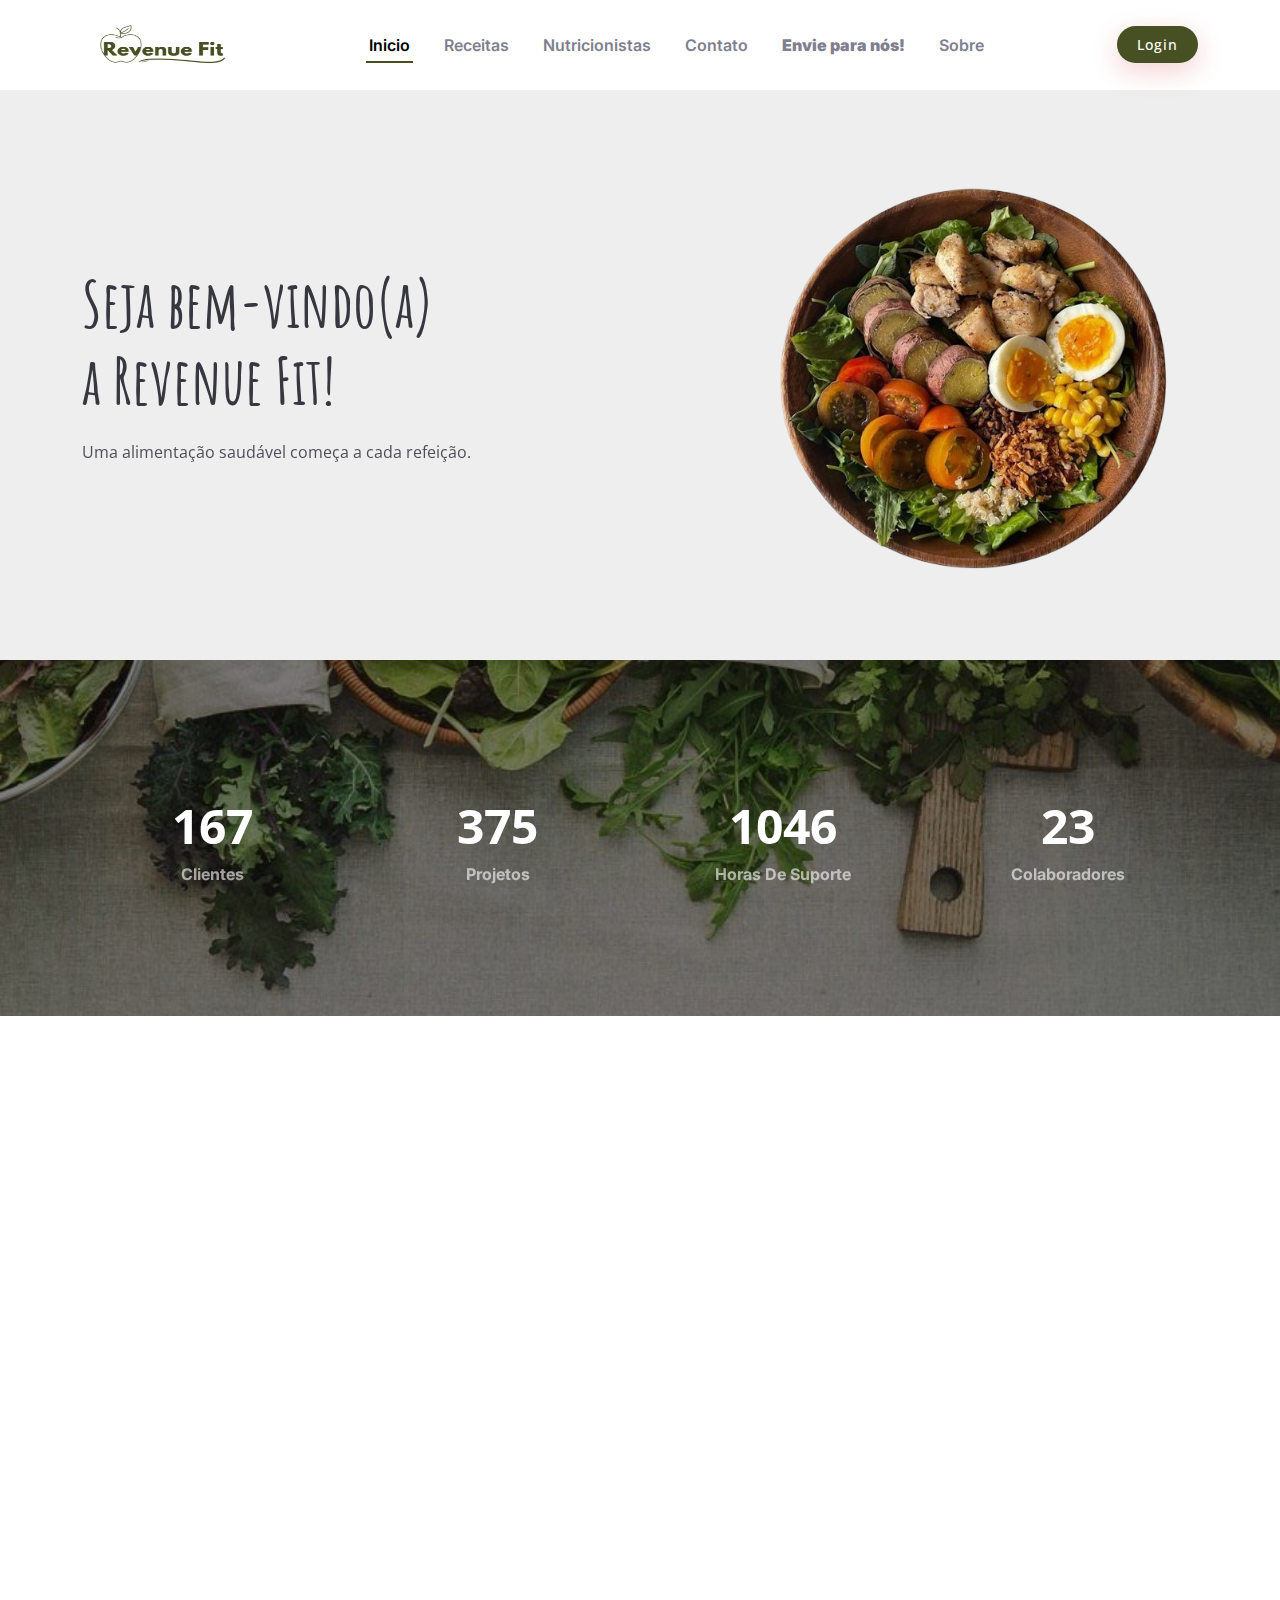
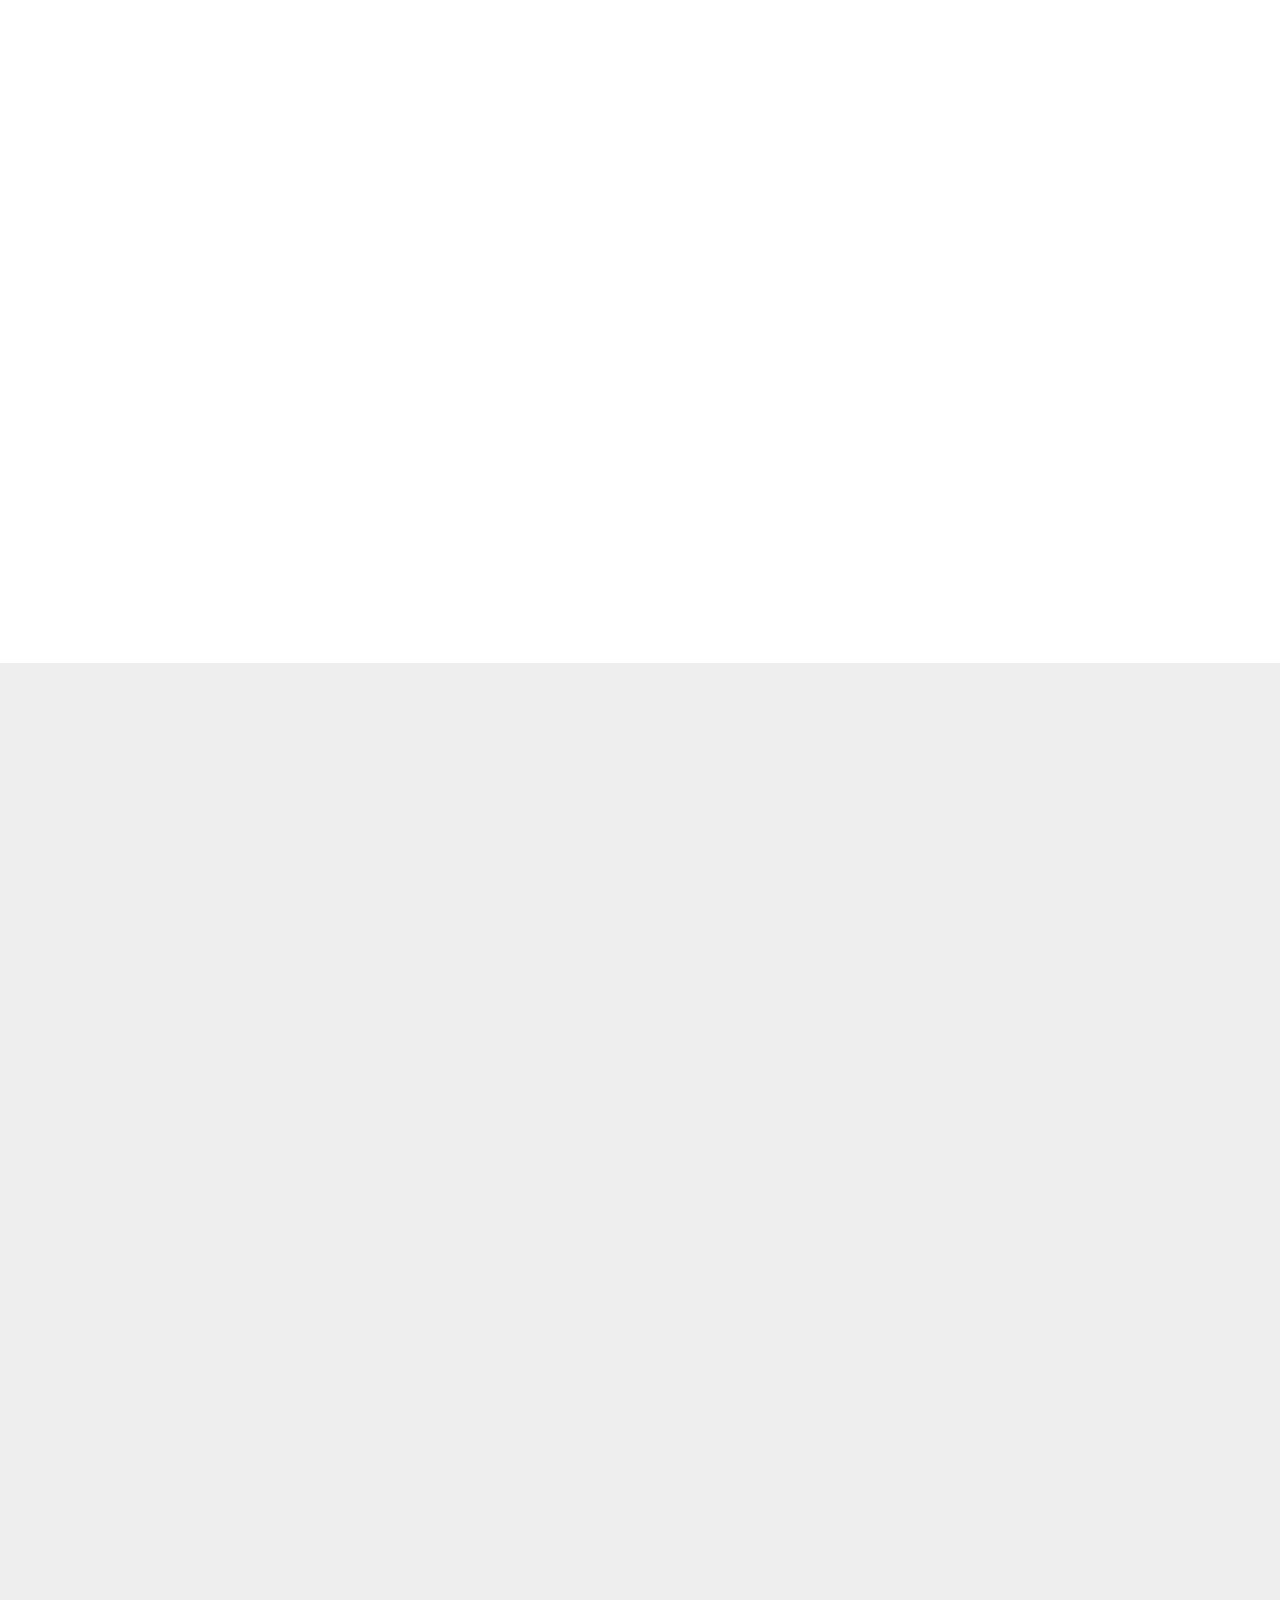
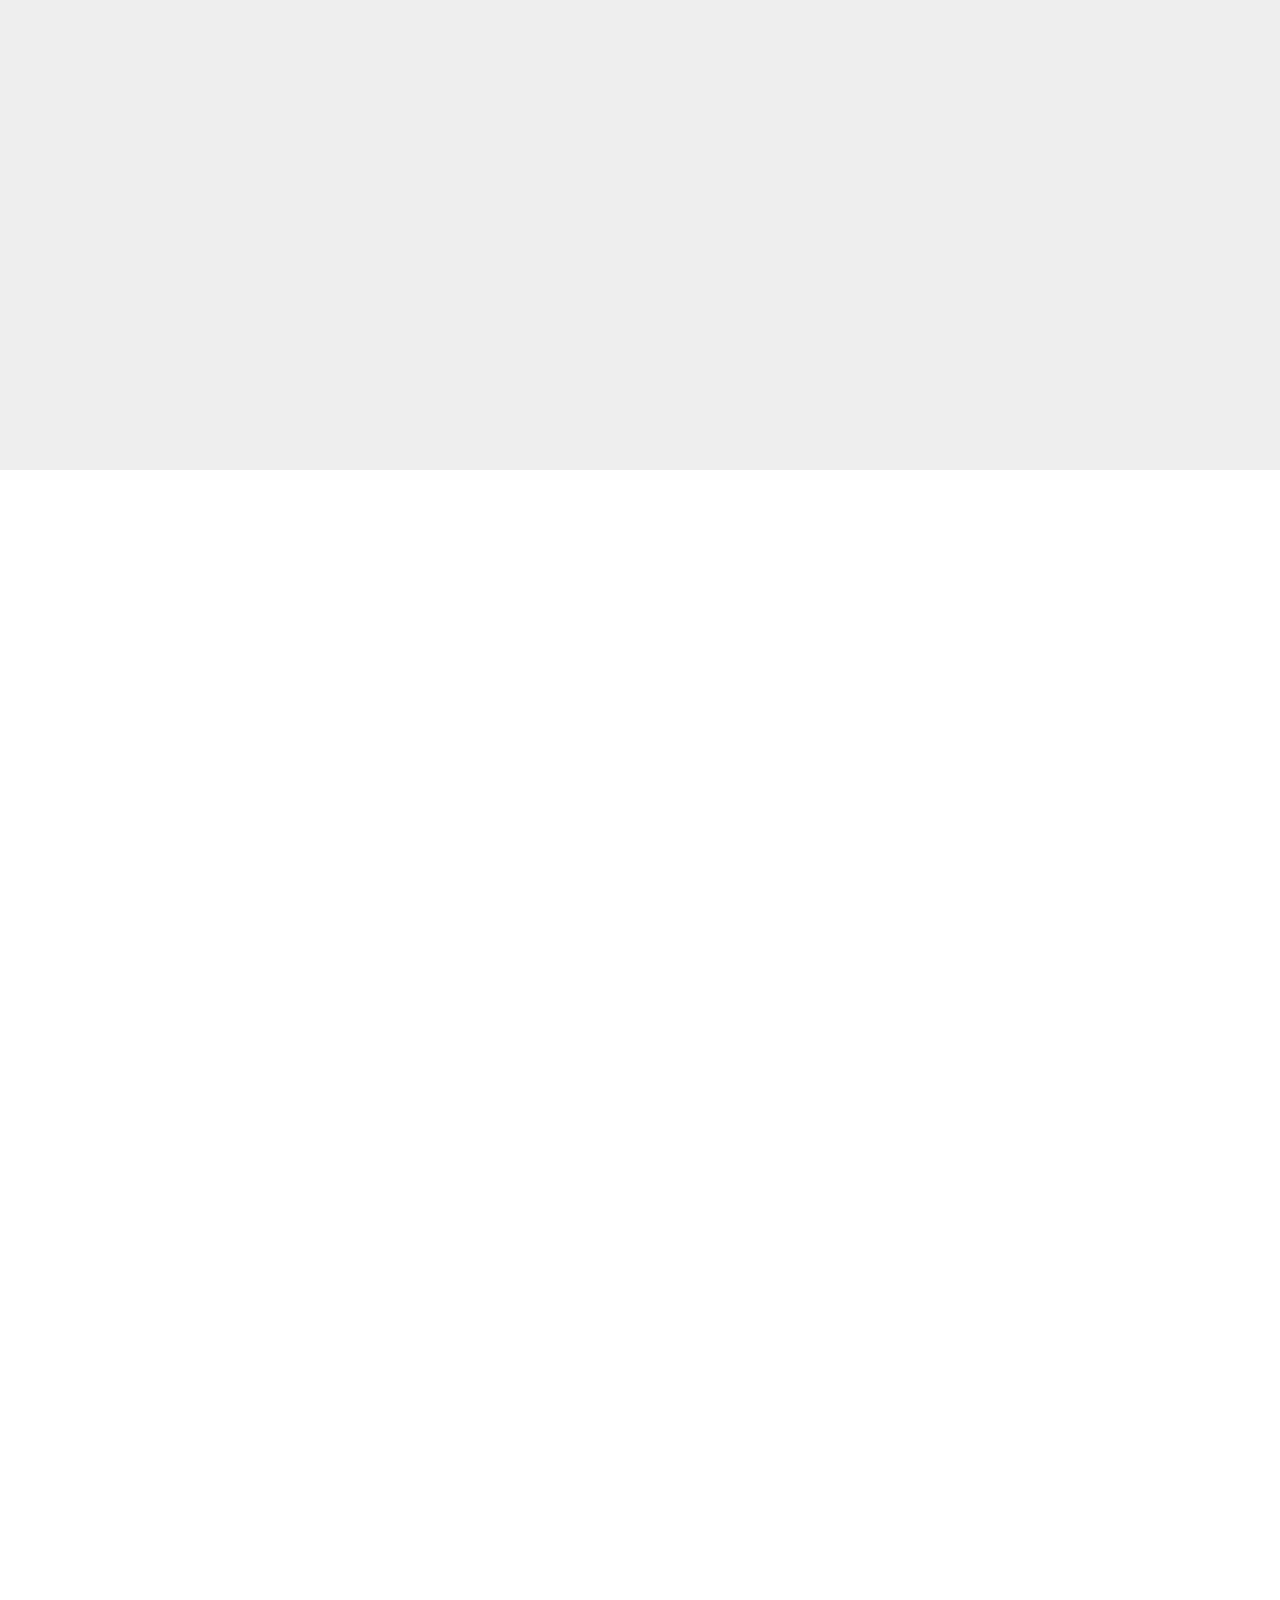
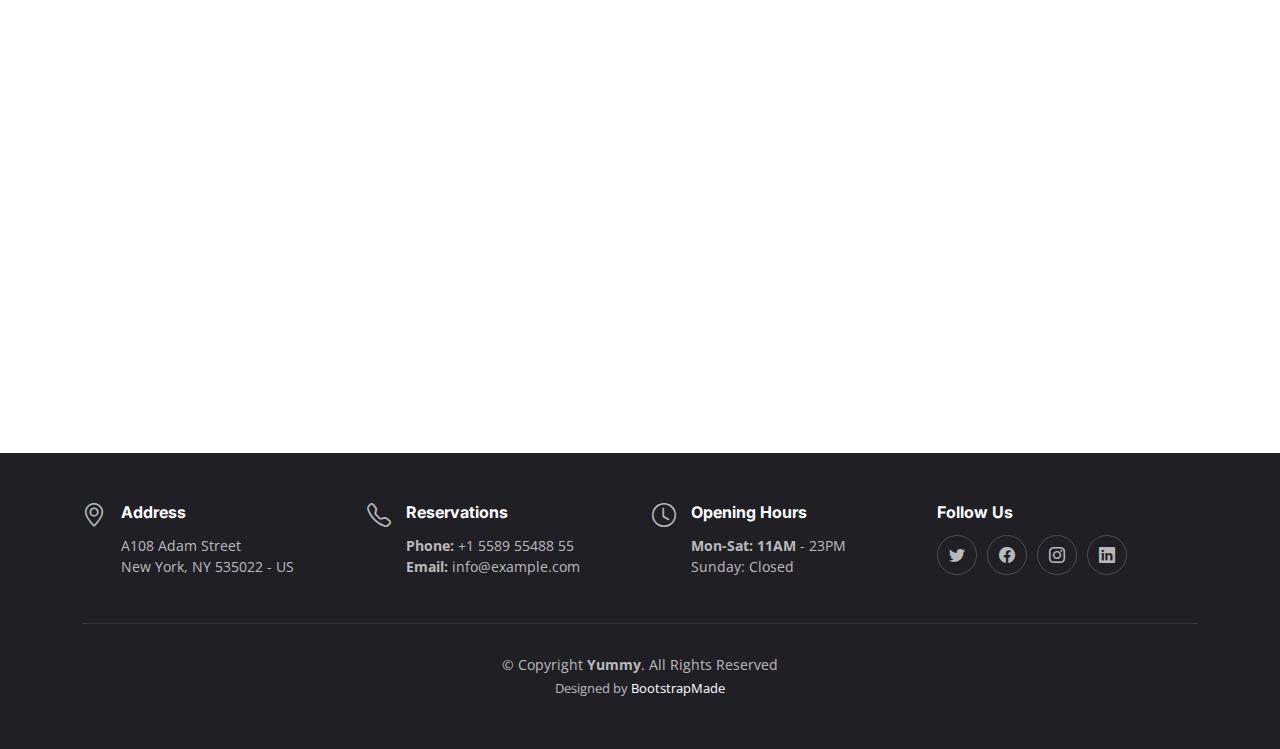
<file: index.html>
<!DOCTYPE html>
<html lang="en">

<head>
  <meta charset="utf-8">
  <meta content="width=device-width, initial-scale=1.0" name="viewport">

  <title>Revenue Fit</title>
  <meta content="" name="description">
  <meta content="" name="keywords">

  <!-- Favicons -->
  <link href="assets/img/favicon.ico" rel="icon">
  <link href="assets/img/apple-touch-icon.png" rel="apple-touch-icon">

  <!-- Google Fonts -->
  <link rel="preconnect" href="https://fonts.googleapis.com">
  <link rel="preconnect" href="https://fonts.gstatic.com" crossorigin>
  <link href="https://fonts.googleapis.com/css2?family=Open+Sans:ital,wght@0,300;0,400;0,500;0,600;0,700;1,300;1,400;1,600;1,700&family=Amatic+SC:ital,wght@0,300;0,400;0,500;0,600;0,700;1,300;1,400;1,500;1,600;1,700&family=Inter:ital,wght@0,300;0,400;0,500;0,600;0,700;1,300;1,400;1,500;1,600;1,700&display=swap" rel="stylesheet">

  <!-- Vendor CSS Files -->
  <link href="assets/vendor/bootstrap/css/bootstrap.min.css" rel="stylesheet">
  <link href="assets/vendor/bootstrap-icons/bootstrap-icons.css" rel="stylesheet">
  <link href="assets/vendor/aos/aos.css" rel="stylesheet">
  <link href="assets/vendor/glightbox/css/glightbox.min.css" rel="stylesheet">
  <link href="assets/vendor/swiper/swiper-bundle.min.css" rel="stylesheet">

  <!-- Template Main CSS File -->
  <link href="assets/css/main.css" rel="stylesheet">

  <!-- =======================================================
  * Template Name: Yummy - v1.3.0
  * Template URL: https://bootstrapmade.com/yummy-bootstrap-restaurant-website-template/
  * Author: BootstrapMade.com
  * License: https://bootstrapmade.com/license/
  ======================================================== -->
</head>

<body>

  <!-- ======= Header ======= -->
  <header id="header" class="header fixed-top d-flex align-items-center">
    <div class="container d-flex align-items-center justify-content-between">

      <a href="index.html" class="logo d-flex align-items-center me-auto me-lg-0">
        <!-- Uncomment the line below if you also wish to use an image logo -->
        <!-- <img src="assets/img/logo.png" alt=""> -->
        <img src="assets/img/imagem logo revenue.jpg" width="150" height="70">
      </a>

      <nav id="navbar" class="navbar">
        <ul>
          <li><a href="#hero">Inicio</a></li>
          <li><a href="#menu">Receitas</a></li>
          <li><a href="#nutricionistas"> Nutricionistas</a></li>
          <li><a href="#contato">Contato</a></li>
          <li><a href="#mensagem"><b>Envie para nós!</b></a></li>
          <li><a href="#sobre">Sobre</a></li>
       
        </ul>
      </nav><!-- .navbar -->

      <a class="btn-book-a-table" href="Login_v15/páginalogin2.html" target="_blank" rel="external">Login</a> 
      
      <i class="mobile-nav-toggle mobile-nav-show bi bi-list"></i>
      <i class="mobile-nav-toggle mobile-nav-hide d-none bi bi-x"></i>

    </div>
  </header><!-- End Header -->

  <!-- ======= Hero Section ======= -->
  <section id="hero" class="hero d-flex align-items-center section-bg">
    <div class="container">
      <div class="row justify-content-between gy-5">
        <div class="col-lg-5 order-2 order-lg-1 d-flex flex-column justify-content-center align-items-center align-items-lg-start text-center text-lg-start">
          <h2 data-aos="fade-up">Seja bem-vindo(a)<br>a Revenue Fit!</h2>
          <p data-aos="fade-up" data-aos-delay="100">Uma alimentação saudável começa a cada refeição.</p>
          <div class="d-flex" data-aos="fade-up" data-aos-delay="200">
          </div>
        </div>
        <div class="col-lg-5 order-1 order-lg-2 text-center text-lg-start">
          <img src="assets/img/imagemprincipal2.png"  width="450" height="450" class="img-fluid" alt="" data-aos="zoom-out" data-aos-delay="300">
        </div>
      </div>
    </div>
  </section><!-- End Hero Section -->

    <!-- ======= Stats Counter Section ======= -->
    <section id="stats-counter" class="stats-counter">
      <div class="container" data-aos="zoom-out">

        <div class="row gy-4">

          <div class="col-lg-3 col-md-6">
            <div class="stats-item text-center w-100 h-100">
              <span data-purecounter-start="0" data-purecounter-end="232" data-purecounter-duration="1" class="purecounter"></span>
              <p>Clientes</p>
            </div>
          </div><!-- End Stats Item -->

          <div class="col-lg-3 col-md-6">
            <div class="stats-item text-center w-100 h-100">
              <span data-purecounter-start="0" data-purecounter-end="521" data-purecounter-duration="1" class="purecounter"></span>
              <p>Projetos</p>
            </div>
          </div><!-- End Stats Item -->

          <div class="col-lg-3 col-md-6">
            <div class="stats-item text-center w-100 h-100">
              <span data-purecounter-start="0" data-purecounter-end="1453" data-purecounter-duration="1" class="purecounter"></span>
              <p>Horas De Suporte</p>
            </div>
          </div><!-- End Stats Item -->

          <div class="col-lg-3 col-md-6">
            <div class="stats-item text-center w-100 h-100">
              <span data-purecounter-start="0" data-purecounter-end="32" data-purecounter-duration="1" class="purecounter"></span>
              <p>Colaboradores</p>
            </div>
          </div><!-- End Stats Item -->

        </div>

      </div>
    </section><!-- End Stats Counter Section -->

    <!-- ======= Menu Section ======= -->
    <section id="menu" class="menu">
      <div class="container" data-aos="fade-up">

        <div class="section-header">
          <h2>Para você</h2>
          <p> Verifique nossas <span> Receitas</span></p>
        </div>

        <ul class="nav nav-tabs d-flex justify-content-center" data-aos="fade-up" data-aos-delay="200">

          <li class="nav-item">
            <a class="nav-link active show" data-bs-toggle="tab" data-bs-target="#menu-cafe">
              <h4>Café da Manhã</h4>
            </a>
          </li><!-- End tab nav item -->

          <li class="nav-item">
            <a class="nav-link" data-bs-toggle="tab" data-bs-target="#menu-almoco">
              <h4>Almoço</h4>
            </a><!-- End tab nav item -->

          <li class="nav-item">
            <a class="nav-link" data-bs-toggle="tab" data-bs-target="#menu-lanches">
              <h4>Lanches</h4>
            </a>
          </li><!-- End tab nav item -->

          <li class="nav-item">
            <a class="nav-link" data-bs-toggle="tab" data-bs-target="#menu-jantar">
              <h4>Jantar</h4>
            </a>
          </li><!-- End tab nav item -->

          <li class="nav-item">
            <a class="nav-link" data-bs-toggle="tab" data-bs-target="#menu-doces">
              <h4>Doces</h4>
            </a>
          </li><!-- End tab nav item -->


        </ul>

        <div class="tab-content" data-aos="fade-up" data-aos-delay="300">

          <div class="tab-pane fade active show" id="menu-cafe">

            <div class="tab-header text-center">
              <p>Menu</p>
              <h3>Café da Manhã</h3>
            </div>

            <div class="row gy-5">

              <div class="col-lg-4 menu-item">  <!--kkkk-->
                <a href="assets/img/menu/menu-item-1.png" class="glightbox"><img src="assets/img/menu/menu-item-1.png" class="menu-img img-fluid" alt=""></a>
                <h4>Magnam Tiste</h4>
                <p class="ingredients">
                  Lorem, deren, trataro, filede, nerada
                </p>
                <p class="price"></p>
                <a class="btn-book-a-table" href="receita1.html" target="_blank" rel="external">Entrar</a> 

              </div><!-- Menu Item -->

              <div class="col-lg-4 menu-item">
                <a href="assets/img/menu/menu-item-2.png" class="glightbox"><img src="assets/img/menu/menu-item-2.png" class="menu-img img-fluid" alt=""></a>
                <h4>Aut Luia</h4>
                <p class="ingredients">
                  Lorem, deren, trataro, filede, nerada
                </p>
                <p class="price">
                  <a class="btn-book-a-table" href="receita2.html" target="_blank" rel="external">Entrar</a> 
                </p>
              </div><!-- Menu Item -->

              <div class="col-lg-4 menu-item">
                <a href="assets/img/menu/menu-item-3.png" class="glightbox"><img src="assets/img/menu/menu-item-3.png" class="menu-img img-fluid" alt=""></a>
                <h4>Est Eligendi</h4>
                <p class="ingredients">
                  Lorem, deren, trataro, filede, nerada
                </p>
                <p class="price">
                  <a class="btn-book-a-table" href="receita3.html" target="_blank" rel="external">Entrar</a> 
                </p>
              </div><!-- Menu Item -->

              <div class="col-lg-4 menu-item">
                <a href="assets/img/menu/menu-item-4.png" class="glightbox"><img src="assets/img/menu/menu-item-4.png" class="menu-img img-fluid" alt=""></a>
                <h4>Eos Luibusdam</h4>
                <p class="ingredients">
                  Lorem, deren, trataro, filede, nerada
                </p>
                <p class="price">
                  <a class="btn-book-a-table" href="receita4.html" target="_blank" rel="external">Entrar</a> 
                </p>
              </div><!-- Menu Item -->

              <div class="col-lg-4 menu-item">
                <a href="assets/img/menu/menu-item-5.png" class="glightbox"><img src="assets/img/menu/menu-item-5.png" class="menu-img img-fluid" alt=""></a>
                <h4>Eos Luibusdam</h4>
                <p class="ingredients">
                  Lorem, deren, trataro, filede, nerada
                </p>
                <p class="price">
                  <a class="btn-book-a-table" href="receita5.html" target="_blank" rel="external">Entrar</a> 
                </p>
              </div><!-- Menu Item -->

              <div class="col-lg-4 menu-item">
                <a href="assets/img/menu/menu-item-6.png" class="glightbox"><img src="assets/img/menu/menu-item-6.png" class="menu-img img-fluid" alt=""></a>
                <h4>Laboriosam Direva</h4>
                <p class="ingredients">
                  Lorem, deren, trataro, filede, nerada
                </p>
                <p class="price">
                  <a class="btn-book-a-table" href="receita5.html" target="_blank" rel="external">Entrar</a> 
                </p>
              </div><!-- Menu Item -->

            </div>
          </div><!-- End Starter Menu Content -->

          <div class="tab-pane fade" id="menu-almoco">

            <div class="tab-header text-center">
              <p>Menu</p>
              <h3>Almoço</h3>
            </div>

            <div class="row gy-5">

              <div class="col-lg-4 menu-item">
                <a href="assets/img/menu/menu-item-1.png" class="glightbox"><img src="assets/img/menu/menu-item-1.png" class="menu-img img-fluid" alt=""></a>
                <h4>Magnam Tiste</h4>
                <p class="ingredients">
                  Lorem, deren, trataro, filede, nerada
                </p>
                <p class="price">
                  <a class="btn-book-a-table" href="receita5.html" target="_blank" rel="external">Entrar</a> 
                </p>
              </div><!-- Menu Item -->

              <div class="col-lg-4 menu-item">
                <a href="assets/img/menu/menu-item-2.png" class="glightbox"><img src="assets/img/menu/menu-item-2.png" class="menu-img img-fluid" alt=""></a>
                <h4>Aut Luia</h4>
                <p class="ingredients">
                  Lorem, deren, trataro, filede, nerada
                </p>
                <p class="price">
                  <a class="btn-book-a-table" href="receita5.html" target="_blank" rel="external">Entrar</a> 
                </p>
              </div><!-- Menu Item -->

              <div class="col-lg-4 menu-item">
                <a href="assets/img/menu/menu-item-3.png" class="glightbox"><img src="assets/img/menu/menu-item-3.png" class="menu-img img-fluid" alt=""></a>
                <h4>Est Eligendi</h4>
                <p class="ingredients">
                  Lorem, deren, trataro, filede, nerada
                </p>
                <p class="price">
                  <a class="btn-book-a-table" href="receita5.html" target="_blank" rel="external">Entrar</a> 
                </p>
              </div><!-- Menu Item -->

              <div class="col-lg-4 menu-item">
                <a href="assets/img/menu/menu-item-4.png" class="glightbox"><img src="assets/img/menu/menu-item-4.png" class="menu-img img-fluid" alt=""></a>
                <h4>Eos Luibusdam</h4>
                <p class="ingredients">
                  Lorem, deren, trataro, filede, nerada
                </p>
                <p class="price">
                  <a class="btn-book-a-table" href="receita5.html" target="_blank" rel="external">Entrar</a> 
                </p>
              </div><!-- Menu Item -->

              <div class="col-lg-4 menu-item">
                <a href="assets/img/menu/menu-item-5.png" class="glightbox"><img src="assets/img/menu/menu-item-5.png" class="menu-img img-fluid" alt=""></a>
                <h4>Eos Luibusdam</h4>
                <p class="ingredients">
                  Lorem, deren, trataro, filede, nerada
                </p>
                <p class="price">
                  <a class="btn-book-a-table" href="receita5.html" target="_blank" rel="external">Entrar</a> 
                </p>
              </div><!-- Menu Item -->

              <div class="col-lg-4 menu-item">
                <a href="assets/img/menu/menu-item-6.png" class="glightbox"><img src="assets/img/menu/menu-item-6.png" class="menu-img img-fluid" alt=""></a>
                <h4>Laboriosam Direva</h4>
                <p class="ingredients">
                  Lorem, deren, trataro, filede, nerada
                </p>
                <p class="price">
                  <a class="btn-book-a-table" href="receita5.html" target="_blank" rel="external">Entrar</a> 
                </p>
              </div><!-- Menu Item -->

            </div>
          </div><!-- End almoco Menu Content -->

          <div class="tab-pane fade" id="menu-lanches">

            <div class="tab-header text-center">
              <p>Menu</p>
              <h3>Lanches</h3>
            </div>

            <div class="row gy-5">

              <div class="col-lg-4 menu-item">
                <a href="assets/img/menu/menu-item-1.png" class="glightbox"><img src="assets/img/menu/menu-item-1.png" class="menu-img img-fluid" alt=""></a>
                <h4>Magnam Tiste</h4>
                <p class="ingredients">
                  Lorem, deren, trataro, filede, nerada
                </p>
                <p class="price">
                  <a class="btn-book-a-table" href="receita5.html" target="_blank" rel="external">Entrar</a> 
                </p>
              </div><!-- Menu Item -->

              <div class="col-lg-4 menu-item">
                <a href="assets/img/menu/menu-item-2.png" class="glightbox"><img src="assets/img/menu/menu-item-2.png" class="menu-img img-fluid" alt=""></a>
                <h4>Aut Luia</h4>
                <p class="ingredients">
                  Lorem, deren, trataro, filede, nerada
                </p>
                <p class="price">
                  <a class="btn-book-a-table" href="receita5.html" target="_blank" rel="external">Entrar</a> 
                </p>
              </div><!-- Menu Item -->

              <div class="col-lg-4 menu-item">
                <a href="assets/img/menu/menu-item-3.png" class="glightbox"><img src="assets/img/menu/menu-item-3.png" class="menu-img img-fluid" alt=""></a>
                <h4>Est Eligendi</h4>
                <p class="ingredients">
                  Lorem, deren, trataro, filede, nerada
                </p>
                <p class="price">
                  <a class="btn-book-a-table" href="receita5.html" target="_blank" rel="external">Entrar</a> 
                </p>
              </div><!-- Menu Item -->

              <div class="col-lg-4 menu-item">
                <a href="assets/img/menu/menu-item-4.png" class="glightbox"><img src="assets/img/menu/menu-item-4.png" class="menu-img img-fluid" alt=""></a>
                <h4>Eos Luibusdam</h4>
                <p class="ingredients">
                  Lorem, deren, trataro, filede, nerada
                </p>
                <p class="price">
                  <a class="btn-book-a-table" href="receita5.html" target="_blank" rel="external">Entrar</a> 
                </p>
              </div><!-- Menu Item -->

              <div class="col-lg-4 menu-item">
                <a href="assets/img/menu/menu-item-5.png" class="glightbox"><img src="assets/img/menu/menu-item-5.png" class="menu-img img-fluid" alt=""></a>
                <h4>Eos Luibusdam</h4>
                <p class="ingredients">
                  Lorem, deren, trataro, filede, nerada
                </p>
                <p class="price">
                  <a class="btn-book-a-table" href="receita5.html" target="_blank" rel="external">Entrar</a> 
                </p>
              </div><!-- Menu Item -->

              <div class="col-lg-4 menu-item">
                <a href="assets/img/menu/menu-item-6.png" class="glightbox"><img src="assets/img/menu/menu-item-6.png" class="menu-img img-fluid" alt=""></a>
                <h4>Laboriosam Direva</h4>
                <p class="ingredients">
                  Lorem, deren, trataro, filede, nerada
                </p>
                <p class="price">
                  <a class="btn-book-a-table" href="receita5.html" target="_blank" rel="external">Entrar</a> 
                </p>
              </div><!-- Menu Item -->

            </div>
          </div><!-- End Lanches Menu Content -->

          <div class="tab-pane fade" id="menu-jantar">

            <div class="tab-header text-center">
              <p>Menu</p>
              <h3>Jantar</h3>
            </div>

            <div class="row gy-5">

              <div class="col-lg-4 menu-item">
                <a href="assets/img/menu/menu-item-1.png" class="glightbox"><img src="assets/img/menu/menu-item-1.png" class="menu-img img-fluid" alt=""></a>
                <h4>Magnam Tiste</h4>
                <p class="ingredients">
                  Lorem, deren, trataro, filede, nerada
                </p>
                <p class="price">
                  <a class="btn-book-a-table" href="receita5.html" target="_blank" rel="external">Entrar</a> 
                </p>
              </div><!-- Menu Item -->

              <div class="col-lg-4 menu-item">
                <a href="assets/img/menu/menu-item-2.png" class="glightbox"><img src="assets/img/menu/menu-item-2.png" class="menu-img img-fluid" alt=""></a>
                <h4>Aut Luia</h4>
                <p class="ingredients">
                  Lorem, deren, trataro, filede, nerada
                </p>
                <p class="price">
                  <a class="btn-book-a-table" href="receita5.html" target="_blank" rel="external">Entrar</a> 
                </p>
              </div><!-- Menu Item -->

              <div class="col-lg-4 menu-item">
                <a href="assets/img/menu/menu-item-3.png" class="glightbox"><img src="assets/img/menu/menu-item-3.png" class="menu-img img-fluid" alt=""></a>
                <h4>Est Eligendi</h4>
                <p class="ingredients">
                  Lorem, deren, trataro, filede, nerada
                </p>
                <p class="price">
                  <a class="btn-book-a-table" href="receita5.html" target="_blank" rel="external">Entrar</a> 
                </p>
              </div><!-- Menu Item -->

              <div class="col-lg-4 menu-item">
                <a href="assets/img/menu/menu-item-4.png" class="glightbox"><img src="assets/img/menu/menu-item-4.png" class="menu-img img-fluid" alt=""></a>
                <h4>Eos Luibusdam</h4>
                <p class="ingredients">
                  Lorem, deren, trataro, filede, nerada
                </p>
                <p class="price">
                  <a class="btn-book-a-table" href="receita5.html" target="_blank" rel="external">Entrar</a> 
                </p>
              </div><!-- Menu Item -->

              <div class="col-lg-4 menu-item">
                <a href="assets/img/menu/menu-item-5.png" class="glightbox"><img src="assets/img/menu/menu-item-5.png" class="menu-img img-fluid" alt=""></a>
                <h4>Eos Luibusdam</h4>
                <p class="ingredients">
                  Lorem, deren, trataro, filede, nerada
                </p>
                <p class="price">
                  <a class="btn-book-a-table" href="receita5.html" target="_blank" rel="external">Entrar</a> 
                </p>
              </div><!-- Menu Item -->

              <div class="col-lg-4 menu-item">
                <a href="assets/img/menu/menu-item-6.png" class="glightbox"><img src="assets/img/menu/menu-item-6.png" class="menu-img img-fluid" alt=""></a>
                <h4>Laboriosam Direva</h4>
                <p class="ingredients">
                  Lorem, deren, trataro, filede, nerada
                </p>
                <p class="price">
                  <a class="btn-book-a-table" href="receita5.html" target="_blank" rel="external">Entrar</a> 
                </p>
              </div><!-- Menu Item -->

            </div>
          </div><!-- End jantar Menu Content -->

          <div class="tab-pane fade" id="menu-doces">

            <div class="tab-header text-center">
              <p>Menu</p>
              <h3>Doces</h3>
            </div>

            <div class="row gy-5">

              <div class="col-lg-4 menu-item">
                <a href="assets/img/menu/menu-item-1.png" class="glightbox"><img src="assets/img/menu/menu-item-1.png" class="menu-img img-fluid" alt=""></a>
                <h4>Magnam Tiste</h4>
                <p class="ingredients">
                  Lorem, deren, trataro, filede, nerada
                </p>
                <p class="price">
                  <a class="btn-book-a-table" href="receita5.html" target="_blank" rel="external">Entrar</a> 
                </p>
              </div><!-- Menu Item -->

              <div class="col-lg-4 menu-item">
                <a href="assets/img/menu/menu-item-2.png" class="glightbox"><img src="assets/img/menu/menu-item-2.png" class="menu-img img-fluid" alt=""></a>
                <h4>Aut Luia</h4>
                <p class="ingredients">
                  Lorem, deren, trataro, filede, nerada
                </p>
                <p class="price">
                  <a class="btn-book-a-table" href="receita5.html" target="_blank" rel="external">Entrar</a> 
                </p>
              </div><!-- Menu Item -->

              <div class="col-lg-4 menu-item">
                <a href="assets/img/menu/menu-item-3.png" class="glightbox"><img src="assets/img/menu/menu-item-3.png" class="menu-img img-fluid" alt=""></a>
                <h4>Est Eligendi</h4>
                <p class="ingredients">
                  Lorem, deren, trataro, filede, nerada
                </p>
                <p class="price">
                  <a class="btn-book-a-table" href="receita5.html" target="_blank" rel="external">Entrar</a> 
                </p>
              </div><!-- Menu Item -->

              <div class="col-lg-4 menu-item">
                <a href="assets/img/menu/menu-item-4.png" class="glightbox"><img src="assets/img/menu/menu-item-4.png" class="menu-img img-fluid" alt=""></a>
                <h4>Eos Luibusdam</h4>
                <p class="ingredients">
                  Lorem, deren, trataro, filede, nerada
                </p>
                <p class="price">
                  <a class="btn-book-a-table" href="receita5.html" target="_blank" rel="external">Entrar</a> 
                </p>
              </div><!-- Menu Item -->

              <div class="col-lg-4 menu-item">
                <a href="assets/img/menu/menu-item-5.png" class="glightbox"><img src="assets/img/menu/menu-item-5.png" class="menu-img img-fluid" alt=""></a>
                <h4>Eos Luibusdam</h4>
                <p class="ingredients">
                  Lorem, deren, trataro, filede, nerada
                </p>
                <p class="price">
                  <a class="btn-book-a-table" href="receita5.html" target="_blank" rel="external">Entrar</a> 
                </p>
              </div><!-- Menu Item -->

              <div class="col-lg-4 menu-item">
                <a href="assets/img/menu/menu-item-6.png" class="glightbox"><img src="assets/img/menu/menu-item-6.png" class="menu-img img-fluid" alt=""></a>
                <h4>Laboriosam Direva</h4>
                <p class="ingredients">
                  Lorem, deren, trataro, filede, nerada
                </p>
                <p class="price">
                  <a class="btn-book-a-table" href="receita5.html" target="_blank" rel="external">Entrar</a> 
                </p>
              </div><!-- Menu Item -->

            </div>
          </div><!-- End doces Menu Content -->

        </div>

      </div>
    </section><!-- End Menu Section -->

    <!-- ======= Chefs Section ======= -->
    <section id="nutricionistas" class="chefs section-bg">
      <div class="container" data-aos="fade-up">

        <div class="section-header">
          <h2>Chefes</h2>
          <p> Nossos <span>Profissionais</span> </p>
        </div>

        <div class="row gy-4">

          <div class="col-lg-4 col-md-6 d-flex align-items-stretch" data-aos="fade-up" data-aos-delay="100">
            <div class="chef-member">
              <div class="member-img">
                <img src="assets/img/chefs/chefs-1.jpg" class="img-fluid" alt="">
                <div class="social">
                  <a href=""><i class="bi bi-twitter"></i></a>
                  <a href=""><i class="bi bi-facebook"></i></a>
                  <a href=""><i class="bi bi-instagram"></i></a>
                  <a href=""><i class="bi bi-linkedin"></i></a>
                </div>
              </div>
              <div class="member-info">
                <h4>Walter White</h4>
                <span>Master Chef</span>
                <p>Velit aut quia fugit et et. Dolorum ea voluptate vel tempore tenetur ipsa quae aut. Ipsum exercitationem iure minima enim corporis et voluptate.</p>
              </div>
            </div>
          </div><!-- End Chefs Member -->

          <div class="col-lg-4 col-md-6 d-flex align-items-stretch" data-aos="fade-up" data-aos-delay="200">
            <div class="chef-member">
              <div class="member-img">
                <img src="assets/img/chefs/chefs-2.jpg" class="img-fluid" alt="">
                <div class="social">
                  <a href=""><i class="bi bi-twitter"></i></a>
                  <a href=""><i class="bi bi-facebook"></i></a>
                  <a href=""><i class="bi bi-instagram"></i></a>
                  <a href=""><i class="bi bi-linkedin"></i></a>
                </div>
              </div>
              <div class="member-info">
                <h4>Sarah Jhonson</h4>
                <span>Patissier</span>
                <p>Quo esse repellendus quia id. Est eum et accusantium pariatur fugit nihil minima suscipit corporis. Voluptate sed quas reiciendis animi neque sapiente.</p>
              </div>
            </div>
          </div><!-- End Chefs Member -->

          <div class="col-lg-4 col-md-6 d-flex align-items-stretch" data-aos="fade-up" data-aos-delay="300">
            <div class="chef-member">
              <div class="member-img">
                <img src="assets/img/chefs/chefs-3.jpg" class="img-fluid" alt="">
                <div class="social">
                  <a href=""><i class="bi bi-twitter"></i></a>
                  <a href=""><i class="bi bi-facebook"></i></a>
                  <a href=""><i class="bi bi-instagram"></i></a>
                  <a href=""><i class="bi bi-linkedin"></i></a>
                </div>
              </div>
              <div class="member-info">
                <h4>William Anderson</h4>
                <span>Cook</span>
                <p>Vero omnis enim consequatur. Voluptas consectetur unde qui molestiae deserunt. Voluptates enim aut architecto porro aspernatur molestiae modi.</p>
              </div>
            </div>
          </div><!-- End Chefs Member -->

        </div>

      </div>
    </section><!-- End Chefs Section -->

      <!-- ======= Testimonials Section ======= -->
      <section id="testimonials" class="testimonials section-bg">
        <div class="container" data-aos="fade-up">
  
          <div class="section-header">
            <h2>Comentários</h2>
            <p>O Que Estão <span> Dizendo Sobre Nós</span></p>
          </div>
  
          <div class="slides-1 swiper" data-aos="fade-up" data-aos-delay="100">
            <div class="swiper-wrapper">
  
              <div class="swiper-slide">
                <div class="testimonial-item">
                  <div class="row gy-4 justify-content-center">
                    <div class="col-lg-6">
                      <div class="testimonial-content">
                        <p>
                          <i class="bi bi-quote quote-icon-left"></i>
                          Proin iaculis purus consequat sem cure digni ssim donec porttitora entum suscipit rhoncus. Accusantium quam, ultricies eget id, aliquam eget nibh et. Maecen aliquam, risus at semper.
                          <i class="bi bi-quote quote-icon-right"></i>
                        </p>
                        <h3>Saul Goodman</h3>
                        <h4>Ceo &amp; Founder</h4>
                        <div class="stars">
                          <i class="bi bi-star-fill"></i><i class="bi bi-star-fill"></i><i class="bi bi-star-fill"></i><i class="bi bi-star-fill"></i><i class="bi bi-star-fill"></i>
                        </div>
                      </div>
                    </div>
                    <div class="col-lg-2 text-center">
                      <img src="assets/img/testimonials/testimonials-1.jpg" class="img-fluid testimonial-img" alt="">
                    </div>
                  </div>
                </div>
              </div><!-- End testimonial item -->
  
              <div class="swiper-slide">
                <div class="testimonial-item">
                  <div class="row gy-4 justify-content-center">
                    <div class="col-lg-6">
                      <div class="testimonial-content">
                        <p>
                          <i class="bi bi-quote quote-icon-left"></i>
                          Export tempor illum tamen malis malis eram quae irure esse labore quem cillum quid cillum eram malis quorum velit fore eram velit sunt aliqua noster fugiat irure amet legam anim culpa.
                          <i class="bi bi-quote quote-icon-right"></i>
                        </p>
                        <h3>Sara Wilsson</h3>
                        <h4>Designer</h4>
                        <div class="stars">
                          <i class="bi bi-star-fill"></i><i class="bi bi-star-fill"></i><i class="bi bi-star-fill"></i><i class="bi bi-star-fill"></i><i class="bi bi-star-fill"></i>
                        </div>
                      </div>
                    </div>
                    <div class="col-lg-2 text-center">
                      <img src="assets/img/testimonials/testimonials-2.jpg" class="img-fluid testimonial-img" alt="">
                    </div>
                  </div>
                </div>
              </div><!-- End testimonial item -->
  
              <div class="swiper-slide">
                <div class="testimonial-item">
                  <div class="row gy-4 justify-content-center">
                    <div class="col-lg-6">
                      <div class="testimonial-content">
                        <p>
                          <i class="bi bi-quote quote-icon-left"></i>
                          Enim nisi quem export duis labore cillum quae magna enim sint quorum nulla quem veniam duis minim tempor labore quem eram duis noster aute amet eram fore quis sint minim.
                          <i class="bi bi-quote quote-icon-right"></i>
                        </p>
                        <h3>Jena Karlis</h3>
                        <h4>Store Owner</h4>
                        <div class="stars">
                          <i class="bi bi-star-fill"></i><i class="bi bi-star-fill"></i><i class="bi bi-star-fill"></i><i class="bi bi-star-fill"></i><i class="bi bi-star-fill"></i>
                        </div>
                      </div>
                    </div>
                    <div class="col-lg-2 text-center">
                      <img src="assets/img/testimonials/testimonials-3.jpg" class="img-fluid testimonial-img" alt="">
                    </div>
                  </div>
                </div>
              </div><!-- End testimonial item -->
  
              <div class="swiper-slide">
                <div class="testimonial-item">
                  <div class="row gy-4 justify-content-center">
                    <div class="col-lg-6">
                      <div class="testimonial-content">
                        <p>
                          <i class="bi bi-quote quote-icon-left"></i>
                          Quis quorum aliqua sint quem legam fore sunt eram irure aliqua veniam tempor noster veniam enim culpa labore duis sunt culpa nulla illum cillum fugiat legam esse veniam culpa fore nisi cillum quid.
                          <i class="bi bi-quote quote-icon-right"></i>
                        </p>
                        <h3>John Larson</h3>
                        <h4>Entrepreneur</h4>
                        <div class="stars">
                          <i class="bi bi-star-fill"></i><i class="bi bi-star-fill"></i><i class="bi bi-star-fill"></i><i class="bi bi-star-fill"></i><i class="bi bi-star-fill"></i>
                        </div>
                      </div>
                    </div>
                    <div class="col-lg-2 text-center">
                      <img src="assets/img/testimonials/testimonials-4.jpg" class="img-fluid testimonial-img" alt="">
                    </div>
                  </div>
                </div>
              </div><!-- End testimonial item -->
  
            </div>
            <div class="swiper-pagination"></div>
          </div>
  
        </div>
      </section><!-- End Testimonials Section -->

    <!-- ======= Contact Section ======= -->
    <section id="contato" class="contact">
      <div class="container" data-aos="fade-up">

        <div class="section-header">
          <h2>Contatos</h2>
          <p>Precisa de Ajuda? <span>Entre em Contato</span></p>
        </div>

        <div class="row gy-4">

            <div class="col-md-6">
              <div class="info-item  d-flex align-items-center">
                <i class="icon bi bi-telephone flex-shrink-0"></i>
              <div>
                <h3>Telefone</h3>
                  <p>+1 5589 55488 55</p>
              </div>
            </div>
          </div><!-- End Info Item -->

          <div class="col-md-6">
            <div class="info-item d-flex align-items-center">
              <i class="icon bi bi-envelope flex-shrink-0"></i>
              <div>
                <h3>Email</h3>
                <p>contact@example.com</p>
              </div>
            </div>
          </div><!-- End Info Item -->
        </div>
        
      </section>
        <section id="mensagem" class="contact">
          <div class="container" data-aos="fade-up">

        <div class="section-header">
          <h2>Mensagem</h2>
          <p> Nos Envie <span>Uma Mensagem</span></p>
        </div>

        <form action="forms/contact.php" method="post" role="form" class="php-email-form p-3 p-md-4">
          <div class="row">
            <div class="col-xl-6 form-group">
              <input type="text" name="name" class="form-control" id="name" placeholder="Nome" required>
            </div>
            <div class="col-xl-6 form-group">
              <input type="email" class="form-control" name="email" id="email" placeholder="Email" required>
            </div>
          </div>
          <div class="form-group">
            <input type="text" class="form-control" name="subject" id="subject" placeholder="Topico" required>
          </div>
          <div class="form-group">
            <textarea class="form-control" name="message" rows="5" placeholder="Mensagem" required></textarea>
          </div>
          <div class="my-3">
            <div class="loading">Loading</div>
            <div class="error-message"></div>
            <div class="sent-message">Sua mensagem foi enviada. Obrigado!</div>
          </div>
          <div class="text-center"><button type="submit">Enviar Mensagem</button></div>
        </form>
        <!--End Contact Form -->

      </div>
    </section><!-- End Contact Section -->

  </main><!-- End #main -->
















<!-- ======= Sobre Section ======= -->
<section id="sobre" class="contact">
  <div class="container" data-aos="fade-up">

    <div class="section-header">
      <h2>Sobre</h2>
      <p>Quem nós somos? <span>Conheça-nos!</span></p>
    </div>

    <div class="row gy-4">

        <div class="col-md-12">
          <div class="info-item  d-flex align-items-center">
            <i class="icon bi bi-telephone flex-shrink-0"></i>
          <div>
            <h3>lero lero </h3>
              <p> Lorem ipsum dolor, sit amet consectetur adipisicing elit. Ex necessitatibus saepe rerum, eius aliquid neque perferendis eaque! Eius nulla necessitatibus unde? Ipsam soluta placeat quibusdam ratione tempore enim excepturi quos. Lorem ipsum dolor sit amet consectetur adipisicing elit. Dolores, quam enim delectus veritatis consequuntur praesentium quos facere sapiente nisi facilis consequatur quo recusandae suscipit, necessitatibus labore sequi fuga rerum. Suscipit. Lorem ipsum dolor sit amet consectetur adipisicing elit. Incidunt, perspiciatis laborum qui quidem voluptas distinctio dolorum nam ab ducimus laudantium. Explicabo deserunt vero ratione cumque blanditiis doloribus dolorum a omnis.</p>
          </div>
        </div>
      </div><!-- End Info Item -->

    <br>
    <br>
  </div>
</section><!-- End Contact Section -->



















  <!-- ======= Footer ======= -->
  <footer id="footer" class="footer">

    <div class="container">
      <div class="row gy-3">
        <div class="col-lg-3 col-md-6 d-flex">
          <i class="bi bi-geo-alt icon"></i>
          <div>
            <h4>Address</h4>
            <p>
              A108 Adam Street <br>
              New York, NY 535022 - US<br>
            </p>
          </div>

        </div>

        <div class="col-lg-3 col-md-6 footer-links d-flex">
          <i class="bi bi-telephone icon"></i>
          <div>
            <h4>Reservations</h4>
            <p>
              <strong>Phone:</strong> +1 5589 55488 55<br>
              <strong>Email:</strong> info@example.com<br>
            </p>
          </div>
        </div>

        <div class="col-lg-3 col-md-6 footer-links d-flex">
          <i class="bi bi-clock icon"></i>
          <div>
            <h4>Opening Hours</h4>
            <p>
              <strong>Mon-Sat: 11AM</strong> - 23PM<br>
              Sunday: Closed
            </p>
          </div>
        </div>

        <div class="col-lg-3 col-md-6 footer-links">
          <h4>Follow Us</h4>
          <div class="social-links d-flex">
            <a href="#" class="twitter"><i class="bi bi-twitter"></i></a>
            <a href="#" class="facebook"><i class="bi bi-facebook"></i></a>
            <a href="#" class="instagram"><i class="bi bi-instagram"></i></a>
            <a href="#" class="linkedin"><i class="bi bi-linkedin"></i></a>
          </div>
        </div>

      </div>
    </div>

    <div class="container">
      <div class="copyright">
        &copy; Copyright <strong><span>Yummy</span></strong>. All Rights Reserved
      </div>
      <div class="credits">
        <!-- All the links in the footer should remain intact. -->
        <!-- You can delete the links only if you purchased the pro version. -->
        <!-- Licensing information: https://bootstrapmade.com/license/ -->
        <!-- Purchase the pro version with working PHP/AJAX contact form: https://bootstrapmade.com/yummy-bootstrap-restaurant-website-template/ -->
        Designed by <a href="https://bootstrapmade.com/">BootstrapMade</a>
      </div>
    </div>

  </footer><!-- End Footer -->
  <!-- End Footer -->

  <a href="#" class="scroll-top d-flex align-items-center justify-content-center"><i class="bi bi-arrow-up-short"></i></a>

  <div id="preloader"></div>

  <!-- Vendor JS Files -->
  <script src="assets/vendor/bootstrap/js/bootstrap.bundle.min.js"></script>
  <script src="assets/vendor/aos/aos.js"></script>
  <script src="assets/vendor/glightbox/js/glightbox.min.js"></script>
  <script src="assets/vendor/purecounter/purecounter_vanilla.js"></script>
  <script src="assets/vendor/swiper/swiper-bundle.min.js"></script>
  <script src="assets/vendor/php-email-form/validate.js"></script>

  <!-- Template Main JS File -->
  <script src="assets/js/main.js"></script>

</body>

</html>
</file>
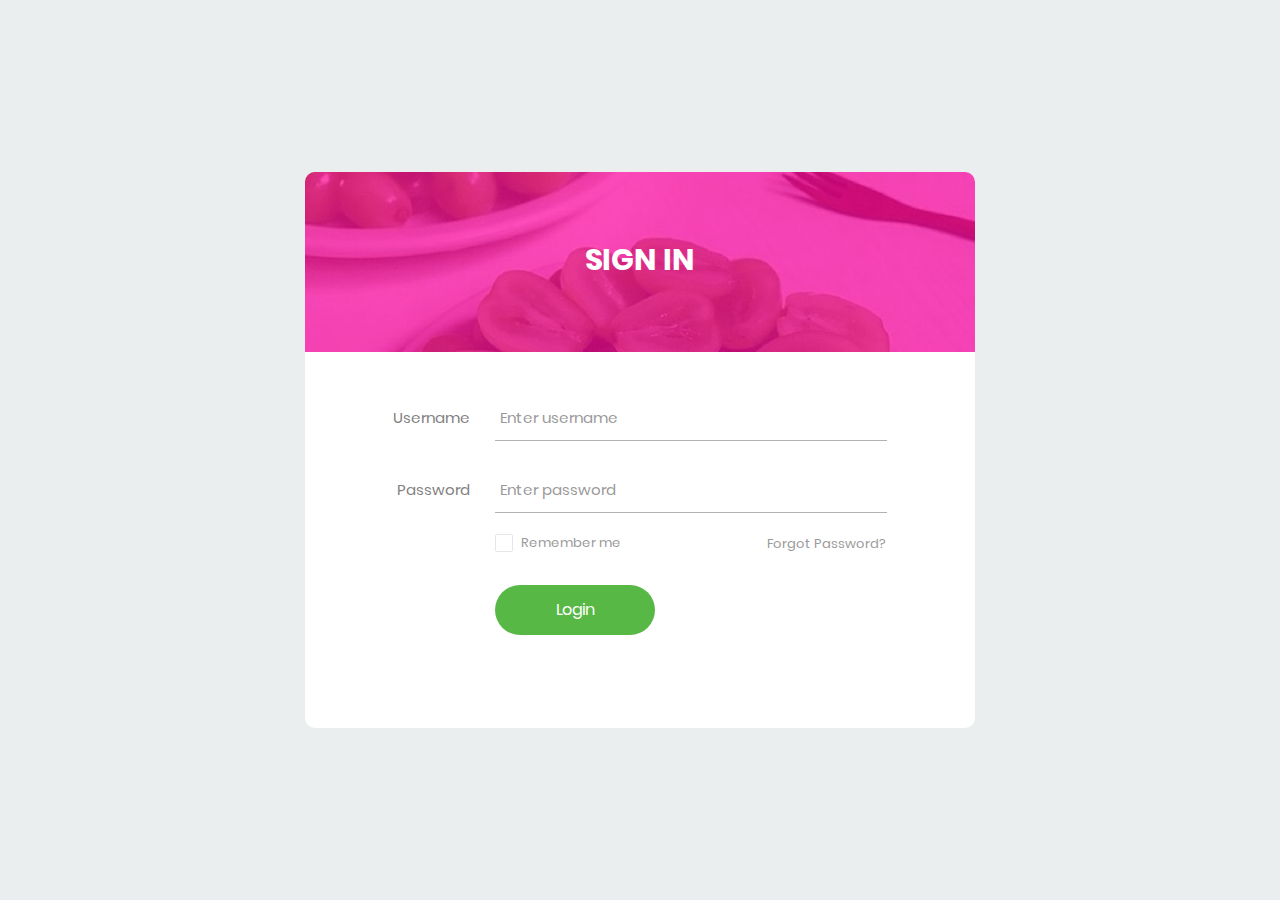
<file: Login_v15/páginalogin2.html>
<!DOCTYPE html>
<html lang="en">
<head>
	<title>Login - Revenue Fit</title>
	<meta charset="UTF-8">
	<meta name="viewport" content="width=device-width, initial-scale=1">
<!--===============================================================================================-->	
    <link href="images/icons/favicon.ico" rel="icon">
<!--===============================================================================================-->
	<link rel="stylesheet" type="text/css" href="vendor/bootstrap/css/bootstrap.min.css">
<!--===============================================================================================-->
	<link rel="stylesheet" type="text/css" href="fonts/font-awesome-4.7.0/css/font-awesome.min.css">
<!--===============================================================================================-->
	<link rel="stylesheet" type="text/css" href="fonts/Linearicons-Free-v1.0.0/icon-font.min.css">
<!--===============================================================================================-->
	<link rel="stylesheet" type="text/css" href="vendor/animate/animate.css">
<!--===============================================================================================-->	
	<link rel="stylesheet" type="text/css" href="vendor/css-hamburgers/hamburgers.min.css">
<!--===============================================================================================-->
	<link rel="stylesheet" type="text/css" href="vendor/animsition/css/animsition.min.css">
<!--===============================================================================================-->
	<link rel="stylesheet" type="text/css" href="vendor/select2/select2.min.css">
<!--===============================================================================================-->	
	<link rel="stylesheet" type="text/css" href="vendor/daterangepicker/daterangepicker.css">
<!--===============================================================================================-->
	<link rel="stylesheet" type="text/css" href="css/util.css">
	<link rel="stylesheet" type="text/css" href="css/main.css">
<!--===============================================================================================-->

</head>
<body>
	
	<div class="limiter">
		<div class="container-login100">
			<div class="wrap-login100">
				<div class="login100-form-title" style="background-image: url(images/imagemprincipallogin.jpg);">
					<span class="login100-form-title-1">
						Sign In
					</span>
				</div>

				<form class="login100-form validate-form">
					<div class="wrap-input100 validate-input m-b-26" data-validate="Username is required">
						<span class="label-input100">Username</span>
						<input class="input100" type="text" name="username" placeholder="Enter username">
						<span class="focus-input100"></span>
					</div>

					<div class="wrap-input100 validate-input m-b-18" data-validate = "Password is required">
						<span class="label-input100">Password</span>
						<input class="input100" type="password" name="pass" placeholder="Enter password">
						<span class="focus-input100"></span>
					</div>

					<div class="flex-sb-m w-full p-b-30">
						<div class="contact100-form-checkbox">
							<input class="input-checkbox100" id="ckb1" type="checkbox" name="remember-me">
							<label class="label-checkbox100" for="ckb1">
								Remember me
							</label>
						</div>

						<div>
							<a href="#" class="txt1">
								Forgot Password?
							</a>
						</div>
					</div>

					<div class="container-login100-form-btn">
						<button class="login100-form-btn">
							Login
						</button>
					</div>
				</form>
			</div>
		</div>
	</div>
	
<!--===============================================================================================-->
	<script src="vendor/jquery/jquery-3.2.1.min.js"></script>
<!--===============================================================================================-->
	<script src="vendor/animsition/js/animsition.min.js"></script>
<!--===============================================================================================-->
	<script src="vendor/bootstrap/js/popper.js"></script>
	<script src="vendor/bootstrap/js/bootstrap.min.js"></script>
<!--===============================================================================================-->
	<script src="vendor/select2/select2.min.js"></script>
<!--===============================================================================================-->
	<script src="vendor/daterangepicker/moment.min.js"></script>
	<script src="vendor/daterangepicker/daterangepicker.js"></script>
<!--===============================================================================================-->
	<script src="vendor/countdowntime/countdowntime.js"></script>
<!--===============================================================================================-->
	<script src="js/main.js"></script>

</body>
</html>
</file>
<file: Login_v15/vendor/daterangepicker/daterangepicker.css>
.daterangepicker {
  position: absolute;
  color: inherit;
  background-color: #fff;
  border-radius: 4px;
  width: 278px;
  padding: 4px;
  margin-top: 1px;
  top: 100px;
  left: 20px;
  /* Calendars */ }
  .daterangepicker:before, .daterangepicker:after {
    position: absolute;
    display: inline-block;
    border-bottom-color: rgba(0, 0, 0, 0.2);
    content: ''; }
  .daterangepicker:before {
    top: -7px;
    border-right: 7px solid transparent;
    border-left: 7px solid transparent;
    border-bottom: 7px solid #ccc; }
  .daterangepicker:after {
    top: -6px;
    border-right: 6px solid transparent;
    border-bottom: 6px solid #fff;
    border-left: 6px solid transparent; }
  .daterangepicker.opensleft:before {
    right: 9px; }
  .daterangepicker.opensleft:after {
    right: 10px; }
  .daterangepicker.openscenter:before {
    left: 0;
    right: 0;
    width: 0;
    margin-left: auto;
    margin-right: auto; }
  .daterangepicker.openscenter:after {
    left: 0;
    right: 0;
    width: 0;
    margin-left: auto;
    margin-right: auto; }
  .daterangepicker.opensright:before {
    left: 9px; }
  .daterangepicker.opensright:after {
    left: 10px; }
  .daterangepicker.dropup {
    margin-top: -5px; }
    .daterangepicker.dropup:before {
      top: initial;
      bottom: -7px;
      border-bottom: initial;
      border-top: 7px solid #ccc; }
    .daterangepicker.dropup:after {
      top: initial;
      bottom: -6px;
      border-bottom: initial;
      border-top: 6px solid #fff; }
  .daterangepicker.dropdown-menu {
    max-width: none;
    z-index: 3001; }
  .daterangepicker.single .ranges, .daterangepicker.single .calendar {
    float: none; }
  .daterangepicker.show-calendar .calendar {
    display: block; }
  .daterangepicker .calendar {
    display: none;
    max-width: 270px;
    margin: 4px; }
    .daterangepicker .calendar.single .calendar-table {
      border: none; }
    .daterangepicker .calendar th, .daterangepicker .calendar td {
      white-space: nowrap;
      text-align: center;
      min-width: 32px; }
  .daterangepicker .calendar-table {
    border: 1px solid #fff;
    padding: 4px;
    border-radius: 4px;
    background-color: #fff; }
  .daterangepicker table {
    width: 100%;
    margin: 0; }
  .daterangepicker td, .daterangepicker th {
    text-align: center;
    width: 20px;
    height: 20px;
    border-radius: 4px;
    border: 1px solid transparent;
    white-space: nowrap;
    cursor: pointer; }
    .daterangepicker td.available:hover, .daterangepicker th.available:hover {
      background-color: #eee;
      border-color: transparent;
      color: inherit; }
    .daterangepicker td.week, .daterangepicker th.week {
      font-size: 80%;
      color: #ccc; }
  .daterangepicker td.off, .daterangepicker td.off.in-range, .daterangepicker td.off.start-date, .daterangepicker td.off.end-date {
    background-color: #fff;
    border-color: transparent;
    color: #999; }
  .daterangepicker td.in-range {
    background-color: #ebf4f8;
    border-color: transparent;
    color: #000;
    border-radius: 0; }
  .daterangepicker td.start-date {
    border-radius: 4px 0 0 4px; }
  .daterangepicker td.end-date {
    border-radius: 0 4px 4px 0; }
  .daterangepicker td.start-date.end-date {
    border-radius: 4px; }
  .daterangepicker td.active, .daterangepicker td.active:hover {
    background-color: #357ebd;
    border-color: transparent;
    color: #fff; }
  .daterangepicker th.month {
    width: auto; }
  .daterangepicker td.disabled, .daterangepicker option.disabled {
    color: #999;
    cursor: not-allowed;
    text-decoration: line-through; }
  .daterangepicker select.monthselect, .daterangepicker select.yearselect {
    font-size: 12px;
    padding: 1px;
    height: auto;
    margin: 0;
    cursor: default; }
  .daterangepicker select.monthselect {
    margin-right: 2%;
    width: 56%; }
  .daterangepicker select.yearselect {
    width: 40%; }
  .daterangepicker select.hourselect, .daterangepicker select.minuteselect, .daterangepicker select.secondselect, .daterangepicker select.ampmselect {
    width: 50px;
    margin-bottom: 0; }
  .daterangepicker .input-mini {
    border: 1px solid #ccc;
    border-radius: 4px;
    color: #555;
    height: 30px;
    line-height: 30px;
    display: block;
    vertical-align: middle;
    margin: 0 0 5px 0;
    padding: 0 6px 0 28px;
    width: 100%; }
    .daterangepicker .input-mini.active {
      border: 1px solid #08c;
      border-radius: 4px; }
  .daterangepicker .daterangepicker_input {
    position: relative; }
    .daterangepicker .daterangepicker_input i {
      position: absolute;
      left: 8px;
      top: 8px; }
  .daterangepicker.rtl .input-mini {
    padding-right: 28px;
    padding-left: 6px; }
  .daterangepicker.rtl .daterangepicker_input i {
    left: auto;
    right: 8px; }
  .daterangepicker .calendar-time {
    text-align: center;
    margin: 5px auto;
    line-height: 30px;
    position: relative;
    padding-left: 28px; }
    .daterangepicker .calendar-time select.disabled {
      color: #ccc;
      cursor: not-allowed; }

.ranges {
  font-size: 11px;
  float: none;
  margin: 4px;
  text-align: left; }
  .ranges ul {
    list-style: none;
    margin: 0 auto;
    padding: 0;
    width: 100%; }
  .ranges li {
    font-size: 13px;
    background-color: #f5f5f5;
    border: 1px solid #f5f5f5;
    border-radius: 4px;
    color: #08c;
    padding: 3px 12px;
    margin-bottom: 8px;
    cursor: pointer; }
    .ranges li:hover {
      background-color: #08c;
      border: 1px solid #08c;
      color: #fff; }
    .ranges li.active {
      background-color: #08c;
      border: 1px solid #08c;
      color: #fff; }

/*  Larger Screen Styling */
@media (min-width: 564px) {
  .daterangepicker {
    width: auto; }
    .daterangepicker .ranges ul {
      width: 160px; }
    .daterangepicker.single .ranges ul {
      width: 100%; }
    .daterangepicker.single .calendar.left {
      clear: none; }
    .daterangepicker.single.ltr .ranges, .daterangepicker.single.ltr .calendar {
      float: left; }
    .daterangepicker.single.rtl .ranges, .daterangepicker.single.rtl .calendar {
      float: right; }
    .daterangepicker.ltr {
      direction: ltr;
      text-align: left; }
      .daterangepicker.ltr .calendar.left {
        clear: left;
        margin-right: 0; }
        .daterangepicker.ltr .calendar.left .calendar-table {
          border-right: none;
          border-top-right-radius: 0;
          border-bottom-right-radius: 0; }
      .daterangepicker.ltr .calendar.right {
        margin-left: 0; }
        .daterangepicker.ltr .calendar.right .calendar-table {
          border-left: none;
          border-top-left-radius: 0;
          border-bottom-left-radius: 0; }
      .daterangepicker.ltr .left .daterangepicker_input {
        padding-right: 12px; }
      .daterangepicker.ltr .calendar.left .calendar-table {
        padding-right: 12px; }
      .daterangepicker.ltr .ranges, .daterangepicker.ltr .calendar {
        float: left; }
    .daterangepicker.rtl {
      direction: rtl;
      text-align: right; }
      .daterangepicker.rtl .calendar.left {
        clear: right;
        margin-left: 0; }
        .daterangepicker.rtl .calendar.left .calendar-table {
          border-left: none;
          border-top-left-radius: 0;
          border-bottom-left-radius: 0; }
      .daterangepicker.rtl .calendar.right {
        margin-right: 0; }
        .daterangepicker.rtl .calendar.right .calendar-table {
          border-right: none;
          border-top-right-radius: 0;
          border-bottom-right-radius: 0; }
      .daterangepicker.rtl .left .daterangepicker_input {
        padding-left: 12px; }
      .daterangepicker.rtl .calendar.left .calendar-table {
        padding-left: 12px; }
      .daterangepicker.rtl .ranges, .daterangepicker.rtl .calendar {
        text-align: right;
        float: right; } }
@media (min-width: 730px) {
  .daterangepicker .ranges {
    width: auto; }
  .daterangepicker.ltr .ranges {
    float: left; }
  .daterangepicker.rtl .ranges {
    float: right; }
  .daterangepicker .calendar.left {
    clear: none !important; } }
</file>
<file: Login_v15/css/util.css>
/*[ FONT SIZE ]
///////////////////////////////////////////////////////////
*/
.fs-1 {font-size: 1px;}
.fs-2 {font-size: 2px;}
.fs-3 {font-size: 3px;}
.fs-4 {font-size: 4px;}
.fs-5 {font-size: 5px;}
.fs-6 {font-size: 6px;}
.fs-7 {font-size: 7px;}
.fs-8 {font-size: 8px;}
.fs-9 {font-size: 9px;}
.fs-10 {font-size: 10px;}
.fs-11 {font-size: 11px;}
.fs-12 {font-size: 12px;}
.fs-13 {font-size: 13px;}
.fs-14 {font-size: 14px;}
.fs-15 {font-size: 15px;}
.fs-16 {font-size: 16px;}
.fs-17 {font-size: 17px;}
.fs-18 {font-size: 18px;}
.fs-19 {font-size: 19px;}
.fs-20 {font-size: 20px;}
.fs-21 {font-size: 21px;}
.fs-22 {font-size: 22px;}
.fs-23 {font-size: 23px;}
.fs-24 {font-size: 24px;}
.fs-25 {font-size: 25px;}
.fs-26 {font-size: 26px;}
.fs-27 {font-size: 27px;}
.fs-28 {font-size: 28px;}
.fs-29 {font-size: 29px;}
.fs-30 {font-size: 30px;}
.fs-31 {font-size: 31px;}
.fs-32 {font-size: 32px;}
.fs-33 {font-size: 33px;}
.fs-34 {font-size: 34px;}
.fs-35 {font-size: 35px;}
.fs-36 {font-size: 36px;}
.fs-37 {font-size: 37px;}
.fs-38 {font-size: 38px;}
.fs-39 {font-size: 39px;}
.fs-40 {font-size: 40px;}
.fs-41 {font-size: 41px;}
.fs-42 {font-size: 42px;}
.fs-43 {font-size: 43px;}
.fs-44 {font-size: 44px;}
.fs-45 {font-size: 45px;}
.fs-46 {font-size: 46px;}
.fs-47 {font-size: 47px;}
.fs-48 {font-size: 48px;}
.fs-49 {font-size: 49px;}
.fs-50 {font-size: 50px;}
.fs-51 {font-size: 51px;}
.fs-52 {font-size: 52px;}
.fs-53 {font-size: 53px;}
.fs-54 {font-size: 54px;}
.fs-55 {font-size: 55px;}
.fs-56 {font-size: 56px;}
.fs-57 {font-size: 57px;}
.fs-58 {font-size: 58px;}
.fs-59 {font-size: 59px;}
.fs-60 {font-size: 60px;}
.fs-61 {font-size: 61px;}
.fs-62 {font-size: 62px;}
.fs-63 {font-size: 63px;}
.fs-64 {font-size: 64px;}
.fs-65 {font-size: 65px;}
.fs-66 {font-size: 66px;}
.fs-67 {font-size: 67px;}
.fs-68 {font-size: 68px;}
.fs-69 {font-size: 69px;}
.fs-70 {font-size: 70px;}
.fs-71 {font-size: 71px;}
.fs-72 {font-size: 72px;}
.fs-73 {font-size: 73px;}
.fs-74 {font-size: 74px;}
.fs-75 {font-size: 75px;}
.fs-76 {font-size: 76px;}
.fs-77 {font-size: 77px;}
.fs-78 {font-size: 78px;}
.fs-79 {font-size: 79px;}
.fs-80 {font-size: 80px;}
.fs-81 {font-size: 81px;}
.fs-82 {font-size: 82px;}
.fs-83 {font-size: 83px;}
.fs-84 {font-size: 84px;}
.fs-85 {font-size: 85px;}
.fs-86 {font-size: 86px;}
.fs-87 {font-size: 87px;}
.fs-88 {font-size: 88px;}
.fs-89 {font-size: 89px;}
.fs-90 {font-size: 90px;}
.fs-91 {font-size: 91px;}
.fs-92 {font-size: 92px;}
.fs-93 {font-size: 93px;}
.fs-94 {font-size: 94px;}
.fs-95 {font-size: 95px;}
.fs-96 {font-size: 96px;}
.fs-97 {font-size: 97px;}
.fs-98 {font-size: 98px;}
.fs-99 {font-size: 99px;}
.fs-100 {font-size: 100px;}
.fs-101 {font-size: 101px;}
.fs-102 {font-size: 102px;}
.fs-103 {font-size: 103px;}
.fs-104 {font-size: 104px;}
.fs-105 {font-size: 105px;}
.fs-106 {font-size: 106px;}
.fs-107 {font-size: 107px;}
.fs-108 {font-size: 108px;}
.fs-109 {font-size: 109px;}
.fs-110 {font-size: 110px;}
.fs-111 {font-size: 111px;}
.fs-112 {font-size: 112px;}
.fs-113 {font-size: 113px;}
.fs-114 {font-size: 114px;}
.fs-115 {font-size: 115px;}
.fs-116 {font-size: 116px;}
.fs-117 {font-size: 117px;}
.fs-118 {font-size: 118px;}
.fs-119 {font-size: 119px;}
.fs-120 {font-size: 120px;}
.fs-121 {font-size: 121px;}
.fs-122 {font-size: 122px;}
.fs-123 {font-size: 123px;}
.fs-124 {font-size: 124px;}
.fs-125 {font-size: 125px;}
.fs-126 {font-size: 126px;}
.fs-127 {font-size: 127px;}
.fs-128 {font-size: 128px;}
.fs-129 {font-size: 129px;}
.fs-130 {font-size: 130px;}
.fs-131 {font-size: 131px;}
.fs-132 {font-size: 132px;}
.fs-133 {font-size: 133px;}
.fs-134 {font-size: 134px;}
.fs-135 {font-size: 135px;}
.fs-136 {font-size: 136px;}
.fs-137 {font-size: 137px;}
.fs-138 {font-size: 138px;}
.fs-139 {font-size: 139px;}
.fs-140 {font-size: 140px;}
.fs-141 {font-size: 141px;}
.fs-142 {font-size: 142px;}
.fs-143 {font-size: 143px;}
.fs-144 {font-size: 144px;}
.fs-145 {font-size: 145px;}
.fs-146 {font-size: 146px;}
.fs-147 {font-size: 147px;}
.fs-148 {font-size: 148px;}
.fs-149 {font-size: 149px;}
.fs-150 {font-size: 150px;}
.fs-151 {font-size: 151px;}
.fs-152 {font-size: 152px;}
.fs-153 {font-size: 153px;}
.fs-154 {font-size: 154px;}
.fs-155 {font-size: 155px;}
.fs-156 {font-size: 156px;}
.fs-157 {font-size: 157px;}
.fs-158 {font-size: 158px;}
.fs-159 {font-size: 159px;}
.fs-160 {font-size: 160px;}
.fs-161 {font-size: 161px;}
.fs-162 {font-size: 162px;}
.fs-163 {font-size: 163px;}
.fs-164 {font-size: 164px;}
.fs-165 {font-size: 165px;}
.fs-166 {font-size: 166px;}
.fs-167 {font-size: 167px;}
.fs-168 {font-size: 168px;}
.fs-169 {font-size: 169px;}
.fs-170 {font-size: 170px;}
.fs-171 {font-size: 171px;}
.fs-172 {font-size: 172px;}
.fs-173 {font-size: 173px;}
.fs-174 {font-size: 174px;}
.fs-175 {font-size: 175px;}
.fs-176 {font-size: 176px;}
.fs-177 {font-size: 177px;}
.fs-178 {font-size: 178px;}
.fs-179 {font-size: 179px;}
.fs-180 {font-size: 180px;}
.fs-181 {font-size: 181px;}
.fs-182 {font-size: 182px;}
.fs-183 {font-size: 183px;}
.fs-184 {font-size: 184px;}
.fs-185 {font-size: 185px;}
.fs-186 {font-size: 186px;}
.fs-187 {font-size: 187px;}
.fs-188 {font-size: 188px;}
.fs-189 {font-size: 189px;}
.fs-190 {font-size: 190px;}
.fs-191 {font-size: 191px;}
.fs-192 {font-size: 192px;}
.fs-193 {font-size: 193px;}
.fs-194 {font-size: 194px;}
.fs-195 {font-size: 195px;}
.fs-196 {font-size: 196px;}
.fs-197 {font-size: 197px;}
.fs-198 {font-size: 198px;}
.fs-199 {font-size: 199px;}
.fs-200 {font-size: 200px;}

/*[ PADDING ]
///////////////////////////////////////////////////////////
*/
.p-t-0 {padding-top: 0px;}
.p-t-1 {padding-top: 1px;}
.p-t-2 {padding-top: 2px;}
.p-t-3 {padding-top: 3px;}
.p-t-4 {padding-top: 4px;}
.p-t-5 {padding-top: 5px;}
.p-t-6 {padding-top: 6px;}
.p-t-7 {padding-top: 7px;}
.p-t-8 {padding-top: 8px;}
.p-t-9 {padding-top: 9px;}
.p-t-10 {padding-top: 10px;}
.p-t-11 {padding-top: 11px;}
.p-t-12 {padding-top: 12px;}
.p-t-13 {padding-top: 13px;}
.p-t-14 {padding-top: 14px;}
.p-t-15 {padding-top: 15px;}
.p-t-16 {padding-top: 16px;}
.p-t-17 {padding-top: 17px;}
.p-t-18 {padding-top: 18px;}
.p-t-19 {padding-top: 19px;}
.p-t-20 {padding-top: 20px;}
.p-t-21 {padding-top: 21px;}
.p-t-22 {padding-top: 22px;}
.p-t-23 {padding-top: 23px;}
.p-t-24 {padding-top: 24px;}
.p-t-25 {padding-top: 25px;}
.p-t-26 {padding-top: 26px;}
.p-t-27 {padding-top: 27px;}
.p-t-28 {padding-top: 28px;}
.p-t-29 {padding-top: 29px;}
.p-t-30 {padding-top: 30px;}
.p-t-31 {padding-top: 31px;}
.p-t-32 {padding-top: 32px;}
.p-t-33 {padding-top: 33px;}
.p-t-34 {padding-top: 34px;}
.p-t-35 {padding-top: 35px;}
.p-t-36 {padding-top: 36px;}
.p-t-37 {padding-top: 37px;}
.p-t-38 {padding-top: 38px;}
.p-t-39 {padding-top: 39px;}
.p-t-40 {padding-top: 40px;}
.p-t-41 {padding-top: 41px;}
.p-t-42 {padding-top: 42px;}
.p-t-43 {padding-top: 43px;}
.p-t-44 {padding-top: 44px;}
.p-t-45 {padding-top: 45px;}
.p-t-46 {padding-top: 46px;}
.p-t-47 {padding-top: 47px;}
.p-t-48 {padding-top: 48px;}
.p-t-49 {padding-top: 49px;}
.p-t-50 {padding-top: 50px;}
.p-t-51 {padding-top: 51px;}
.p-t-52 {padding-top: 52px;}
.p-t-53 {padding-top: 53px;}
.p-t-54 {padding-top: 54px;}
.p-t-55 {padding-top: 55px;}
.p-t-56 {padding-top: 56px;}
.p-t-57 {padding-top: 57px;}
.p-t-58 {padding-top: 58px;}
.p-t-59 {padding-top: 59px;}
.p-t-60 {padding-top: 60px;}
.p-t-61 {padding-top: 61px;}
.p-t-62 {padding-top: 62px;}
.p-t-63 {padding-top: 63px;}
.p-t-64 {padding-top: 64px;}
.p-t-65 {padding-top: 65px;}
.p-t-66 {padding-top: 66px;}
.p-t-67 {padding-top: 67px;}
.p-t-68 {padding-top: 68px;}
.p-t-69 {padding-top: 69px;}
.p-t-70 {padding-top: 70px;}
.p-t-71 {padding-top: 71px;}
.p-t-72 {padding-top: 72px;}
.p-t-73 {padding-top: 73px;}
.p-t-74 {padding-top: 74px;}
.p-t-75 {padding-top: 75px;}
.p-t-76 {padding-top: 76px;}
.p-t-77 {padding-top: 77px;}
.p-t-78 {padding-top: 78px;}
.p-t-79 {padding-top: 79px;}
.p-t-80 {padding-top: 80px;}
.p-t-81 {padding-top: 81px;}
.p-t-82 {padding-top: 82px;}
.p-t-83 {padding-top: 83px;}
.p-t-84 {padding-top: 84px;}
.p-t-85 {padding-top: 85px;}
.p-t-86 {padding-top: 86px;}
.p-t-87 {padding-top: 87px;}
.p-t-88 {padding-top: 88px;}
.p-t-89 {padding-top: 89px;}
.p-t-90 {padding-top: 90px;}
.p-t-91 {padding-top: 91px;}
.p-t-92 {padding-top: 92px;}
.p-t-93 {padding-top: 93px;}
.p-t-94 {padding-top: 94px;}
.p-t-95 {padding-top: 95px;}
.p-t-96 {padding-top: 96px;}
.p-t-97 {padding-top: 97px;}
.p-t-98 {padding-top: 98px;}
.p-t-99 {padding-top: 99px;}
.p-t-100 {padding-top: 100px;}
.p-t-101 {padding-top: 101px;}
.p-t-102 {padding-top: 102px;}
.p-t-103 {padding-top: 103px;}
.p-t-104 {padding-top: 104px;}
.p-t-105 {padding-top: 105px;}
.p-t-106 {padding-top: 106px;}
.p-t-107 {padding-top: 107px;}
.p-t-108 {padding-top: 108px;}
.p-t-109 {padding-top: 109px;}
.p-t-110 {padding-top: 110px;}
.p-t-111 {padding-top: 111px;}
.p-t-112 {padding-top: 112px;}
.p-t-113 {padding-top: 113px;}
.p-t-114 {padding-top: 114px;}
.p-t-115 {padding-top: 115px;}
.p-t-116 {padding-top: 116px;}
.p-t-117 {padding-top: 117px;}
.p-t-118 {padding-top: 118px;}
.p-t-119 {padding-top: 119px;}
.p-t-120 {padding-top: 120px;}
.p-t-121 {padding-top: 121px;}
.p-t-122 {padding-top: 122px;}
.p-t-123 {padding-top: 123px;}
.p-t-124 {padding-top: 124px;}
.p-t-125 {padding-top: 125px;}
.p-t-126 {padding-top: 126px;}
.p-t-127 {padding-top: 127px;}
.p-t-128 {padding-top: 128px;}
.p-t-129 {padding-top: 129px;}
.p-t-130 {padding-top: 130px;}
.p-t-131 {padding-top: 131px;}
.p-t-132 {padding-top: 132px;}
.p-t-133 {padding-top: 133px;}
.p-t-134 {padding-top: 134px;}
.p-t-135 {padding-top: 135px;}
.p-t-136 {padding-top: 136px;}
.p-t-137 {padding-top: 137px;}
.p-t-138 {padding-top: 138px;}
.p-t-139 {padding-top: 139px;}
.p-t-140 {padding-top: 140px;}
.p-t-141 {padding-top: 141px;}
.p-t-142 {padding-top: 142px;}
.p-t-143 {padding-top: 143px;}
.p-t-144 {padding-top: 144px;}
.p-t-145 {padding-top: 145px;}
.p-t-146 {padding-top: 146px;}
.p-t-147 {padding-top: 147px;}
.p-t-148 {padding-top: 148px;}
.p-t-149 {padding-top: 149px;}
.p-t-150 {padding-top: 150px;}
.p-t-151 {padding-top: 151px;}
.p-t-152 {padding-top: 152px;}
.p-t-153 {padding-top: 153px;}
.p-t-154 {padding-top: 154px;}
.p-t-155 {padding-top: 155px;}
.p-t-156 {padding-top: 156px;}
.p-t-157 {padding-top: 157px;}
.p-t-158 {padding-top: 158px;}
.p-t-159 {padding-top: 159px;}
.p-t-160 {padding-top: 160px;}
.p-t-161 {padding-top: 161px;}
.p-t-162 {padding-top: 162px;}
.p-t-163 {padding-top: 163px;}
.p-t-164 {padding-top: 164px;}
.p-t-165 {padding-top: 165px;}
.p-t-166 {padding-top: 166px;}
.p-t-167 {padding-top: 167px;}
.p-t-168 {padding-top: 168px;}
.p-t-169 {padding-top: 169px;}
.p-t-170 {padding-top: 170px;}
.p-t-171 {padding-top: 171px;}
.p-t-172 {padding-top: 172px;}
.p-t-173 {padding-top: 173px;}
.p-t-174 {padding-top: 174px;}
.p-t-175 {padding-top: 175px;}
.p-t-176 {padding-top: 176px;}
.p-t-177 {padding-top: 177px;}
.p-t-178 {padding-top: 178px;}
.p-t-179 {padding-top: 179px;}
.p-t-180 {padding-top: 180px;}
.p-t-181 {padding-top: 181px;}
.p-t-182 {padding-top: 182px;}
.p-t-183 {padding-top: 183px;}
.p-t-184 {padding-top: 184px;}
.p-t-185 {padding-top: 185px;}
.p-t-186 {padding-top: 186px;}
.p-t-187 {padding-top: 187px;}
.p-t-188 {padding-top: 188px;}
.p-t-189 {padding-top: 189px;}
.p-t-190 {padding-top: 190px;}
.p-t-191 {padding-top: 191px;}
.p-t-192 {padding-top: 192px;}
.p-t-193 {padding-top: 193px;}
.p-t-194 {padding-top: 194px;}
.p-t-195 {padding-top: 195px;}
.p-t-196 {padding-top: 196px;}
.p-t-197 {padding-top: 197px;}
.p-t-198 {padding-top: 198px;}
.p-t-199 {padding-top: 199px;}
.p-t-200 {padding-top: 200px;}
.p-t-201 {padding-top: 201px;}
.p-t-202 {padding-top: 202px;}
.p-t-203 {padding-top: 203px;}
.p-t-204 {padding-top: 204px;}
.p-t-205 {padding-top: 205px;}
.p-t-206 {padding-top: 206px;}
.p-t-207 {padding-top: 207px;}
.p-t-208 {padding-top: 208px;}
.p-t-209 {padding-top: 209px;}
.p-t-210 {padding-top: 210px;}
.p-t-211 {padding-top: 211px;}
.p-t-212 {padding-top: 212px;}
.p-t-213 {padding-top: 213px;}
.p-t-214 {padding-top: 214px;}
.p-t-215 {padding-top: 215px;}
.p-t-216 {padding-top: 216px;}
.p-t-217 {padding-top: 217px;}
.p-t-218 {padding-top: 218px;}
.p-t-219 {padding-top: 219px;}
.p-t-220 {padding-top: 220px;}
.p-t-221 {padding-top: 221px;}
.p-t-222 {padding-top: 222px;}
.p-t-223 {padding-top: 223px;}
.p-t-224 {padding-top: 224px;}
.p-t-225 {padding-top: 225px;}
.p-t-226 {padding-top: 226px;}
.p-t-227 {padding-top: 227px;}
.p-t-228 {padding-top: 228px;}
.p-t-229 {padding-top: 229px;}
.p-t-230 {padding-top: 230px;}
.p-t-231 {padding-top: 231px;}
.p-t-232 {padding-top: 232px;}
.p-t-233 {padding-top: 233px;}
.p-t-234 {padding-top: 234px;}
.p-t-235 {padding-top: 235px;}
.p-t-236 {padding-top: 236px;}
.p-t-237 {padding-top: 237px;}
.p-t-238 {padding-top: 238px;}
.p-t-239 {padding-top: 239px;}
.p-t-240 {padding-top: 240px;}
.p-t-241 {padding-top: 241px;}
.p-t-242 {padding-top: 242px;}
.p-t-243 {padding-top: 243px;}
.p-t-244 {padding-top: 244px;}
.p-t-245 {padding-top: 245px;}
.p-t-246 {padding-top: 246px;}
.p-t-247 {padding-top: 247px;}
.p-t-248 {padding-top: 248px;}
.p-t-249 {padding-top: 249px;}
.p-t-250 {padding-top: 250px;}
.p-b-0 {padding-bottom: 0px;}
.p-b-1 {padding-bottom: 1px;}
.p-b-2 {padding-bottom: 2px;}
.p-b-3 {padding-bottom: 3px;}
.p-b-4 {padding-bottom: 4px;}
.p-b-5 {padding-bottom: 5px;}
.p-b-6 {padding-bottom: 6px;}
.p-b-7 {padding-bottom: 7px;}
.p-b-8 {padding-bottom: 8px;}
.p-b-9 {padding-bottom: 9px;}
.p-b-10 {padding-bottom: 10px;}
.p-b-11 {padding-bottom: 11px;}
.p-b-12 {padding-bottom: 12px;}
.p-b-13 {padding-bottom: 13px;}
.p-b-14 {padding-bottom: 14px;}
.p-b-15 {padding-bottom: 15px;}
.p-b-16 {padding-bottom: 16px;}
.p-b-17 {padding-bottom: 17px;}
.p-b-18 {padding-bottom: 18px;}
.p-b-19 {padding-bottom: 19px;}
.p-b-20 {padding-bottom: 20px;}
.p-b-21 {padding-bottom: 21px;}
.p-b-22 {padding-bottom: 22px;}
.p-b-23 {padding-bottom: 23px;}
.p-b-24 {padding-bottom: 24px;}
.p-b-25 {padding-bottom: 25px;}
.p-b-26 {padding-bottom: 26px;}
.p-b-27 {padding-bottom: 27px;}
.p-b-28 {padding-bottom: 28px;}
.p-b-29 {padding-bottom: 29px;}
.p-b-30 {padding-bottom: 30px;}
.p-b-31 {padding-bottom: 31px;}
.p-b-32 {padding-bottom: 32px;}
.p-b-33 {padding-bottom: 33px;}
.p-b-34 {padding-bottom: 34px;}
.p-b-35 {padding-bottom: 35px;}
.p-b-36 {padding-bottom: 36px;}
.p-b-37 {padding-bottom: 37px;}
.p-b-38 {padding-bottom: 38px;}
.p-b-39 {padding-bottom: 39px;}
.p-b-40 {padding-bottom: 40px;}
.p-b-41 {padding-bottom: 41px;}
.p-b-42 {padding-bottom: 42px;}
.p-b-43 {padding-bottom: 43px;}
.p-b-44 {padding-bottom: 44px;}
.p-b-45 {padding-bottom: 45px;}
.p-b-46 {padding-bottom: 46px;}
.p-b-47 {padding-bottom: 47px;}
.p-b-48 {padding-bottom: 48px;}
.p-b-49 {padding-bottom: 49px;}
.p-b-50 {padding-bottom: 50px;}
.p-b-51 {padding-bottom: 51px;}
.p-b-52 {padding-bottom: 52px;}
.p-b-53 {padding-bottom: 53px;}
.p-b-54 {padding-bottom: 54px;}
.p-b-55 {padding-bottom: 55px;}
.p-b-56 {padding-bottom: 56px;}
.p-b-57 {padding-bottom: 57px;}
.p-b-58 {padding-bottom: 58px;}
.p-b-59 {padding-bottom: 59px;}
.p-b-60 {padding-bottom: 60px;}
.p-b-61 {padding-bottom: 61px;}
.p-b-62 {padding-bottom: 62px;}
.p-b-63 {padding-bottom: 63px;}
.p-b-64 {padding-bottom: 64px;}
.p-b-65 {padding-bottom: 65px;}
.p-b-66 {padding-bottom: 66px;}
.p-b-67 {padding-bottom: 67px;}
.p-b-68 {padding-bottom: 68px;}
.p-b-69 {padding-bottom: 69px;}
.p-b-70 {padding-bottom: 70px;}
.p-b-71 {padding-bottom: 71px;}
.p-b-72 {padding-bottom: 72px;}
.p-b-73 {padding-bottom: 73px;}
.p-b-74 {padding-bottom: 74px;}
.p-b-75 {padding-bottom: 75px;}
.p-b-76 {padding-bottom: 76px;}
.p-b-77 {padding-bottom: 77px;}
.p-b-78 {padding-bottom: 78px;}
.p-b-79 {padding-bottom: 79px;}
.p-b-80 {padding-bottom: 80px;}
.p-b-81 {padding-bottom: 81px;}
.p-b-82 {padding-bottom: 82px;}
.p-b-83 {padding-bottom: 83px;}
.p-b-84 {padding-bottom: 84px;}
.p-b-85 {padding-bottom: 85px;}
.p-b-86 {padding-bottom: 86px;}
.p-b-87 {padding-bottom: 87px;}
.p-b-88 {padding-bottom: 88px;}
.p-b-89 {padding-bottom: 89px;}
.p-b-90 {padding-bottom: 90px;}
.p-b-91 {padding-bottom: 91px;}
.p-b-92 {padding-bottom: 92px;}
.p-b-93 {padding-bottom: 93px;}
.p-b-94 {padding-bottom: 94px;}
.p-b-95 {padding-bottom: 95px;}
.p-b-96 {padding-bottom: 96px;}
.p-b-97 {padding-bottom: 97px;}
.p-b-98 {padding-bottom: 98px;}
.p-b-99 {padding-bottom: 99px;}
.p-b-100 {padding-bottom: 100px;}
.p-b-101 {padding-bottom: 101px;}
.p-b-102 {padding-bottom: 102px;}
.p-b-103 {padding-bottom: 103px;}
.p-b-104 {padding-bottom: 104px;}
.p-b-105 {padding-bottom: 105px;}
.p-b-106 {padding-bottom: 106px;}
.p-b-107 {padding-bottom: 107px;}
.p-b-108 {padding-bottom: 108px;}
.p-b-109 {padding-bottom: 109px;}
.p-b-110 {padding-bottom: 110px;}
.p-b-111 {padding-bottom: 111px;}
.p-b-112 {padding-bottom: 112px;}
.p-b-113 {padding-bottom: 113px;}
.p-b-114 {padding-bottom: 114px;}
.p-b-115 {padding-bottom: 115px;}
.p-b-116 {padding-bottom: 116px;}
.p-b-117 {padding-bottom: 117px;}
.p-b-118 {padding-bottom: 118px;}
.p-b-119 {padding-bottom: 119px;}
.p-b-120 {padding-bottom: 120px;}
.p-b-121 {padding-bottom: 121px;}
.p-b-122 {padding-bottom: 122px;}
.p-b-123 {padding-bottom: 123px;}
.p-b-124 {padding-bottom: 124px;}
.p-b-125 {padding-bottom: 125px;}
.p-b-126 {padding-bottom: 126px;}
.p-b-127 {padding-bottom: 127px;}
.p-b-128 {padding-bottom: 128px;}
.p-b-129 {padding-bottom: 129px;}
.p-b-130 {padding-bottom: 130px;}
.p-b-131 {padding-bottom: 131px;}
.p-b-132 {padding-bottom: 132px;}
.p-b-133 {padding-bottom: 133px;}
.p-b-134 {padding-bottom: 134px;}
.p-b-135 {padding-bottom: 135px;}
.p-b-136 {padding-bottom: 136px;}
.p-b-137 {padding-bottom: 137px;}
.p-b-138 {padding-bottom: 138px;}
.p-b-139 {padding-bottom: 139px;}
.p-b-140 {padding-bottom: 140px;}
.p-b-141 {padding-bottom: 141px;}
.p-b-142 {padding-bottom: 142px;}
.p-b-143 {padding-bottom: 143px;}
.p-b-144 {padding-bottom: 144px;}
.p-b-145 {padding-bottom: 145px;}
.p-b-146 {padding-bottom: 146px;}
.p-b-147 {padding-bottom: 147px;}
.p-b-148 {padding-bottom: 148px;}
.p-b-149 {padding-bottom: 149px;}
.p-b-150 {padding-bottom: 150px;}
.p-b-151 {padding-bottom: 151px;}
.p-b-152 {padding-bottom: 152px;}
.p-b-153 {padding-bottom: 153px;}
.p-b-154 {padding-bottom: 154px;}
.p-b-155 {padding-bottom: 155px;}
.p-b-156 {padding-bottom: 156px;}
.p-b-157 {padding-bottom: 157px;}
.p-b-158 {padding-bottom: 158px;}
.p-b-159 {padding-bottom: 159px;}
.p-b-160 {padding-bottom: 160px;}
.p-b-161 {padding-bottom: 161px;}
.p-b-162 {padding-bottom: 162px;}
.p-b-163 {padding-bottom: 163px;}
.p-b-164 {padding-bottom: 164px;}
.p-b-165 {padding-bottom: 165px;}
.p-b-166 {padding-bottom: 166px;}
.p-b-167 {padding-bottom: 167px;}
.p-b-168 {padding-bottom: 168px;}
.p-b-169 {padding-bottom: 169px;}
.p-b-170 {padding-bottom: 170px;}
.p-b-171 {padding-bottom: 171px;}
.p-b-172 {padding-bottom: 172px;}
.p-b-173 {padding-bottom: 173px;}
.p-b-174 {padding-bottom: 174px;}
.p-b-175 {padding-bottom: 175px;}
.p-b-176 {padding-bottom: 176px;}
.p-b-177 {padding-bottom: 177px;}
.p-b-178 {padding-bottom: 178px;}
.p-b-179 {padding-bottom: 179px;}
.p-b-180 {padding-bottom: 180px;}
.p-b-181 {padding-bottom: 181px;}
.p-b-182 {padding-bottom: 182px;}
.p-b-183 {padding-bottom: 183px;}
.p-b-184 {padding-bottom: 184px;}
.p-b-185 {padding-bottom: 185px;}
.p-b-186 {padding-bottom: 186px;}
.p-b-187 {padding-bottom: 187px;}
.p-b-188 {padding-bottom: 188px;}
.p-b-189 {padding-bottom: 189px;}
.p-b-190 {padding-bottom: 190px;}
.p-b-191 {padding-bottom: 191px;}
.p-b-192 {padding-bottom: 192px;}
.p-b-193 {padding-bottom: 193px;}
.p-b-194 {padding-bottom: 194px;}
.p-b-195 {padding-bottom: 195px;}
.p-b-196 {padding-bottom: 196px;}
.p-b-197 {padding-bottom: 197px;}
.p-b-198 {padding-bottom: 198px;}
.p-b-199 {padding-bottom: 199px;}
.p-b-200 {padding-bottom: 200px;}
.p-b-201 {padding-bottom: 201px;}
.p-b-202 {padding-bottom: 202px;}
.p-b-203 {padding-bottom: 203px;}
.p-b-204 {padding-bottom: 204px;}
.p-b-205 {padding-bottom: 205px;}
.p-b-206 {padding-bottom: 206px;}
.p-b-207 {padding-bottom: 207px;}
.p-b-208 {padding-bottom: 208px;}
.p-b-209 {padding-bottom: 209px;}
.p-b-210 {padding-bottom: 210px;}
.p-b-211 {padding-bottom: 211px;}
.p-b-212 {padding-bottom: 212px;}
.p-b-213 {padding-bottom: 213px;}
.p-b-214 {padding-bottom: 214px;}
.p-b-215 {padding-bottom: 215px;}
.p-b-216 {padding-bottom: 216px;}
.p-b-217 {padding-bottom: 217px;}
.p-b-218 {padding-bottom: 218px;}
.p-b-219 {padding-bottom: 219px;}
.p-b-220 {padding-bottom: 220px;}
.p-b-221 {padding-bottom: 221px;}
.p-b-222 {padding-bottom: 222px;}
.p-b-223 {padding-bottom: 223px;}
.p-b-224 {padding-bottom: 224px;}
.p-b-225 {padding-bottom: 225px;}
.p-b-226 {padding-bottom: 226px;}
.p-b-227 {padding-bottom: 227px;}
.p-b-228 {padding-bottom: 228px;}
.p-b-229 {padding-bottom: 229px;}
.p-b-230 {padding-bottom: 230px;}
.p-b-231 {padding-bottom: 231px;}
.p-b-232 {padding-bottom: 232px;}
.p-b-233 {padding-bottom: 233px;}
.p-b-234 {padding-bottom: 234px;}
.p-b-235 {padding-bottom: 235px;}
.p-b-236 {padding-bottom: 236px;}
.p-b-237 {padding-bottom: 237px;}
.p-b-238 {padding-bottom: 238px;}
.p-b-239 {padding-bottom: 239px;}
.p-b-240 {padding-bottom: 240px;}
.p-b-241 {padding-bottom: 241px;}
.p-b-242 {padding-bottom: 242px;}
.p-b-243 {padding-bottom: 243px;}
.p-b-244 {padding-bottom: 244px;}
.p-b-245 {padding-bottom: 245px;}
.p-b-246 {padding-bottom: 246px;}
.p-b-247 {padding-bottom: 247px;}
.p-b-248 {padding-bottom: 248px;}
.p-b-249 {padding-bottom: 249px;}
.p-b-250 {padding-bottom: 250px;}
.p-l-0 {padding-left: 0px;}
.p-l-1 {padding-left: 1px;}
.p-l-2 {padding-left: 2px;}
.p-l-3 {padding-left: 3px;}
.p-l-4 {padding-left: 4px;}
.p-l-5 {padding-left: 5px;}
.p-l-6 {padding-left: 6px;}
.p-l-7 {padding-left: 7px;}
.p-l-8 {padding-left: 8px;}
.p-l-9 {padding-left: 9px;}
.p-l-10 {padding-left: 10px;}
.p-l-11 {padding-left: 11px;}
.p-l-12 {padding-left: 12px;}
.p-l-13 {padding-left: 13px;}
.p-l-14 {padding-left: 14px;}
.p-l-15 {padding-left: 15px;}
.p-l-16 {padding-left: 16px;}
.p-l-17 {padding-left: 17px;}
.p-l-18 {padding-left: 18px;}
.p-l-19 {padding-left: 19px;}
.p-l-20 {padding-left: 20px;}
.p-l-21 {padding-left: 21px;}
.p-l-22 {padding-left: 22px;}
.p-l-23 {padding-left: 23px;}
.p-l-24 {padding-left: 24px;}
.p-l-25 {padding-left: 25px;}
.p-l-26 {padding-left: 26px;}
.p-l-27 {padding-left: 27px;}
.p-l-28 {padding-left: 28px;}
.p-l-29 {padding-left: 29px;}
.p-l-30 {padding-left: 30px;}
.p-l-31 {padding-left: 31px;}
.p-l-32 {padding-left: 32px;}
.p-l-33 {padding-left: 33px;}
.p-l-34 {padding-left: 34px;}
.p-l-35 {padding-left: 35px;}
.p-l-36 {padding-left: 36px;}
.p-l-37 {padding-left: 37px;}
.p-l-38 {padding-left: 38px;}
.p-l-39 {padding-left: 39px;}
.p-l-40 {padding-left: 40px;}
.p-l-41 {padding-left: 41px;}
.p-l-42 {padding-left: 42px;}
.p-l-43 {padding-left: 43px;}
.p-l-44 {padding-left: 44px;}
.p-l-45 {padding-left: 45px;}
.p-l-46 {padding-left: 46px;}
.p-l-47 {padding-left: 47px;}
.p-l-48 {padding-left: 48px;}
.p-l-49 {padding-left: 49px;}
.p-l-50 {padding-left: 50px;}
.p-l-51 {padding-left: 51px;}
.p-l-52 {padding-left: 52px;}
.p-l-53 {padding-left: 53px;}
.p-l-54 {padding-left: 54px;}
.p-l-55 {padding-left: 55px;}
.p-l-56 {padding-left: 56px;}
.p-l-57 {padding-left: 57px;}
.p-l-58 {padding-left: 58px;}
.p-l-59 {padding-left: 59px;}
.p-l-60 {padding-left: 60px;}
.p-l-61 {padding-left: 61px;}
.p-l-62 {padding-left: 62px;}
.p-l-63 {padding-left: 63px;}
.p-l-64 {padding-left: 64px;}
.p-l-65 {padding-left: 65px;}
.p-l-66 {padding-left: 66px;}
.p-l-67 {padding-left: 67px;}
.p-l-68 {padding-left: 68px;}
.p-l-69 {padding-left: 69px;}
.p-l-70 {padding-left: 70px;}
.p-l-71 {padding-left: 71px;}
.p-l-72 {padding-left: 72px;}
.p-l-73 {padding-left: 73px;}
.p-l-74 {padding-left: 74px;}
.p-l-75 {padding-left: 75px;}
.p-l-76 {padding-left: 76px;}
.p-l-77 {padding-left: 77px;}
.p-l-78 {padding-left: 78px;}
.p-l-79 {padding-left: 79px;}
.p-l-80 {padding-left: 80px;}
.p-l-81 {padding-left: 81px;}
.p-l-82 {padding-left: 82px;}
.p-l-83 {padding-left: 83px;}
.p-l-84 {padding-left: 84px;}
.p-l-85 {padding-left: 85px;}
.p-l-86 {padding-left: 86px;}
.p-l-87 {padding-left: 87px;}
.p-l-88 {padding-left: 88px;}
.p-l-89 {padding-left: 89px;}
.p-l-90 {padding-left: 90px;}
.p-l-91 {padding-left: 91px;}
.p-l-92 {padding-left: 92px;}
.p-l-93 {padding-left: 93px;}
.p-l-94 {padding-left: 94px;}
.p-l-95 {padding-left: 95px;}
.p-l-96 {padding-left: 96px;}
.p-l-97 {padding-left: 97px;}
.p-l-98 {padding-left: 98px;}
.p-l-99 {padding-left: 99px;}
.p-l-100 {padding-left: 100px;}
.p-l-101 {padding-left: 101px;}
.p-l-102 {padding-left: 102px;}
.p-l-103 {padding-left: 103px;}
.p-l-104 {padding-left: 104px;}
.p-l-105 {padding-left: 105px;}
.p-l-106 {padding-left: 106px;}
.p-l-107 {padding-left: 107px;}
.p-l-108 {padding-left: 108px;}
.p-l-109 {padding-left: 109px;}
.p-l-110 {padding-left: 110px;}
.p-l-111 {padding-left: 111px;}
.p-l-112 {padding-left: 112px;}
.p-l-113 {padding-left: 113px;}
.p-l-114 {padding-left: 114px;}
.p-l-115 {padding-left: 115px;}
.p-l-116 {padding-left: 116px;}
.p-l-117 {padding-left: 117px;}
.p-l-118 {padding-left: 118px;}
.p-l-119 {padding-left: 119px;}
.p-l-120 {padding-left: 120px;}
.p-l-121 {padding-left: 121px;}
.p-l-122 {padding-left: 122px;}
.p-l-123 {padding-left: 123px;}
.p-l-124 {padding-left: 124px;}
.p-l-125 {padding-left: 125px;}
.p-l-126 {padding-left: 126px;}
.p-l-127 {padding-left: 127px;}
.p-l-128 {padding-left: 128px;}
.p-l-129 {padding-left: 129px;}
.p-l-130 {padding-left: 130px;}
.p-l-131 {padding-left: 131px;}
.p-l-132 {padding-left: 132px;}
.p-l-133 {padding-left: 133px;}
.p-l-134 {padding-left: 134px;}
.p-l-135 {padding-left: 135px;}
.p-l-136 {padding-left: 136px;}
.p-l-137 {padding-left: 137px;}
.p-l-138 {padding-left: 138px;}
.p-l-139 {padding-left: 139px;}
.p-l-140 {padding-left: 140px;}
.p-l-141 {padding-left: 141px;}
.p-l-142 {padding-left: 142px;}
.p-l-143 {padding-left: 143px;}
.p-l-144 {padding-left: 144px;}
.p-l-145 {padding-left: 145px;}
.p-l-146 {padding-left: 146px;}
.p-l-147 {padding-left: 147px;}
.p-l-148 {padding-left: 148px;}
.p-l-149 {padding-left: 149px;}
.p-l-150 {padding-left: 150px;}
.p-l-151 {padding-left: 151px;}
.p-l-152 {padding-left: 152px;}
.p-l-153 {padding-left: 153px;}
.p-l-154 {padding-left: 154px;}
.p-l-155 {padding-left: 155px;}
.p-l-156 {padding-left: 156px;}
.p-l-157 {padding-left: 157px;}
.p-l-158 {padding-left: 158px;}
.p-l-159 {padding-left: 159px;}
.p-l-160 {padding-left: 160px;}
.p-l-161 {padding-left: 161px;}
.p-l-162 {padding-left: 162px;}
.p-l-163 {padding-left: 163px;}
.p-l-164 {padding-left: 164px;}
.p-l-165 {padding-left: 165px;}
.p-l-166 {padding-left: 166px;}
.p-l-167 {padding-left: 167px;}
.p-l-168 {padding-left: 168px;}
.p-l-169 {padding-left: 169px;}
.p-l-170 {padding-left: 170px;}
.p-l-171 {padding-left: 171px;}
.p-l-172 {padding-left: 172px;}
.p-l-173 {padding-left: 173px;}
.p-l-174 {padding-left: 174px;}
.p-l-175 {padding-left: 175px;}
.p-l-176 {padding-left: 176px;}
.p-l-177 {padding-left: 177px;}
.p-l-178 {padding-left: 178px;}
.p-l-179 {padding-left: 179px;}
.p-l-180 {padding-left: 180px;}
.p-l-181 {padding-left: 181px;}
.p-l-182 {padding-left: 182px;}
.p-l-183 {padding-left: 183px;}
.p-l-184 {padding-left: 184px;}
.p-l-185 {padding-left: 185px;}
.p-l-186 {padding-left: 186px;}
.p-l-187 {padding-left: 187px;}
.p-l-188 {padding-left: 188px;}
.p-l-189 {padding-left: 189px;}
.p-l-190 {padding-left: 190px;}
.p-l-191 {padding-left: 191px;}
.p-l-192 {padding-left: 192px;}
.p-l-193 {padding-left: 193px;}
.p-l-194 {padding-left: 194px;}
.p-l-195 {padding-left: 195px;}
.p-l-196 {padding-left: 196px;}
.p-l-197 {padding-left: 197px;}
.p-l-198 {padding-left: 198px;}
.p-l-199 {padding-left: 199px;}
.p-l-200 {padding-left: 200px;}
.p-l-201 {padding-left: 201px;}
.p-l-202 {padding-left: 202px;}
.p-l-203 {padding-left: 203px;}
.p-l-204 {padding-left: 204px;}
.p-l-205 {padding-left: 205px;}
.p-l-206 {padding-left: 206px;}
.p-l-207 {padding-left: 207px;}
.p-l-208 {padding-left: 208px;}
.p-l-209 {padding-left: 209px;}
.p-l-210 {padding-left: 210px;}
.p-l-211 {padding-left: 211px;}
.p-l-212 {padding-left: 212px;}
.p-l-213 {padding-left: 213px;}
.p-l-214 {padding-left: 214px;}
.p-l-215 {padding-left: 215px;}
.p-l-216 {padding-left: 216px;}
.p-l-217 {padding-left: 217px;}
.p-l-218 {padding-left: 218px;}
.p-l-219 {padding-left: 219px;}
.p-l-220 {padding-left: 220px;}
.p-l-221 {padding-left: 221px;}
.p-l-222 {padding-left: 222px;}
.p-l-223 {padding-left: 223px;}
.p-l-224 {padding-left: 224px;}
.p-l-225 {padding-left: 225px;}
.p-l-226 {padding-left: 226px;}
.p-l-227 {padding-left: 227px;}
.p-l-228 {padding-left: 228px;}
.p-l-229 {padding-left: 229px;}
.p-l-230 {padding-left: 230px;}
.p-l-231 {padding-left: 231px;}
.p-l-232 {padding-left: 232px;}
.p-l-233 {padding-left: 233px;}
.p-l-234 {padding-left: 234px;}
.p-l-235 {padding-left: 235px;}
.p-l-236 {padding-left: 236px;}
.p-l-237 {padding-left: 237px;}
.p-l-238 {padding-left: 238px;}
.p-l-239 {padding-left: 239px;}
.p-l-240 {padding-left: 240px;}
.p-l-241 {padding-left: 241px;}
.p-l-242 {padding-left: 242px;}
.p-l-243 {padding-left: 243px;}
.p-l-244 {padding-left: 244px;}
.p-l-245 {padding-left: 245px;}
.p-l-246 {padding-left: 246px;}
.p-l-247 {padding-left: 247px;}
.p-l-248 {padding-left: 248px;}
.p-l-249 {padding-left: 249px;}
.p-l-250 {padding-left: 250px;}
.p-r-0 {padding-right: 0px;}
.p-r-1 {padding-right: 1px;}
.p-r-2 {padding-right: 2px;}
.p-r-3 {padding-right: 3px;}
.p-r-4 {padding-right: 4px;}
.p-r-5 {padding-right: 5px;}
.p-r-6 {padding-right: 6px;}
.p-r-7 {padding-right: 7px;}
.p-r-8 {padding-right: 8px;}
.p-r-9 {padding-right: 9px;}
.p-r-10 {padding-right: 10px;}
.p-r-11 {padding-right: 11px;}
.p-r-12 {padding-right: 12px;}
.p-r-13 {padding-right: 13px;}
.p-r-14 {padding-right: 14px;}
.p-r-15 {padding-right: 15px;}
.p-r-16 {padding-right: 16px;}
.p-r-17 {padding-right: 17px;}
.p-r-18 {padding-right: 18px;}
.p-r-19 {padding-right: 19px;}
.p-r-20 {padding-right: 20px;}
.p-r-21 {padding-right: 21px;}
.p-r-22 {padding-right: 22px;}
.p-r-23 {padding-right: 23px;}
.p-r-24 {padding-right: 24px;}
.p-r-25 {padding-right: 25px;}
.p-r-26 {padding-right: 26px;}
.p-r-27 {padding-right: 27px;}
.p-r-28 {padding-right: 28px;}
.p-r-29 {padding-right: 29px;}
.p-r-30 {padding-right: 30px;}
.p-r-31 {padding-right: 31px;}
.p-r-32 {padding-right: 32px;}
.p-r-33 {padding-right: 33px;}
.p-r-34 {padding-right: 34px;}
.p-r-35 {padding-right: 35px;}
.p-r-36 {padding-right: 36px;}
.p-r-37 {padding-right: 37px;}
.p-r-38 {padding-right: 38px;}
.p-r-39 {padding-right: 39px;}
.p-r-40 {padding-right: 40px;}
.p-r-41 {padding-right: 41px;}
.p-r-42 {padding-right: 42px;}
.p-r-43 {padding-right: 43px;}
.p-r-44 {padding-right: 44px;}
.p-r-45 {padding-right: 45px;}
.p-r-46 {padding-right: 46px;}
.p-r-47 {padding-right: 47px;}
.p-r-48 {padding-right: 48px;}
.p-r-49 {padding-right: 49px;}
.p-r-50 {padding-right: 50px;}
.p-r-51 {padding-right: 51px;}
.p-r-52 {padding-right: 52px;}
.p-r-53 {padding-right: 53px;}
.p-r-54 {padding-right: 54px;}
.p-r-55 {padding-right: 55px;}
.p-r-56 {padding-right: 56px;}
.p-r-57 {padding-right: 57px;}
.p-r-58 {padding-right: 58px;}
.p-r-59 {padding-right: 59px;}
.p-r-60 {padding-right: 60px;}
.p-r-61 {padding-right: 61px;}
.p-r-62 {padding-right: 62px;}
.p-r-63 {padding-right: 63px;}
.p-r-64 {padding-right: 64px;}
.p-r-65 {padding-right: 65px;}
.p-r-66 {padding-right: 66px;}
.p-r-67 {padding-right: 67px;}
.p-r-68 {padding-right: 68px;}
.p-r-69 {padding-right: 69px;}
.p-r-70 {padding-right: 70px;}
.p-r-71 {padding-right: 71px;}
.p-r-72 {padding-right: 72px;}
.p-r-73 {padding-right: 73px;}
.p-r-74 {padding-right: 74px;}
.p-r-75 {padding-right: 75px;}
.p-r-76 {padding-right: 76px;}
.p-r-77 {padding-right: 77px;}
.p-r-78 {padding-right: 78px;}
.p-r-79 {padding-right: 79px;}
.p-r-80 {padding-right: 80px;}
.p-r-81 {padding-right: 81px;}
.p-r-82 {padding-right: 82px;}
.p-r-83 {padding-right: 83px;}
.p-r-84 {padding-right: 84px;}
.p-r-85 {padding-right: 85px;}
.p-r-86 {padding-right: 86px;}
.p-r-87 {padding-right: 87px;}
.p-r-88 {padding-right: 88px;}
.p-r-89 {padding-right: 89px;}
.p-r-90 {padding-right: 90px;}
.p-r-91 {padding-right: 91px;}
.p-r-92 {padding-right: 92px;}
.p-r-93 {padding-right: 93px;}
.p-r-94 {padding-right: 94px;}
.p-r-95 {padding-right: 95px;}
.p-r-96 {padding-right: 96px;}
.p-r-97 {padding-right: 97px;}
.p-r-98 {padding-right: 98px;}
.p-r-99 {padding-right: 99px;}
.p-r-100 {padding-right: 100px;}
.p-r-101 {padding-right: 101px;}
.p-r-102 {padding-right: 102px;}
.p-r-103 {padding-right: 103px;}
.p-r-104 {padding-right: 104px;}
.p-r-105 {padding-right: 105px;}
.p-r-106 {padding-right: 106px;}
.p-r-107 {padding-right: 107px;}
.p-r-108 {padding-right: 108px;}
.p-r-109 {padding-right: 109px;}
.p-r-110 {padding-right: 110px;}
.p-r-111 {padding-right: 111px;}
.p-r-112 {padding-right: 112px;}
.p-r-113 {padding-right: 113px;}
.p-r-114 {padding-right: 114px;}
.p-r-115 {padding-right: 115px;}
.p-r-116 {padding-right: 116px;}
.p-r-117 {padding-right: 117px;}
.p-r-118 {padding-right: 118px;}
.p-r-119 {padding-right: 119px;}
.p-r-120 {padding-right: 120px;}
.p-r-121 {padding-right: 121px;}
.p-r-122 {padding-right: 122px;}
.p-r-123 {padding-right: 123px;}
.p-r-124 {padding-right: 124px;}
.p-r-125 {padding-right: 125px;}
.p-r-126 {padding-right: 126px;}
.p-r-127 {padding-right: 127px;}
.p-r-128 {padding-right: 128px;}
.p-r-129 {padding-right: 129px;}
.p-r-130 {padding-right: 130px;}
.p-r-131 {padding-right: 131px;}
.p-r-132 {padding-right: 132px;}
.p-r-133 {padding-right: 133px;}
.p-r-134 {padding-right: 134px;}
.p-r-135 {padding-right: 135px;}
.p-r-136 {padding-right: 136px;}
.p-r-137 {padding-right: 137px;}
.p-r-138 {padding-right: 138px;}
.p-r-139 {padding-right: 139px;}
.p-r-140 {padding-right: 140px;}
.p-r-141 {padding-right: 141px;}
.p-r-142 {padding-right: 142px;}
.p-r-143 {padding-right: 143px;}
.p-r-144 {padding-right: 144px;}
.p-r-145 {padding-right: 145px;}
.p-r-146 {padding-right: 146px;}
.p-r-147 {padding-right: 147px;}
.p-r-148 {padding-right: 148px;}
.p-r-149 {padding-right: 149px;}
.p-r-150 {padding-right: 150px;}
.p-r-151 {padding-right: 151px;}
.p-r-152 {padding-right: 152px;}
.p-r-153 {padding-right: 153px;}
.p-r-154 {padding-right: 154px;}
.p-r-155 {padding-right: 155px;}
.p-r-156 {padding-right: 156px;}
.p-r-157 {padding-right: 157px;}
.p-r-158 {padding-right: 158px;}
.p-r-159 {padding-right: 159px;}
.p-r-160 {padding-right: 160px;}
.p-r-161 {padding-right: 161px;}
.p-r-162 {padding-right: 162px;}
.p-r-163 {padding-right: 163px;}
.p-r-164 {padding-right: 164px;}
.p-r-165 {padding-right: 165px;}
.p-r-166 {padding-right: 166px;}
.p-r-167 {padding-right: 167px;}
.p-r-168 {padding-right: 168px;}
.p-r-169 {padding-right: 169px;}
.p-r-170 {padding-right: 170px;}
.p-r-171 {padding-right: 171px;}
.p-r-172 {padding-right: 172px;}
.p-r-173 {padding-right: 173px;}
.p-r-174 {padding-right: 174px;}
.p-r-175 {padding-right: 175px;}
.p-r-176 {padding-right: 176px;}
.p-r-177 {padding-right: 177px;}
.p-r-178 {padding-right: 178px;}
.p-r-179 {padding-right: 179px;}
.p-r-180 {padding-right: 180px;}
.p-r-181 {padding-right: 181px;}
.p-r-182 {padding-right: 182px;}
.p-r-183 {padding-right: 183px;}
.p-r-184 {padding-right: 184px;}
.p-r-185 {padding-right: 185px;}
.p-r-186 {padding-right: 186px;}
.p-r-187 {padding-right: 187px;}
.p-r-188 {padding-right: 188px;}
.p-r-189 {padding-right: 189px;}
.p-r-190 {padding-right: 190px;}
.p-r-191 {padding-right: 191px;}
.p-r-192 {padding-right: 192px;}
.p-r-193 {padding-right: 193px;}
.p-r-194 {padding-right: 194px;}
.p-r-195 {padding-right: 195px;}
.p-r-196 {padding-right: 196px;}
.p-r-197 {padding-right: 197px;}
.p-r-198 {padding-right: 198px;}
.p-r-199 {padding-right: 199px;}
.p-r-200 {padding-right: 200px;}
.p-r-201 {padding-right: 201px;}
.p-r-202 {padding-right: 202px;}
.p-r-203 {padding-right: 203px;}
.p-r-204 {padding-right: 204px;}
.p-r-205 {padding-right: 205px;}
.p-r-206 {padding-right: 206px;}
.p-r-207 {padding-right: 207px;}
.p-r-208 {padding-right: 208px;}
.p-r-209 {padding-right: 209px;}
.p-r-210 {padding-right: 210px;}
.p-r-211 {padding-right: 211px;}
.p-r-212 {padding-right: 212px;}
.p-r-213 {padding-right: 213px;}
.p-r-214 {padding-right: 214px;}
.p-r-215 {padding-right: 215px;}
.p-r-216 {padding-right: 216px;}
.p-r-217 {padding-right: 217px;}
.p-r-218 {padding-right: 218px;}
.p-r-219 {padding-right: 219px;}
.p-r-220 {padding-right: 220px;}
.p-r-221 {padding-right: 221px;}
.p-r-222 {padding-right: 222px;}
.p-r-223 {padding-right: 223px;}
.p-r-224 {padding-right: 224px;}
.p-r-225 {padding-right: 225px;}
.p-r-226 {padding-right: 226px;}
.p-r-227 {padding-right: 227px;}
.p-r-228 {padding-right: 228px;}
.p-r-229 {padding-right: 229px;}
.p-r-230 {padding-right: 230px;}
.p-r-231 {padding-right: 231px;}
.p-r-232 {padding-right: 232px;}
.p-r-233 {padding-right: 233px;}
.p-r-234 {padding-right: 234px;}
.p-r-235 {padding-right: 235px;}
.p-r-236 {padding-right: 236px;}
.p-r-237 {padding-right: 237px;}
.p-r-238 {padding-right: 238px;}
.p-r-239 {padding-right: 239px;}
.p-r-240 {padding-right: 240px;}
.p-r-241 {padding-right: 241px;}
.p-r-242 {padding-right: 242px;}
.p-r-243 {padding-right: 243px;}
.p-r-244 {padding-right: 244px;}
.p-r-245 {padding-right: 245px;}
.p-r-246 {padding-right: 246px;}
.p-r-247 {padding-right: 247px;}
.p-r-248 {padding-right: 248px;}
.p-r-249 {padding-right: 249px;}
.p-r-250 {padding-right: 250px;}

/*[ MARGIN ]
///////////////////////////////////////////////////////////
*/
.m-t-0 {margin-top: 0px;}
.m-t-1 {margin-top: 1px;}
.m-t-2 {margin-top: 2px;}
.m-t-3 {margin-top: 3px;}
.m-t-4 {margin-top: 4px;}
.m-t-5 {margin-top: 5px;}
.m-t-6 {margin-top: 6px;}
.m-t-7 {margin-top: 7px;}
.m-t-8 {margin-top: 8px;}
.m-t-9 {margin-top: 9px;}
.m-t-10 {margin-top: 10px;}
.m-t-11 {margin-top: 11px;}
.m-t-12 {margin-top: 12px;}
.m-t-13 {margin-top: 13px;}
.m-t-14 {margin-top: 14px;}
.m-t-15 {margin-top: 15px;}
.m-t-16 {margin-top: 16px;}
.m-t-17 {margin-top: 17px;}
.m-t-18 {margin-top: 18px;}
.m-t-19 {margin-top: 19px;}
.m-t-20 {margin-top: 20px;}
.m-t-21 {margin-top: 21px;}
.m-t-22 {margin-top: 22px;}
.m-t-23 {margin-top: 23px;}
.m-t-24 {margin-top: 24px;}
.m-t-25 {margin-top: 25px;}
.m-t-26 {margin-top: 26px;}
.m-t-27 {margin-top: 27px;}
.m-t-28 {margin-top: 28px;}
.m-t-29 {margin-top: 29px;}
.m-t-30 {margin-top: 30px;}
.m-t-31 {margin-top: 31px;}
.m-t-32 {margin-top: 32px;}
.m-t-33 {margin-top: 33px;}
.m-t-34 {margin-top: 34px;}
.m-t-35 {margin-top: 35px;}
.m-t-36 {margin-top: 36px;}
.m-t-37 {margin-top: 37px;}
.m-t-38 {margin-top: 38px;}
.m-t-39 {margin-top: 39px;}
.m-t-40 {margin-top: 40px;}
.m-t-41 {margin-top: 41px;}
.m-t-42 {margin-top: 42px;}
.m-t-43 {margin-top: 43px;}
.m-t-44 {margin-top: 44px;}
.m-t-45 {margin-top: 45px;}
.m-t-46 {margin-top: 46px;}
.m-t-47 {margin-top: 47px;}
.m-t-48 {margin-top: 48px;}
.m-t-49 {margin-top: 49px;}
.m-t-50 {margin-top: 50px;}
.m-t-51 {margin-top: 51px;}
.m-t-52 {margin-top: 52px;}
.m-t-53 {margin-top: 53px;}
.m-t-54 {margin-top: 54px;}
.m-t-55 {margin-top: 55px;}
.m-t-56 {margin-top: 56px;}
.m-t-57 {margin-top: 57px;}
.m-t-58 {margin-top: 58px;}
.m-t-59 {margin-top: 59px;}
.m-t-60 {margin-top: 60px;}
.m-t-61 {margin-top: 61px;}
.m-t-62 {margin-top: 62px;}
.m-t-63 {margin-top: 63px;}
.m-t-64 {margin-top: 64px;}
.m-t-65 {margin-top: 65px;}
.m-t-66 {margin-top: 66px;}
.m-t-67 {margin-top: 67px;}
.m-t-68 {margin-top: 68px;}
.m-t-69 {margin-top: 69px;}
.m-t-70 {margin-top: 70px;}
.m-t-71 {margin-top: 71px;}
.m-t-72 {margin-top: 72px;}
.m-t-73 {margin-top: 73px;}
.m-t-74 {margin-top: 74px;}
.m-t-75 {margin-top: 75px;}
.m-t-76 {margin-top: 76px;}
.m-t-77 {margin-top: 77px;}
.m-t-78 {margin-top: 78px;}
.m-t-79 {margin-top: 79px;}
.m-t-80 {margin-top: 80px;}
.m-t-81 {margin-top: 81px;}
.m-t-82 {margin-top: 82px;}
.m-t-83 {margin-top: 83px;}
.m-t-84 {margin-top: 84px;}
.m-t-85 {margin-top: 85px;}
.m-t-86 {margin-top: 86px;}
.m-t-87 {margin-top: 87px;}
.m-t-88 {margin-top: 88px;}
.m-t-89 {margin-top: 89px;}
.m-t-90 {margin-top: 90px;}
.m-t-91 {margin-top: 91px;}
.m-t-92 {margin-top: 92px;}
.m-t-93 {margin-top: 93px;}
.m-t-94 {margin-top: 94px;}
.m-t-95 {margin-top: 95px;}
.m-t-96 {margin-top: 96px;}
.m-t-97 {margin-top: 97px;}
.m-t-98 {margin-top: 98px;}
.m-t-99 {margin-top: 99px;}
.m-t-100 {margin-top: 100px;}
.m-t-101 {margin-top: 101px;}
.m-t-102 {margin-top: 102px;}
.m-t-103 {margin-top: 103px;}
.m-t-104 {margin-top: 104px;}
.m-t-105 {margin-top: 105px;}
.m-t-106 {margin-top: 106px;}
.m-t-107 {margin-top: 107px;}
.m-t-108 {margin-top: 108px;}
.m-t-109 {margin-top: 109px;}
.m-t-110 {margin-top: 110px;}
.m-t-111 {margin-top: 111px;}
.m-t-112 {margin-top: 112px;}
.m-t-113 {margin-top: 113px;}
.m-t-114 {margin-top: 114px;}
.m-t-115 {margin-top: 115px;}
.m-t-116 {margin-top: 116px;}
.m-t-117 {margin-top: 117px;}
.m-t-118 {margin-top: 118px;}
.m-t-119 {margin-top: 119px;}
.m-t-120 {margin-top: 120px;}
.m-t-121 {margin-top: 121px;}
.m-t-122 {margin-top: 122px;}
.m-t-123 {margin-top: 123px;}
.m-t-124 {margin-top: 124px;}
.m-t-125 {margin-top: 125px;}
.m-t-126 {margin-top: 126px;}
.m-t-127 {margin-top: 127px;}
.m-t-128 {margin-top: 128px;}
.m-t-129 {margin-top: 129px;}
.m-t-130 {margin-top: 130px;}
.m-t-131 {margin-top: 131px;}
.m-t-132 {margin-top: 132px;}
.m-t-133 {margin-top: 133px;}
.m-t-134 {margin-top: 134px;}
.m-t-135 {margin-top: 135px;}
.m-t-136 {margin-top: 136px;}
.m-t-137 {margin-top: 137px;}
.m-t-138 {margin-top: 138px;}
.m-t-139 {margin-top: 139px;}
.m-t-140 {margin-top: 140px;}
.m-t-141 {margin-top: 141px;}
.m-t-142 {margin-top: 142px;}
.m-t-143 {margin-top: 143px;}
.m-t-144 {margin-top: 144px;}
.m-t-145 {margin-top: 145px;}
.m-t-146 {margin-top: 146px;}
.m-t-147 {margin-top: 147px;}
.m-t-148 {margin-top: 148px;}
.m-t-149 {margin-top: 149px;}
.m-t-150 {margin-top: 150px;}
.m-t-151 {margin-top: 151px;}
.m-t-152 {margin-top: 152px;}
.m-t-153 {margin-top: 153px;}
.m-t-154 {margin-top: 154px;}
.m-t-155 {margin-top: 155px;}
.m-t-156 {margin-top: 156px;}
.m-t-157 {margin-top: 157px;}
.m-t-158 {margin-top: 158px;}
.m-t-159 {margin-top: 159px;}
.m-t-160 {margin-top: 160px;}
.m-t-161 {margin-top: 161px;}
.m-t-162 {margin-top: 162px;}
.m-t-163 {margin-top: 163px;}
.m-t-164 {margin-top: 164px;}
.m-t-165 {margin-top: 165px;}
.m-t-166 {margin-top: 166px;}
.m-t-167 {margin-top: 167px;}
.m-t-168 {margin-top: 168px;}
.m-t-169 {margin-top: 169px;}
.m-t-170 {margin-top: 170px;}
.m-t-171 {margin-top: 171px;}
.m-t-172 {margin-top: 172px;}
.m-t-173 {margin-top: 173px;}
.m-t-174 {margin-top: 174px;}
.m-t-175 {margin-top: 175px;}
.m-t-176 {margin-top: 176px;}
.m-t-177 {margin-top: 177px;}
.m-t-178 {margin-top: 178px;}
.m-t-179 {margin-top: 179px;}
.m-t-180 {margin-top: 180px;}
.m-t-181 {margin-top: 181px;}
.m-t-182 {margin-top: 182px;}
.m-t-183 {margin-top: 183px;}
.m-t-184 {margin-top: 184px;}
.m-t-185 {margin-top: 185px;}
.m-t-186 {margin-top: 186px;}
.m-t-187 {margin-top: 187px;}
.m-t-188 {margin-top: 188px;}
.m-t-189 {margin-top: 189px;}
.m-t-190 {margin-top: 190px;}
.m-t-191 {margin-top: 191px;}
.m-t-192 {margin-top: 192px;}
.m-t-193 {margin-top: 193px;}
.m-t-194 {margin-top: 194px;}
.m-t-195 {margin-top: 195px;}
.m-t-196 {margin-top: 196px;}
.m-t-197 {margin-top: 197px;}
.m-t-198 {margin-top: 198px;}
.m-t-199 {margin-top: 199px;}
.m-t-200 {margin-top: 200px;}
.m-t-201 {margin-top: 201px;}
.m-t-202 {margin-top: 202px;}
.m-t-203 {margin-top: 203px;}
.m-t-204 {margin-top: 204px;}
.m-t-205 {margin-top: 205px;}
.m-t-206 {margin-top: 206px;}
.m-t-207 {margin-top: 207px;}
.m-t-208 {margin-top: 208px;}
.m-t-209 {margin-top: 209px;}
.m-t-210 {margin-top: 210px;}
.m-t-211 {margin-top: 211px;}
.m-t-212 {margin-top: 212px;}
.m-t-213 {margin-top: 213px;}
.m-t-214 {margin-top: 214px;}
.m-t-215 {margin-top: 215px;}
.m-t-216 {margin-top: 216px;}
.m-t-217 {margin-top: 217px;}
.m-t-218 {margin-top: 218px;}
.m-t-219 {margin-top: 219px;}
.m-t-220 {margin-top: 220px;}
.m-t-221 {margin-top: 221px;}
.m-t-222 {margin-top: 222px;}
.m-t-223 {margin-top: 223px;}
.m-t-224 {margin-top: 224px;}
.m-t-225 {margin-top: 225px;}
.m-t-226 {margin-top: 226px;}
.m-t-227 {margin-top: 227px;}
.m-t-228 {margin-top: 228px;}
.m-t-229 {margin-top: 229px;}
.m-t-230 {margin-top: 230px;}
.m-t-231 {margin-top: 231px;}
.m-t-232 {margin-top: 232px;}
.m-t-233 {margin-top: 233px;}
.m-t-234 {margin-top: 234px;}
.m-t-235 {margin-top: 235px;}
.m-t-236 {margin-top: 236px;}
.m-t-237 {margin-top: 237px;}
.m-t-238 {margin-top: 238px;}
.m-t-239 {margin-top: 239px;}
.m-t-240 {margin-top: 240px;}
.m-t-241 {margin-top: 241px;}
.m-t-242 {margin-top: 242px;}
.m-t-243 {margin-top: 243px;}
.m-t-244 {margin-top: 244px;}
.m-t-245 {margin-top: 245px;}
.m-t-246 {margin-top: 246px;}
.m-t-247 {margin-top: 247px;}
.m-t-248 {margin-top: 248px;}
.m-t-249 {margin-top: 249px;}
.m-t-250 {margin-top: 250px;}
.m-b-0 {margin-bottom: 0px;}
.m-b-1 {margin-bottom: 1px;}
.m-b-2 {margin-bottom: 2px;}
.m-b-3 {margin-bottom: 3px;}
.m-b-4 {margin-bottom: 4px;}
.m-b-5 {margin-bottom: 5px;}
.m-b-6 {margin-bottom: 6px;}
.m-b-7 {margin-bottom: 7px;}
.m-b-8 {margin-bottom: 8px;}
.m-b-9 {margin-bottom: 9px;}
.m-b-10 {margin-bottom: 10px;}
.m-b-11 {margin-bottom: 11px;}
.m-b-12 {margin-bottom: 12px;}
.m-b-13 {margin-bottom: 13px;}
.m-b-14 {margin-bottom: 14px;}
.m-b-15 {margin-bottom: 15px;}
.m-b-16 {margin-bottom: 16px;}
.m-b-17 {margin-bottom: 17px;}
.m-b-18 {margin-bottom: 18px;}
.m-b-19 {margin-bottom: 19px;}
.m-b-20 {margin-bottom: 20px;}
.m-b-21 {margin-bottom: 21px;}
.m-b-22 {margin-bottom: 22px;}
.m-b-23 {margin-bottom: 23px;}
.m-b-24 {margin-bottom: 24px;}
.m-b-25 {margin-bottom: 25px;}
.m-b-26 {margin-bottom: 26px;}
.m-b-27 {margin-bottom: 27px;}
.m-b-28 {margin-bottom: 28px;}
.m-b-29 {margin-bottom: 29px;}
.m-b-30 {margin-bottom: 30px;}
.m-b-31 {margin-bottom: 31px;}
.m-b-32 {margin-bottom: 32px;}
.m-b-33 {margin-bottom: 33px;}
.m-b-34 {margin-bottom: 34px;}
.m-b-35 {margin-bottom: 35px;}
.m-b-36 {margin-bottom: 36px;}
.m-b-37 {margin-bottom: 37px;}
.m-b-38 {margin-bottom: 38px;}
.m-b-39 {margin-bottom: 39px;}
.m-b-40 {margin-bottom: 40px;}
.m-b-41 {margin-bottom: 41px;}
.m-b-42 {margin-bottom: 42px;}
.m-b-43 {margin-bottom: 43px;}
.m-b-44 {margin-bottom: 44px;}
.m-b-45 {margin-bottom: 45px;}
.m-b-46 {margin-bottom: 46px;}
.m-b-47 {margin-bottom: 47px;}
.m-b-48 {margin-bottom: 48px;}
.m-b-49 {margin-bottom: 49px;}
.m-b-50 {margin-bottom: 50px;}
.m-b-51 {margin-bottom: 51px;}
.m-b-52 {margin-bottom: 52px;}
.m-b-53 {margin-bottom: 53px;}
.m-b-54 {margin-bottom: 54px;}
.m-b-55 {margin-bottom: 55px;}
.m-b-56 {margin-bottom: 56px;}
.m-b-57 {margin-bottom: 57px;}
.m-b-58 {margin-bottom: 58px;}
.m-b-59 {margin-bottom: 59px;}
.m-b-60 {margin-bottom: 60px;}
.m-b-61 {margin-bottom: 61px;}
.m-b-62 {margin-bottom: 62px;}
.m-b-63 {margin-bottom: 63px;}
.m-b-64 {margin-bottom: 64px;}
.m-b-65 {margin-bottom: 65px;}
.m-b-66 {margin-bottom: 66px;}
.m-b-67 {margin-bottom: 67px;}
.m-b-68 {margin-bottom: 68px;}
.m-b-69 {margin-bottom: 69px;}
.m-b-70 {margin-bottom: 70px;}
.m-b-71 {margin-bottom: 71px;}
.m-b-72 {margin-bottom: 72px;}
.m-b-73 {margin-bottom: 73px;}
.m-b-74 {margin-bottom: 74px;}
.m-b-75 {margin-bottom: 75px;}
.m-b-76 {margin-bottom: 76px;}
.m-b-77 {margin-bottom: 77px;}
.m-b-78 {margin-bottom: 78px;}
.m-b-79 {margin-bottom: 79px;}
.m-b-80 {margin-bottom: 80px;}
.m-b-81 {margin-bottom: 81px;}
.m-b-82 {margin-bottom: 82px;}
.m-b-83 {margin-bottom: 83px;}
.m-b-84 {margin-bottom: 84px;}
.m-b-85 {margin-bottom: 85px;}
.m-b-86 {margin-bottom: 86px;}
.m-b-87 {margin-bottom: 87px;}
.m-b-88 {margin-bottom: 88px;}
.m-b-89 {margin-bottom: 89px;}
.m-b-90 {margin-bottom: 90px;}
.m-b-91 {margin-bottom: 91px;}
.m-b-92 {margin-bottom: 92px;}
.m-b-93 {margin-bottom: 93px;}
.m-b-94 {margin-bottom: 94px;}
.m-b-95 {margin-bottom: 95px;}
.m-b-96 {margin-bottom: 96px;}
.m-b-97 {margin-bottom: 97px;}
.m-b-98 {margin-bottom: 98px;}
.m-b-99 {margin-bottom: 99px;}
.m-b-100 {margin-bottom: 100px;}
.m-b-101 {margin-bottom: 101px;}
.m-b-102 {margin-bottom: 102px;}
.m-b-103 {margin-bottom: 103px;}
.m-b-104 {margin-bottom: 104px;}
.m-b-105 {margin-bottom: 105px;}
.m-b-106 {margin-bottom: 106px;}
.m-b-107 {margin-bottom: 107px;}
.m-b-108 {margin-bottom: 108px;}
.m-b-109 {margin-bottom: 109px;}
.m-b-110 {margin-bottom: 110px;}
.m-b-111 {margin-bottom: 111px;}
.m-b-112 {margin-bottom: 112px;}
.m-b-113 {margin-bottom: 113px;}
.m-b-114 {margin-bottom: 114px;}
.m-b-115 {margin-bottom: 115px;}
.m-b-116 {margin-bottom: 116px;}
.m-b-117 {margin-bottom: 117px;}
.m-b-118 {margin-bottom: 118px;}
.m-b-119 {margin-bottom: 119px;}
.m-b-120 {margin-bottom: 120px;}
.m-b-121 {margin-bottom: 121px;}
.m-b-122 {margin-bottom: 122px;}
.m-b-123 {margin-bottom: 123px;}
.m-b-124 {margin-bottom: 124px;}
.m-b-125 {margin-bottom: 125px;}
.m-b-126 {margin-bottom: 126px;}
.m-b-127 {margin-bottom: 127px;}
.m-b-128 {margin-bottom: 128px;}
.m-b-129 {margin-bottom: 129px;}
.m-b-130 {margin-bottom: 130px;}
.m-b-131 {margin-bottom: 131px;}
.m-b-132 {margin-bottom: 132px;}
.m-b-133 {margin-bottom: 133px;}
.m-b-134 {margin-bottom: 134px;}
.m-b-135 {margin-bottom: 135px;}
.m-b-136 {margin-bottom: 136px;}
.m-b-137 {margin-bottom: 137px;}
.m-b-138 {margin-bottom: 138px;}
.m-b-139 {margin-bottom: 139px;}
.m-b-140 {margin-bottom: 140px;}
.m-b-141 {margin-bottom: 141px;}
.m-b-142 {margin-bottom: 142px;}
.m-b-143 {margin-bottom: 143px;}
.m-b-144 {margin-bottom: 144px;}
.m-b-145 {margin-bottom: 145px;}
.m-b-146 {margin-bottom: 146px;}
.m-b-147 {margin-bottom: 147px;}
.m-b-148 {margin-bottom: 148px;}
.m-b-149 {margin-bottom: 149px;}
.m-b-150 {margin-bottom: 150px;}
.m-b-151 {margin-bottom: 151px;}
.m-b-152 {margin-bottom: 152px;}
.m-b-153 {margin-bottom: 153px;}
.m-b-154 {margin-bottom: 154px;}
.m-b-155 {margin-bottom: 155px;}
.m-b-156 {margin-bottom: 156px;}
.m-b-157 {margin-bottom: 157px;}
.m-b-158 {margin-bottom: 158px;}
.m-b-159 {margin-bottom: 159px;}
.m-b-160 {margin-bottom: 160px;}
.m-b-161 {margin-bottom: 161px;}
.m-b-162 {margin-bottom: 162px;}
.m-b-163 {margin-bottom: 163px;}
.m-b-164 {margin-bottom: 164px;}
.m-b-165 {margin-bottom: 165px;}
.m-b-166 {margin-bottom: 166px;}
.m-b-167 {margin-bottom: 167px;}
.m-b-168 {margin-bottom: 168px;}
.m-b-169 {margin-bottom: 169px;}
.m-b-170 {margin-bottom: 170px;}
.m-b-171 {margin-bottom: 171px;}
.m-b-172 {margin-bottom: 172px;}
.m-b-173 {margin-bottom: 173px;}
.m-b-174 {margin-bottom: 174px;}
.m-b-175 {margin-bottom: 175px;}
.m-b-176 {margin-bottom: 176px;}
.m-b-177 {margin-bottom: 177px;}
.m-b-178 {margin-bottom: 178px;}
.m-b-179 {margin-bottom: 179px;}
.m-b-180 {margin-bottom: 180px;}
.m-b-181 {margin-bottom: 181px;}
.m-b-182 {margin-bottom: 182px;}
.m-b-183 {margin-bottom: 183px;}
.m-b-184 {margin-bottom: 184px;}
.m-b-185 {margin-bottom: 185px;}
.m-b-186 {margin-bottom: 186px;}
.m-b-187 {margin-bottom: 187px;}
.m-b-188 {margin-bottom: 188px;}
.m-b-189 {margin-bottom: 189px;}
.m-b-190 {margin-bottom: 190px;}
.m-b-191 {margin-bottom: 191px;}
.m-b-192 {margin-bottom: 192px;}
.m-b-193 {margin-bottom: 193px;}
.m-b-194 {margin-bottom: 194px;}
.m-b-195 {margin-bottom: 195px;}
.m-b-196 {margin-bottom: 196px;}
.m-b-197 {margin-bottom: 197px;}
.m-b-198 {margin-bottom: 198px;}
.m-b-199 {margin-bottom: 199px;}
.m-b-200 {margin-bottom: 200px;}
.m-b-201 {margin-bottom: 201px;}
.m-b-202 {margin-bottom: 202px;}
.m-b-203 {margin-bottom: 203px;}
.m-b-204 {margin-bottom: 204px;}
.m-b-205 {margin-bottom: 205px;}
.m-b-206 {margin-bottom: 206px;}
.m-b-207 {margin-bottom: 207px;}
.m-b-208 {margin-bottom: 208px;}
.m-b-209 {margin-bottom: 209px;}
.m-b-210 {margin-bottom: 210px;}
.m-b-211 {margin-bottom: 211px;}
.m-b-212 {margin-bottom: 212px;}
.m-b-213 {margin-bottom: 213px;}
.m-b-214 {margin-bottom: 214px;}
.m-b-215 {margin-bottom: 215px;}
.m-b-216 {margin-bottom: 216px;}
.m-b-217 {margin-bottom: 217px;}
.m-b-218 {margin-bottom: 218px;}
.m-b-219 {margin-bottom: 219px;}
.m-b-220 {margin-bottom: 220px;}
.m-b-221 {margin-bottom: 221px;}
.m-b-222 {margin-bottom: 222px;}
.m-b-223 {margin-bottom: 223px;}
.m-b-224 {margin-bottom: 224px;}
.m-b-225 {margin-bottom: 225px;}
.m-b-226 {margin-bottom: 226px;}
.m-b-227 {margin-bottom: 227px;}
.m-b-228 {margin-bottom: 228px;}
.m-b-229 {margin-bottom: 229px;}
.m-b-230 {margin-bottom: 230px;}
.m-b-231 {margin-bottom: 231px;}
.m-b-232 {margin-bottom: 232px;}
.m-b-233 {margin-bottom: 233px;}
.m-b-234 {margin-bottom: 234px;}
.m-b-235 {margin-bottom: 235px;}
.m-b-236 {margin-bottom: 236px;}
.m-b-237 {margin-bottom: 237px;}
.m-b-238 {margin-bottom: 238px;}
.m-b-239 {margin-bottom: 239px;}
.m-b-240 {margin-bottom: 240px;}
.m-b-241 {margin-bottom: 241px;}
.m-b-242 {margin-bottom: 242px;}
.m-b-243 {margin-bottom: 243px;}
.m-b-244 {margin-bottom: 244px;}
.m-b-245 {margin-bottom: 245px;}
.m-b-246 {margin-bottom: 246px;}
.m-b-247 {margin-bottom: 247px;}
.m-b-248 {margin-bottom: 248px;}
.m-b-249 {margin-bottom: 249px;}
.m-b-250 {margin-bottom: 250px;}
.m-l-0 {margin-left: 0px;}
.m-l-1 {margin-left: 1px;}
.m-l-2 {margin-left: 2px;}
.m-l-3 {margin-left: 3px;}
.m-l-4 {margin-left: 4px;}
.m-l-5 {margin-left: 5px;}
.m-l-6 {margin-left: 6px;}
.m-l-7 {margin-left: 7px;}
.m-l-8 {margin-left: 8px;}
.m-l-9 {margin-left: 9px;}
.m-l-10 {margin-left: 10px;}
.m-l-11 {margin-left: 11px;}
.m-l-12 {margin-left: 12px;}
.m-l-13 {margin-left: 13px;}
.m-l-14 {margin-left: 14px;}
.m-l-15 {margin-left: 15px;}
.m-l-16 {margin-left: 16px;}
.m-l-17 {margin-left: 17px;}
.m-l-18 {margin-left: 18px;}
.m-l-19 {margin-left: 19px;}
.m-l-20 {margin-left: 20px;}
.m-l-21 {margin-left: 21px;}
.m-l-22 {margin-left: 22px;}
.m-l-23 {margin-left: 23px;}
.m-l-24 {margin-left: 24px;}
.m-l-25 {margin-left: 25px;}
.m-l-26 {margin-left: 26px;}
.m-l-27 {margin-left: 27px;}
.m-l-28 {margin-left: 28px;}
.m-l-29 {margin-left: 29px;}
.m-l-30 {margin-left: 30px;}
.m-l-31 {margin-left: 31px;}
.m-l-32 {margin-left: 32px;}
.m-l-33 {margin-left: 33px;}
.m-l-34 {margin-left: 34px;}
.m-l-35 {margin-left: 35px;}
.m-l-36 {margin-left: 36px;}
.m-l-37 {margin-left: 37px;}
.m-l-38 {margin-left: 38px;}
.m-l-39 {margin-left: 39px;}
.m-l-40 {margin-left: 40px;}
.m-l-41 {margin-left: 41px;}
.m-l-42 {margin-left: 42px;}
.m-l-43 {margin-left: 43px;}
.m-l-44 {margin-left: 44px;}
.m-l-45 {margin-left: 45px;}
.m-l-46 {margin-left: 46px;}
.m-l-47 {margin-left: 47px;}
.m-l-48 {margin-left: 48px;}
.m-l-49 {margin-left: 49px;}
.m-l-50 {margin-left: 50px;}
.m-l-51 {margin-left: 51px;}
.m-l-52 {margin-left: 52px;}
.m-l-53 {margin-left: 53px;}
.m-l-54 {margin-left: 54px;}
.m-l-55 {margin-left: 55px;}
.m-l-56 {margin-left: 56px;}
.m-l-57 {margin-left: 57px;}
.m-l-58 {margin-left: 58px;}
.m-l-59 {margin-left: 59px;}
.m-l-60 {margin-left: 60px;}
.m-l-61 {margin-left: 61px;}
.m-l-62 {margin-left: 62px;}
.m-l-63 {margin-left: 63px;}
.m-l-64 {margin-left: 64px;}
.m-l-65 {margin-left: 65px;}
.m-l-66 {margin-left: 66px;}
.m-l-67 {margin-left: 67px;}
.m-l-68 {margin-left: 68px;}
.m-l-69 {margin-left: 69px;}
.m-l-70 {margin-left: 70px;}
.m-l-71 {margin-left: 71px;}
.m-l-72 {margin-left: 72px;}
.m-l-73 {margin-left: 73px;}
.m-l-74 {margin-left: 74px;}
.m-l-75 {margin-left: 75px;}
.m-l-76 {margin-left: 76px;}
.m-l-77 {margin-left: 77px;}
.m-l-78 {margin-left: 78px;}
.m-l-79 {margin-left: 79px;}
.m-l-80 {margin-left: 80px;}
.m-l-81 {margin-left: 81px;}
.m-l-82 {margin-left: 82px;}
.m-l-83 {margin-left: 83px;}
.m-l-84 {margin-left: 84px;}
.m-l-85 {margin-left: 85px;}
.m-l-86 {margin-left: 86px;}
.m-l-87 {margin-left: 87px;}
.m-l-88 {margin-left: 88px;}
.m-l-89 {margin-left: 89px;}
.m-l-90 {margin-left: 90px;}
.m-l-91 {margin-left: 91px;}
.m-l-92 {margin-left: 92px;}
.m-l-93 {margin-left: 93px;}
.m-l-94 {margin-left: 94px;}
.m-l-95 {margin-left: 95px;}
.m-l-96 {margin-left: 96px;}
.m-l-97 {margin-left: 97px;}
.m-l-98 {margin-left: 98px;}
.m-l-99 {margin-left: 99px;}
.m-l-100 {margin-left: 100px;}
.m-l-101 {margin-left: 101px;}
.m-l-102 {margin-left: 102px;}
.m-l-103 {margin-left: 103px;}
.m-l-104 {margin-left: 104px;}
.m-l-105 {margin-left: 105px;}
.m-l-106 {margin-left: 106px;}
.m-l-107 {margin-left: 107px;}
.m-l-108 {margin-left: 108px;}
.m-l-109 {margin-left: 109px;}
.m-l-110 {margin-left: 110px;}
.m-l-111 {margin-left: 111px;}
.m-l-112 {margin-left: 112px;}
.m-l-113 {margin-left: 113px;}
.m-l-114 {margin-left: 114px;}
.m-l-115 {margin-left: 115px;}
.m-l-116 {margin-left: 116px;}
.m-l-117 {margin-left: 117px;}
.m-l-118 {margin-left: 118px;}
.m-l-119 {margin-left: 119px;}
.m-l-120 {margin-left: 120px;}
.m-l-121 {margin-left: 121px;}
.m-l-122 {margin-left: 122px;}
.m-l-123 {margin-left: 123px;}
.m-l-124 {margin-left: 124px;}
.m-l-125 {margin-left: 125px;}
.m-l-126 {margin-left: 126px;}
.m-l-127 {margin-left: 127px;}
.m-l-128 {margin-left: 128px;}
.m-l-129 {margin-left: 129px;}
.m-l-130 {margin-left: 130px;}
.m-l-131 {margin-left: 131px;}
.m-l-132 {margin-left: 132px;}
.m-l-133 {margin-left: 133px;}
.m-l-134 {margin-left: 134px;}
.m-l-135 {margin-left: 135px;}
.m-l-136 {margin-left: 136px;}
.m-l-137 {margin-left: 137px;}
.m-l-138 {margin-left: 138px;}
.m-l-139 {margin-left: 139px;}
.m-l-140 {margin-left: 140px;}
.m-l-141 {margin-left: 141px;}
.m-l-142 {margin-left: 142px;}
.m-l-143 {margin-left: 143px;}
.m-l-144 {margin-left: 144px;}
.m-l-145 {margin-left: 145px;}
.m-l-146 {margin-left: 146px;}
.m-l-147 {margin-left: 147px;}
.m-l-148 {margin-left: 148px;}
.m-l-149 {margin-left: 149px;}
.m-l-150 {margin-left: 150px;}
.m-l-151 {margin-left: 151px;}
.m-l-152 {margin-left: 152px;}
.m-l-153 {margin-left: 153px;}
.m-l-154 {margin-left: 154px;}
.m-l-155 {margin-left: 155px;}
.m-l-156 {margin-left: 156px;}
.m-l-157 {margin-left: 157px;}
.m-l-158 {margin-left: 158px;}
.m-l-159 {margin-left: 159px;}
.m-l-160 {margin-left: 160px;}
.m-l-161 {margin-left: 161px;}
.m-l-162 {margin-left: 162px;}
.m-l-163 {margin-left: 163px;}
.m-l-164 {margin-left: 164px;}
.m-l-165 {margin-left: 165px;}
.m-l-166 {margin-left: 166px;}
.m-l-167 {margin-left: 167px;}
.m-l-168 {margin-left: 168px;}
.m-l-169 {margin-left: 169px;}
.m-l-170 {margin-left: 170px;}
.m-l-171 {margin-left: 171px;}
.m-l-172 {margin-left: 172px;}
.m-l-173 {margin-left: 173px;}
.m-l-174 {margin-left: 174px;}
.m-l-175 {margin-left: 175px;}
.m-l-176 {margin-left: 176px;}
.m-l-177 {margin-left: 177px;}
.m-l-178 {margin-left: 178px;}
.m-l-179 {margin-left: 179px;}
.m-l-180 {margin-left: 180px;}
.m-l-181 {margin-left: 181px;}
.m-l-182 {margin-left: 182px;}
.m-l-183 {margin-left: 183px;}
.m-l-184 {margin-left: 184px;}
.m-l-185 {margin-left: 185px;}
.m-l-186 {margin-left: 186px;}
.m-l-187 {margin-left: 187px;}
.m-l-188 {margin-left: 188px;}
.m-l-189 {margin-left: 189px;}
.m-l-190 {margin-left: 190px;}
.m-l-191 {margin-left: 191px;}
.m-l-192 {margin-left: 192px;}
.m-l-193 {margin-left: 193px;}
.m-l-194 {margin-left: 194px;}
.m-l-195 {margin-left: 195px;}
.m-l-196 {margin-left: 196px;}
.m-l-197 {margin-left: 197px;}
.m-l-198 {margin-left: 198px;}
.m-l-199 {margin-left: 199px;}
.m-l-200 {margin-left: 200px;}
.m-l-201 {margin-left: 201px;}
.m-l-202 {margin-left: 202px;}
.m-l-203 {margin-left: 203px;}
.m-l-204 {margin-left: 204px;}
.m-l-205 {margin-left: 205px;}
.m-l-206 {margin-left: 206px;}
.m-l-207 {margin-left: 207px;}
.m-l-208 {margin-left: 208px;}
.m-l-209 {margin-left: 209px;}
.m-l-210 {margin-left: 210px;}
.m-l-211 {margin-left: 211px;}
.m-l-212 {margin-left: 212px;}
.m-l-213 {margin-left: 213px;}
.m-l-214 {margin-left: 214px;}
.m-l-215 {margin-left: 215px;}
.m-l-216 {margin-left: 216px;}
.m-l-217 {margin-left: 217px;}
.m-l-218 {margin-left: 218px;}
.m-l-219 {margin-left: 219px;}
.m-l-220 {margin-left: 220px;}
.m-l-221 {margin-left: 221px;}
.m-l-222 {margin-left: 222px;}
.m-l-223 {margin-left: 223px;}
.m-l-224 {margin-left: 224px;}
.m-l-225 {margin-left: 225px;}
.m-l-226 {margin-left: 226px;}
.m-l-227 {margin-left: 227px;}
.m-l-228 {margin-left: 228px;}
.m-l-229 {margin-left: 229px;}
.m-l-230 {margin-left: 230px;}
.m-l-231 {margin-left: 231px;}
.m-l-232 {margin-left: 232px;}
.m-l-233 {margin-left: 233px;}
.m-l-234 {margin-left: 234px;}
.m-l-235 {margin-left: 235px;}
.m-l-236 {margin-left: 236px;}
.m-l-237 {margin-left: 237px;}
.m-l-238 {margin-left: 238px;}
.m-l-239 {margin-left: 239px;}
.m-l-240 {margin-left: 240px;}
.m-l-241 {margin-left: 241px;}
.m-l-242 {margin-left: 242px;}
.m-l-243 {margin-left: 243px;}
.m-l-244 {margin-left: 244px;}
.m-l-245 {margin-left: 245px;}
.m-l-246 {margin-left: 246px;}
.m-l-247 {margin-left: 247px;}
.m-l-248 {margin-left: 248px;}
.m-l-249 {margin-left: 249px;}
.m-l-250 {margin-left: 250px;}
.m-r-0 {margin-right: 0px;}
.m-r-1 {margin-right: 1px;}
.m-r-2 {margin-right: 2px;}
.m-r-3 {margin-right: 3px;}
.m-r-4 {margin-right: 4px;}
.m-r-5 {margin-right: 5px;}
.m-r-6 {margin-right: 6px;}
.m-r-7 {margin-right: 7px;}
.m-r-8 {margin-right: 8px;}
.m-r-9 {margin-right: 9px;}
.m-r-10 {margin-right: 10px;}
.m-r-11 {margin-right: 11px;}
.m-r-12 {margin-right: 12px;}
.m-r-13 {margin-right: 13px;}
.m-r-14 {margin-right: 14px;}
.m-r-15 {margin-right: 15px;}
.m-r-16 {margin-right: 16px;}
.m-r-17 {margin-right: 17px;}
.m-r-18 {margin-right: 18px;}
.m-r-19 {margin-right: 19px;}
.m-r-20 {margin-right: 20px;}
.m-r-21 {margin-right: 21px;}
.m-r-22 {margin-right: 22px;}
.m-r-23 {margin-right: 23px;}
.m-r-24 {margin-right: 24px;}
.m-r-25 {margin-right: 25px;}
.m-r-26 {margin-right: 26px;}
.m-r-27 {margin-right: 27px;}
.m-r-28 {margin-right: 28px;}
.m-r-29 {margin-right: 29px;}
.m-r-30 {margin-right: 30px;}
.m-r-31 {margin-right: 31px;}
.m-r-32 {margin-right: 32px;}
.m-r-33 {margin-right: 33px;}
.m-r-34 {margin-right: 34px;}
.m-r-35 {margin-right: 35px;}
.m-r-36 {margin-right: 36px;}
.m-r-37 {margin-right: 37px;}
.m-r-38 {margin-right: 38px;}
.m-r-39 {margin-right: 39px;}
.m-r-40 {margin-right: 40px;}
.m-r-41 {margin-right: 41px;}
.m-r-42 {margin-right: 42px;}
.m-r-43 {margin-right: 43px;}
.m-r-44 {margin-right: 44px;}
.m-r-45 {margin-right: 45px;}
.m-r-46 {margin-right: 46px;}
.m-r-47 {margin-right: 47px;}
.m-r-48 {margin-right: 48px;}
.m-r-49 {margin-right: 49px;}
.m-r-50 {margin-right: 50px;}
.m-r-51 {margin-right: 51px;}
.m-r-52 {margin-right: 52px;}
.m-r-53 {margin-right: 53px;}
.m-r-54 {margin-right: 54px;}
.m-r-55 {margin-right: 55px;}
.m-r-56 {margin-right: 56px;}
.m-r-57 {margin-right: 57px;}
.m-r-58 {margin-right: 58px;}
.m-r-59 {margin-right: 59px;}
.m-r-60 {margin-right: 60px;}
.m-r-61 {margin-right: 61px;}
.m-r-62 {margin-right: 62px;}
.m-r-63 {margin-right: 63px;}
.m-r-64 {margin-right: 64px;}
.m-r-65 {margin-right: 65px;}
.m-r-66 {margin-right: 66px;}
.m-r-67 {margin-right: 67px;}
.m-r-68 {margin-right: 68px;}
.m-r-69 {margin-right: 69px;}
.m-r-70 {margin-right: 70px;}
.m-r-71 {margin-right: 71px;}
.m-r-72 {margin-right: 72px;}
.m-r-73 {margin-right: 73px;}
.m-r-74 {margin-right: 74px;}
.m-r-75 {margin-right: 75px;}
.m-r-76 {margin-right: 76px;}
.m-r-77 {margin-right: 77px;}
.m-r-78 {margin-right: 78px;}
.m-r-79 {margin-right: 79px;}
.m-r-80 {margin-right: 80px;}
.m-r-81 {margin-right: 81px;}
.m-r-82 {margin-right: 82px;}
.m-r-83 {margin-right: 83px;}
.m-r-84 {margin-right: 84px;}
.m-r-85 {margin-right: 85px;}
.m-r-86 {margin-right: 86px;}
.m-r-87 {margin-right: 87px;}
.m-r-88 {margin-right: 88px;}
.m-r-89 {margin-right: 89px;}
.m-r-90 {margin-right: 90px;}
.m-r-91 {margin-right: 91px;}
.m-r-92 {margin-right: 92px;}
.m-r-93 {margin-right: 93px;}
.m-r-94 {margin-right: 94px;}
.m-r-95 {margin-right: 95px;}
.m-r-96 {margin-right: 96px;}
.m-r-97 {margin-right: 97px;}
.m-r-98 {margin-right: 98px;}
.m-r-99 {margin-right: 99px;}
.m-r-100 {margin-right: 100px;}
.m-r-101 {margin-right: 101px;}
.m-r-102 {margin-right: 102px;}
.m-r-103 {margin-right: 103px;}
.m-r-104 {margin-right: 104px;}
.m-r-105 {margin-right: 105px;}
.m-r-106 {margin-right: 106px;}
.m-r-107 {margin-right: 107px;}
.m-r-108 {margin-right: 108px;}
.m-r-109 {margin-right: 109px;}
.m-r-110 {margin-right: 110px;}
.m-r-111 {margin-right: 111px;}
.m-r-112 {margin-right: 112px;}
.m-r-113 {margin-right: 113px;}
.m-r-114 {margin-right: 114px;}
.m-r-115 {margin-right: 115px;}
.m-r-116 {margin-right: 116px;}
.m-r-117 {margin-right: 117px;}
.m-r-118 {margin-right: 118px;}
.m-r-119 {margin-right: 119px;}
.m-r-120 {margin-right: 120px;}
.m-r-121 {margin-right: 121px;}
.m-r-122 {margin-right: 122px;}
.m-r-123 {margin-right: 123px;}
.m-r-124 {margin-right: 124px;}
.m-r-125 {margin-right: 125px;}
.m-r-126 {margin-right: 126px;}
.m-r-127 {margin-right: 127px;}
.m-r-128 {margin-right: 128px;}
.m-r-129 {margin-right: 129px;}
.m-r-130 {margin-right: 130px;}
.m-r-131 {margin-right: 131px;}
.m-r-132 {margin-right: 132px;}
.m-r-133 {margin-right: 133px;}
.m-r-134 {margin-right: 134px;}
.m-r-135 {margin-right: 135px;}
.m-r-136 {margin-right: 136px;}
.m-r-137 {margin-right: 137px;}
.m-r-138 {margin-right: 138px;}
.m-r-139 {margin-right: 139px;}
.m-r-140 {margin-right: 140px;}
.m-r-141 {margin-right: 141px;}
.m-r-142 {margin-right: 142px;}
.m-r-143 {margin-right: 143px;}
.m-r-144 {margin-right: 144px;}
.m-r-145 {margin-right: 145px;}
.m-r-146 {margin-right: 146px;}
.m-r-147 {margin-right: 147px;}
.m-r-148 {margin-right: 148px;}
.m-r-149 {margin-right: 149px;}
.m-r-150 {margin-right: 150px;}
.m-r-151 {margin-right: 151px;}
.m-r-152 {margin-right: 152px;}
.m-r-153 {margin-right: 153px;}
.m-r-154 {margin-right: 154px;}
.m-r-155 {margin-right: 155px;}
.m-r-156 {margin-right: 156px;}
.m-r-157 {margin-right: 157px;}
.m-r-158 {margin-right: 158px;}
.m-r-159 {margin-right: 159px;}
.m-r-160 {margin-right: 160px;}
.m-r-161 {margin-right: 161px;}
.m-r-162 {margin-right: 162px;}
.m-r-163 {margin-right: 163px;}
.m-r-164 {margin-right: 164px;}
.m-r-165 {margin-right: 165px;}
.m-r-166 {margin-right: 166px;}
.m-r-167 {margin-right: 167px;}
.m-r-168 {margin-right: 168px;}
.m-r-169 {margin-right: 169px;}
.m-r-170 {margin-right: 170px;}
.m-r-171 {margin-right: 171px;}
.m-r-172 {margin-right: 172px;}
.m-r-173 {margin-right: 173px;}
.m-r-174 {margin-right: 174px;}
.m-r-175 {margin-right: 175px;}
.m-r-176 {margin-right: 176px;}
.m-r-177 {margin-right: 177px;}
.m-r-178 {margin-right: 178px;}
.m-r-179 {margin-right: 179px;}
.m-r-180 {margin-right: 180px;}
.m-r-181 {margin-right: 181px;}
.m-r-182 {margin-right: 182px;}
.m-r-183 {margin-right: 183px;}
.m-r-184 {margin-right: 184px;}
.m-r-185 {margin-right: 185px;}
.m-r-186 {margin-right: 186px;}
.m-r-187 {margin-right: 187px;}
.m-r-188 {margin-right: 188px;}
.m-r-189 {margin-right: 189px;}
.m-r-190 {margin-right: 190px;}
.m-r-191 {margin-right: 191px;}
.m-r-192 {margin-right: 192px;}
.m-r-193 {margin-right: 193px;}
.m-r-194 {margin-right: 194px;}
.m-r-195 {margin-right: 195px;}
.m-r-196 {margin-right: 196px;}
.m-r-197 {margin-right: 197px;}
.m-r-198 {margin-right: 198px;}
.m-r-199 {margin-right: 199px;}
.m-r-200 {margin-right: 200px;}
.m-r-201 {margin-right: 201px;}
.m-r-202 {margin-right: 202px;}
.m-r-203 {margin-right: 203px;}
.m-r-204 {margin-right: 204px;}
.m-r-205 {margin-right: 205px;}
.m-r-206 {margin-right: 206px;}
.m-r-207 {margin-right: 207px;}
.m-r-208 {margin-right: 208px;}
.m-r-209 {margin-right: 209px;}
.m-r-210 {margin-right: 210px;}
.m-r-211 {margin-right: 211px;}
.m-r-212 {margin-right: 212px;}
.m-r-213 {margin-right: 213px;}
.m-r-214 {margin-right: 214px;}
.m-r-215 {margin-right: 215px;}
.m-r-216 {margin-right: 216px;}
.m-r-217 {margin-right: 217px;}
.m-r-218 {margin-right: 218px;}
.m-r-219 {margin-right: 219px;}
.m-r-220 {margin-right: 220px;}
.m-r-221 {margin-right: 221px;}
.m-r-222 {margin-right: 222px;}
.m-r-223 {margin-right: 223px;}
.m-r-224 {margin-right: 224px;}
.m-r-225 {margin-right: 225px;}
.m-r-226 {margin-right: 226px;}
.m-r-227 {margin-right: 227px;}
.m-r-228 {margin-right: 228px;}
.m-r-229 {margin-right: 229px;}
.m-r-230 {margin-right: 230px;}
.m-r-231 {margin-right: 231px;}
.m-r-232 {margin-right: 232px;}
.m-r-233 {margin-right: 233px;}
.m-r-234 {margin-right: 234px;}
.m-r-235 {margin-right: 235px;}
.m-r-236 {margin-right: 236px;}
.m-r-237 {margin-right: 237px;}
.m-r-238 {margin-right: 238px;}
.m-r-239 {margin-right: 239px;}
.m-r-240 {margin-right: 240px;}
.m-r-241 {margin-right: 241px;}
.m-r-242 {margin-right: 242px;}
.m-r-243 {margin-right: 243px;}
.m-r-244 {margin-right: 244px;}
.m-r-245 {margin-right: 245px;}
.m-r-246 {margin-right: 246px;}
.m-r-247 {margin-right: 247px;}
.m-r-248 {margin-right: 248px;}
.m-r-249 {margin-right: 249px;}
.m-r-250 {margin-right: 250px;}
.m-l-r-auto {margin-left: auto;	margin-right: auto;}
.m-l-auto {margin-left: auto;}
.m-r-auto {margin-right: auto;}



/*[ TEXT ]
///////////////////////////////////////////////////////////
*/
/* ------------------------------------ */
.text-white {color: white;}
.text-black {color: black;}

.text-hov-white:hover {color: white;}

/* ------------------------------------ */
.text-up {text-transform: uppercase;}

/* ------------------------------------ */
.text-center {text-align: center;}
.text-left {text-align: left;}
.text-right {text-align: right;}
.text-middle {vertical-align: middle;}

/* ------------------------------------ */
.lh-1-0 {line-height: 1.0;}
.lh-1-1 {line-height: 1.1;}
.lh-1-2 {line-height: 1.2;}
.lh-1-3 {line-height: 1.3;}
.lh-1-4 {line-height: 1.4;}
.lh-1-5 {line-height: 1.5;}
.lh-1-6 {line-height: 1.6;}
.lh-1-7 {line-height: 1.7;}
.lh-1-8 {line-height: 1.8;}
.lh-1-9 {line-height: 1.9;}
.lh-2-0 {line-height: 2.0;}
.lh-2-1 {line-height: 2.1;}
.lh-2-2 {line-height: 2.2;}
.lh-2-3 {line-height: 2.3;}
.lh-2-4 {line-height: 2.4;}
.lh-2-5 {line-height: 2.5;}
.lh-2-6 {line-height: 2.6;}
.lh-2-7 {line-height: 2.7;}
.lh-2-8 {line-height: 2.8;}
.lh-2-9 {line-height: 2.9;}





/*[ SHAPE ]
///////////////////////////////////////////////////////////
*/

/*[ Display ]
-----------------------------------------------------------
*/
.dis-none {display: none;}
.dis-block {display: block;}
.dis-inline {display: inline;}
.dis-inline-block {display: inline-block;}
.dis-flex {
	display: -webkit-box;
	display: -webkit-flex;
	display: -moz-box;
	display: -ms-flexbox;
	display: flex;
}

/*[ Position ]
-----------------------------------------------------------
*/
.pos-relative {position: relative;}
.pos-absolute {position: absolute;}
.pos-fixed {position: fixed;}

/*[ float ]
-----------------------------------------------------------
*/
.float-l {float: left;}
.float-r {float: right;}


/*[ Width & Height ]
-----------------------------------------------------------
*/
.sizefull {
	width: 100%;
	height: 100%;
}
.w-full {width: 100%;}
.h-full {height: 100%;}
.max-w-full {max-width: 100%;}
.max-h-full {max-height: 100%;}
.min-w-full {min-width: 100%;}
.min-h-full {min-height: 100%;}

/*[ Top Bottom Left Right ]
-----------------------------------------------------------
*/
.top-0 {top: 0;}
.bottom-0 {bottom: 0;}
.left-0 {left: 0;}
.right-0 {right: 0;}

.top-auto {top: auto;}
.bottom-auto {bottom: auto;}
.left-auto {left: auto;}
.right-auto {right: auto;}


/*[ Opacity ]
-----------------------------------------------------------
*/
.op-0-0 {opacity: 0;}
.op-0-1 {opacity: 0.1;}
.op-0-2 {opacity: 0.2;}
.op-0-3 {opacity: 0.3;}
.op-0-4 {opacity: 0.4;}
.op-0-5 {opacity: 0.5;}
.op-0-6 {opacity: 0.6;}
.op-0-7 {opacity: 0.7;}
.op-0-8 {opacity: 0.8;}
.op-0-9 {opacity: 0.9;}
.op-1-0 {opacity: 1;}

/*[ Background ]
-----------------------------------------------------------
*/
.bgwhite {background-color: white;}
.bgblack {background-color: black;}



/*[ Wrap Picture ]
-----------------------------------------------------------
*/
.wrap-pic-w img {width: 100%;}
.wrap-pic-max-w img {max-width: 100%;}

/* ------------------------------------ */
.wrap-pic-h img {height: 100%;}
.wrap-pic-max-h img {max-height: 100%;}

/* ------------------------------------ */
.wrap-pic-cir {
	border-radius: 50%;
	overflow: hidden;
}
.wrap-pic-cir img {
	width: 100%;
}



/*[ Hover ]
-----------------------------------------------------------
*/
.hov-pointer:hover {cursor: pointer;}

/* ------------------------------------ */
.hov-img-zoom {
	display: block;
	overflow: hidden;
}
.hov-img-zoom img{
	width: 100%;
	-webkit-transition: all 0.6s;
    -o-transition: all 0.6s;
    -moz-transition: all 0.6s;
    transition: all 0.6s;
}
.hov-img-zoom:hover img {
	-webkit-transform: scale(1.1);
  	-moz-transform: scale(1.1);
  	-ms-transform: scale(1.1);
  	-o-transform: scale(1.1);
	transform: scale(1.1);
}



/*[  ]
-----------------------------------------------------------
*/
.bo-cir {border-radius: 50%;}

.of-hidden {overflow: hidden;}

.visible-false {visibility: hidden;}
.visible-true {visibility: visible;}




/*[ Transition ]
-----------------------------------------------------------
*/
.trans-0-1 {
	-webkit-transition: all 0.1s;
    -o-transition: all 0.1s;
    -moz-transition: all 0.1s;
    transition: all 0.1s;
}
.trans-0-2 {
	-webkit-transition: all 0.2s;
    -o-transition: all 0.2s;
    -moz-transition: all 0.2s;
    transition: all 0.2s;
}
.trans-0-3 {
	-webkit-transition: all 0.3s;
    -o-transition: all 0.3s;
    -moz-transition: all 0.3s;
    transition: all 0.3s;
}
.trans-0-4 {
	-webkit-transition: all 0.4s;
    -o-transition: all 0.4s;
    -moz-transition: all 0.4s;
    transition: all 0.4s;
}
.trans-0-5 {
	-webkit-transition: all 0.5s;
    -o-transition: all 0.5s;
    -moz-transition: all 0.5s;
    transition: all 0.5s;
}
.trans-0-6 {
	-webkit-transition: all 0.6s;
    -o-transition: all 0.6s;
    -moz-transition: all 0.6s;
    transition: all 0.6s;
}
.trans-0-9 {
	-webkit-transition: all 0.9s;
    -o-transition: all 0.9s;
    -moz-transition: all 0.9s;
    transition: all 0.9s;
}
.trans-1-0 {
	-webkit-transition: all 1s;
    -o-transition: all 1s;
    -moz-transition: all 1s;
    transition: all 1s;
}



/*[ Layout ]
///////////////////////////////////////////////////////////
*/

/*[ Flex ]
-----------------------------------------------------------
*/
/* ------------------------------------ */
.flex-w {
	display: -webkit-box;
	display: -webkit-flex;
	display: -moz-box;
	display: -ms-flexbox;
	display: flex;
	-webkit-flex-wrap: wrap;
	-moz-flex-wrap: wrap;
	-ms-flex-wrap: wrap;
	-o-flex-wrap: wrap;
	flex-wrap: wrap;
}

/* ------------------------------------ */
.flex-l {
	display: -webkit-box;
	display: -webkit-flex;
	display: -moz-box;
	display: -ms-flexbox;
	display: flex;
	justify-content: flex-start;
}

.flex-r {
	display: -webkit-box;
	display: -webkit-flex;
	display: -moz-box;
	display: -ms-flexbox;
	display: flex;
	justify-content: flex-end;
}

.flex-c {
	display: -webkit-box;
	display: -webkit-flex;
	display: -moz-box;
	display: -ms-flexbox;
	display: flex;
	justify-content: center;
}

.flex-sa {
	display: -webkit-box;
	display: -webkit-flex;
	display: -moz-box;
	display: -ms-flexbox;
	display: flex;
	justify-content: space-around;
}

.flex-sb {
	display: -webkit-box;
	display: -webkit-flex;
	display: -moz-box;
	display: -ms-flexbox;
	display: flex;
	justify-content: space-between;
}

/* ------------------------------------ */
.flex-t {
	display: -webkit-box;
	display: -webkit-flex;
	display: -moz-box;
	display: -ms-flexbox;
	display: flex;
	-ms-align-items: flex-start;
	align-items: flex-start;
}

.flex-b {
	display: -webkit-box;
	display: -webkit-flex;
	display: -moz-box;
	display: -ms-flexbox;
	display: flex;
	-ms-align-items: flex-end;
	align-items: flex-end;
}

.flex-m {
	display: -webkit-box;
	display: -webkit-flex;
	display: -moz-box;
	display: -ms-flexbox;
	display: flex;
	-ms-align-items: center;
	align-items: center;
}

.flex-str {
	display: -webkit-box;
	display: -webkit-flex;
	display: -moz-box;
	display: -ms-flexbox;
	display: flex;
	-ms-align-items: stretch;
	align-items: stretch;
}

/* ------------------------------------ */
.flex-row {
	display: -webkit-box;
	display: -webkit-flex;
	display: -moz-box;
	display: -ms-flexbox;
	display: flex;
	-webkit-flex-direction: row;
	-moz-flex-direction: row;
	-ms-flex-direction: row;
	-o-flex-direction: row;
	flex-direction: row;
}

.flex-row-rev {
	display: -webkit-box;
	display: -webkit-flex;
	display: -moz-box;
	display: -ms-flexbox;
	display: flex;
	-webkit-flex-direction: row-reverse;
	-moz-flex-direction: row-reverse;
	-ms-flex-direction: row-reverse;
	-o-flex-direction: row-reverse;
	flex-direction: row-reverse;
}

.flex-col {
	display: -webkit-box;
	display: -webkit-flex;
	display: -moz-box;
	display: -ms-flexbox;
	display: flex;
	-webkit-flex-direction: column;
	-moz-flex-direction: column;
	-ms-flex-direction: column;
	-o-flex-direction: column;
	flex-direction: column;
}

.flex-col-rev {
	display: -webkit-box;
	display: -webkit-flex;
	display: -moz-box;
	display: -ms-flexbox;
	display: flex;
	-webkit-flex-direction: column-reverse;
	-moz-flex-direction: column-reverse;
	-ms-flex-direction: column-reverse;
	-o-flex-direction: column-reverse;
	flex-direction: column-reverse;
}

/* ------------------------------------ */
.flex-c-m {
	display: -webkit-box;
	display: -webkit-flex;
	display: -moz-box;
	display: -ms-flexbox;
	display: flex;
	justify-content: center;
	-ms-align-items: center;
	align-items: center;
}

.flex-c-t {
	display: -webkit-box;
	display: -webkit-flex;
	display: -moz-box;
	display: -ms-flexbox;
	display: flex;
	justify-content: center;
	-ms-align-items: flex-start;
	align-items: flex-start;
}

.flex-c-b {
	display: -webkit-box;
	display: -webkit-flex;
	display: -moz-box;
	display: -ms-flexbox;
	display: flex;
	justify-content: center;
	-ms-align-items: flex-end;
	align-items: flex-end;
}

.flex-c-str {
	display: -webkit-box;
	display: -webkit-flex;
	display: -moz-box;
	display: -ms-flexbox;
	display: flex;
	justify-content: center;
	-ms-align-items: stretch;
	align-items: stretch;
}

.flex-l-m {
	display: -webkit-box;
	display: -webkit-flex;
	display: -moz-box;
	display: -ms-flexbox;
	display: flex;
	justify-content: flex-start;
	-ms-align-items: center;
	align-items: center;
}

.flex-r-m {
	display: -webkit-box;
	display: -webkit-flex;
	display: -moz-box;
	display: -ms-flexbox;
	display: flex;
	justify-content: flex-end;
	-ms-align-items: center;
	align-items: center;
}

.flex-sa-m {
	display: -webkit-box;
	display: -webkit-flex;
	display: -moz-box;
	display: -ms-flexbox;
	display: flex;
	justify-content: space-around;
	-ms-align-items: center;
	align-items: center;
}

.flex-sb-m {
	display: -webkit-box;
	display: -webkit-flex;
	display: -moz-box;
	display: -ms-flexbox;
	display: flex;
	justify-content: space-between;
	-ms-align-items: center;
	align-items: center;
}

/* ------------------------------------ */
.flex-col-l {
	display: -webkit-box;
	display: -webkit-flex;
	display: -moz-box;
	display: -ms-flexbox;
	display: flex;
	-webkit-flex-direction: column;
	-moz-flex-direction: column;
	-ms-flex-direction: column;
	-o-flex-direction: column;
	flex-direction: column;
	-ms-align-items: flex-start;
	align-items: flex-start;
}

.flex-col-r {
	display: -webkit-box;
	display: -webkit-flex;
	display: -moz-box;
	display: -ms-flexbox;
	display: flex;
	-webkit-flex-direction: column;
	-moz-flex-direction: column;
	-ms-flex-direction: column;
	-o-flex-direction: column;
	flex-direction: column;
	-ms-align-items: flex-end;
	align-items: flex-end;
}

.flex-col-c {
	display: -webkit-box;
	display: -webkit-flex;
	display: -moz-box;
	display: -ms-flexbox;
	display: flex;
	-webkit-flex-direction: column;
	-moz-flex-direction: column;
	-ms-flex-direction: column;
	-o-flex-direction: column;
	flex-direction: column;
	-ms-align-items: center;
	align-items: center;
}

.flex-col-l-m {
	display: -webkit-box;
	display: -webkit-flex;
	display: -moz-box;
	display: -ms-flexbox;
	display: flex;
	-webkit-flex-direction: column;
	-moz-flex-direction: column;
	-ms-flex-direction: column;
	-o-flex-direction: column;
	flex-direction: column;
	-ms-align-items: flex-start;
	align-items: flex-start;
	justify-content: center;
}

.flex-col-r-m {
	display: -webkit-box;
	display: -webkit-flex;
	display: -moz-box;
	display: -ms-flexbox;
	display: flex;
	-webkit-flex-direction: column;
	-moz-flex-direction: column;
	-ms-flex-direction: column;
	-o-flex-direction: column;
	flex-direction: column;
	-ms-align-items: flex-end;
	align-items: flex-end;
	justify-content: center;
}

.flex-col-c-m {
	display: -webkit-box;
	display: -webkit-flex;
	display: -moz-box;
	display: -ms-flexbox;
	display: flex;
	-webkit-flex-direction: column;
	-moz-flex-direction: column;
	-ms-flex-direction: column;
	-o-flex-direction: column;
	flex-direction: column;
	-ms-align-items: center;
	align-items: center;
	justify-content: center;
}

.flex-col-str {
	display: -webkit-box;
	display: -webkit-flex;
	display: -moz-box;
	display: -ms-flexbox;
	display: flex;
	-webkit-flex-direction: column;
	-moz-flex-direction: column;
	-ms-flex-direction: column;
	-o-flex-direction: column;
	flex-direction: column;
	-ms-align-items: stretch;
	align-items: stretch;
}

.flex-col-sb {
	display: -webkit-box;
	display: -webkit-flex;
	display: -moz-box;
	display: -ms-flexbox;
	display: flex;
	-webkit-flex-direction: column;
	-moz-flex-direction: column;
	-ms-flex-direction: column;
	-o-flex-direction: column;
	flex-direction: column;
	justify-content: space-between;
}

/* ------------------------------------ */
.flex-col-rev-l {
	display: -webkit-box;
	display: -webkit-flex;
	display: -moz-box;
	display: -ms-flexbox;
	display: flex;
	-webkit-flex-direction: column-reverse;
	-moz-flex-direction: column-reverse;
	-ms-flex-direction: column-reverse;
	-o-flex-direction: column-reverse;
	flex-direction: column-reverse;
	-ms-align-items: flex-start;
	align-items: flex-start;
}

.flex-col-rev-r {
	display: -webkit-box;
	display: -webkit-flex;
	display: -moz-box;
	display: -ms-flexbox;
	display: flex;
	-webkit-flex-direction: column-reverse;
	-moz-flex-direction: column-reverse;
	-ms-flex-direction: column-reverse;
	-o-flex-direction: column-reverse;
	flex-direction: column-reverse;
	-ms-align-items: flex-end;
	align-items: flex-end;
}

.flex-col-rev-c {
	display: -webkit-box;
	display: -webkit-flex;
	display: -moz-box;
	display: -ms-flexbox;
	display: flex;
	-webkit-flex-direction: column-reverse;
	-moz-flex-direction: column-reverse;
	-ms-flex-direction: column-reverse;
	-o-flex-direction: column-reverse;
	flex-direction: column-reverse;
	-ms-align-items: center;
	align-items: center;
}

.flex-col-rev-str {
	display: -webkit-box;
	display: -webkit-flex;
	display: -moz-box;
	display: -ms-flexbox;
	display: flex;
	-webkit-flex-direction: column-reverse;
	-moz-flex-direction: column-reverse;
	-ms-flex-direction: column-reverse;
	-o-flex-direction: column-reverse;
	flex-direction: column-reverse;
	-ms-align-items: stretch;
	align-items: stretch;
}


/*[ Absolute ]
-----------------------------------------------------------
*/
.ab-c-m {
	position: absolute;
	top: 50%;
	left: 50%;
	-webkit-transform: translate(-50%, -50%);
  	-moz-transform: translate(-50%, -50%);
  	-ms-transform: translate(-50%, -50%);
  	-o-transform: translate(-50%, -50%);
	transform: translate(-50%, -50%);
}

.ab-c-t {
	position: absolute;
	top: 0px;
	left: 50%;
	-webkit-transform: translateX(-50%);
  	-moz-transform: translateX(-50%);
  	-ms-transform: translateX(-50%);
  	-o-transform: translateX(-50%);
	transform: translateX(-50%);
}

.ab-c-b {
	position: absolute;
	bottom: 0px;
	left: 50%;
	-webkit-transform: translateX(-50%);
  	-moz-transform: translateX(-50%);
  	-ms-transform: translateX(-50%);
  	-o-transform: translateX(-50%);
	transform: translateX(-50%);
}

.ab-l-m {
	position: absolute;
	left: 0px;
	top: 50%;
	-webkit-transform: translateY(-50%);
  	-moz-transform: translateY(-50%);
  	-ms-transform: translateY(-50%);
  	-o-transform: translateY(-50%);
	transform: translateY(-50%);
}

.ab-r-m {
	position: absolute;
	right: 0px;
	top: 50%;
	-webkit-transform: translateY(-50%);
  	-moz-transform: translateY(-50%);
  	-ms-transform: translateY(-50%);
  	-o-transform: translateY(-50%);
	transform: translateY(-50%);
}

.ab-t-l {
	position: absolute;
	left: 0px;
	top: 0px;
}

.ab-t-r {
	position: absolute;
	right: 0px;
	top: 0px;
}

.ab-b-l {
	position: absolute;
	left: 0px;
	bottom: 0px;
}

.ab-b-r {
	position: absolute;
	right: 0px;
	bottom: 0px;
}
</file>
<file: Login_v15/css/main.css>
/* input[type="password"] {
  color: transparent;
} */



/*//////////////////////////////////////////////////////////////////
[ FONT ]*/

@font-face {
  font-family: Poppins-Regular;
  src: url('../fonts/poppins/Poppins-Regular.ttf'); 
}

@font-face {
  font-family: Poppins-Medium;
  src: url('../fonts/poppins/Poppins-Medium.ttf'); 
}

@font-face {
  font-family: Poppins-Bold;
  src: url('../fonts/poppins/Poppins-Bold.ttf'); 
}

@font-face {
  font-family: Poppins-SemiBold;
  src: url('../fonts/poppins/Poppins-SemiBold.ttf'); 
}

/*//////////////////////////////////////////////////////////////////
[ RESTYLE TAG ]*/

* {
	margin: 0px; 
	padding: 0px; 
	box-sizing: border-box;
}

body, html {
	height: 100%;
	font-family: Poppins-Regular, sans-serif;
}

/*---------------------------------------------*/
a {
	font-family: Poppins-Regular;
	font-size: 14px;
	line-height: 1.7;
	color: #666666;
	margin: 0px;
	transition: all 0.4s;
	-webkit-transition: all 0.4s;
  -o-transition: all 0.4s;
  -moz-transition: all 0.4s;
}

a:focus {
	outline: none !important;
}

a:hover {
	text-decoration: none;
  color: #57b846;
}

/*---------------------------------------------*/
h1,h2,h3,h4,h5,h6 {
	margin: 0px;
}

p {
	font-family: Poppins-Regular;
	font-size: 14px;
	line-height: 1.7;
	color: #666666;
	margin: 0px;
}

ul, li {
	margin: 0px;
	list-style-type: none;
}


/*---------------------------------------------*/
input {
	outline: none;
	border: none;
}

input[type="number"] {
    -moz-appearance: textfield;
    appearance: none;
    -webkit-appearance: none;
}

input[type="number"]::-webkit-outer-spin-button,
input[type="number"]::-webkit-inner-spin-button {
    -webkit-appearance: none;
}

textarea {
  outline: none;
  border: none;
}

textarea:focus, input:focus {
  border-color: transparent !important;
}

input:focus::-webkit-input-placeholder { color:transparent; }
input:focus:-moz-placeholder { color:transparent; }
input:focus::-moz-placeholder { color:transparent; }
input:focus:-ms-input-placeholder { color:transparent; }

textarea:focus::-webkit-input-placeholder { color:transparent; }
textarea:focus:-moz-placeholder { color:transparent; }
textarea:focus::-moz-placeholder { color:transparent; }
textarea:focus:-ms-input-placeholder { color:transparent; }

input::-webkit-input-placeholder {color: #999999;}
input:-moz-placeholder {color: #999999;}
input::-moz-placeholder {color: #999999;}
input:-ms-input-placeholder {color: #999999;}

textarea::-webkit-input-placeholder {color: #999999;}
textarea:-moz-placeholder {color: #999999;}
textarea::-moz-placeholder {color: #999999;}
textarea:-ms-input-placeholder {color: #999999;}

label {
  display: block;
  margin: 0;
}

/*---------------------------------------------*/
button {
	outline: none !important;
	border: none;
	background: transparent;
}

button:hover {
	cursor: pointer;
}

iframe {
	border: none !important;
}


/*//////////////////////////////////////////////////////////////////
[ Utility ]*/
.txt1 {
  font-family: Poppins-Regular;
  font-size: 13px;
  line-height: 1.4;
  color: #999999;
}

/*//////////////////////////////////////////////////////////////////
[ login ]*/

.limiter {
  width: 100%;
  margin: 0 auto;
}

.container-login100 {
  width: 100%;  
  min-height: 100vh;
  display: -webkit-box;
  display: -webkit-flex;
  display: -moz-box;
  display: -ms-flexbox;
  display: flex;
  flex-wrap: wrap;
  justify-content: center;
  align-items: center;
  padding: 15px;
  background: #ebeeef;
}


.wrap-login100 {
  width: 670px;
  background: #fff;
  border-radius: 10px;
  overflow: hidden;
  position: relative;
}

/*==================================================================
[ Title form ]*/
.login100-form-title {
  width: 100%;
  position: relative;
  z-index: 1;
  display: -webkit-box;
  display: -webkit-flex;
  display: -moz-box;
  display: -ms-flexbox;
  display: flex;
  flex-wrap: wrap;
  flex-direction: column;
  align-items: center;

  background-repeat: no-repeat;
  background-size: cover;
  background-position: center;

  padding: 70px 15px 74px 15px;
}

.login100-form-title-1 {
  font-family: Poppins-Bold;
  font-size: 30px;
  color: #fff;
  text-transform: uppercase;
  line-height: 1.2;
  text-align: center;
}

.login100-form-title::before {
  content: "";
  display: block;
  position: absolute;
  z-index: -1;
  width: 100%;
  height: 100%;
  top: 0;
  left: 0;
  background-color: rgba(255, 0, 162, 0.7);
}


/*==================================================================
[ Form ]*/

.login100-form {
  width: 100%;
  display: -webkit-box;
  display: -webkit-flex;
  display: -moz-box;
  display: -ms-flexbox;
  display: flex;
  flex-wrap: wrap;
  justify-content: space-between;
  padding: 43px 88px 93px 190px;
}


/*------------------------------------------------------------------
[ Input ]*/

.wrap-input100 {
  width: 100%;
  position: relative;
  border-bottom: 1px solid #b2b2b2;
}

.label-input100 {
  font-family: Poppins-Regular;
  font-size: 15px;
  color: #808080;
  line-height: 1.2;
  text-align: right;

  position: absolute;
  top: 14px;
  left: -105px;
  width: 80px;

}

/*---------------------------------------------*/
.input100 {
  font-family: Poppins-Regular;
  font-size: 15px;
  color: #555555;
  line-height: 1.2;

  display: block;
  width: 100%;
  background: transparent;
  padding: 0 5px;
}

.focus-input100 {
  position: absolute;
  display: block;
  width: 100%;
  height: 100%;
  top: 0;
  left: 0;
  pointer-events: none;
}

.focus-input100::before {
  content: "";
  display: block;
  position: absolute;
  bottom: -1px;
  left: 0;
  width: 0;
  height: 1px;

  -webkit-transition: all 0.6s;
  -o-transition: all 0.6s;
  -moz-transition: all 0.6s;
  transition: all 0.6s;

  background: #57b846;
}


/*---------------------------------------------*/
input.input100 {
  height: 45px;
}


.input100:focus + .focus-input100::before {
  width: 100%;
}

.has-val.input100 + .focus-input100::before {
  width: 100%;
}

/*==================================================================
[ Restyle Checkbox ]*/

.input-checkbox100 {
  display: none;
}

.label-checkbox100 {
  font-family: Poppins-Regular;
  font-size: 13px;
  color: #999999;
  line-height: 1.4;

  display: block;
  position: relative;
  padding-left: 26px;
  cursor: pointer;
}

.label-checkbox100::before {
  content: "\f00c";
  font-family: FontAwesome;
  font-size: 13px;
  color: transparent;

  display: -webkit-box;
  display: -webkit-flex;
  display: -moz-box;
  display: -ms-flexbox;
  display: flex;
  justify-content: center;
  align-items: center;
  position: absolute;
  width: 18px;
  height: 18px;
  border-radius: 2px;
  background: #fff;
  border: 1px solid #e6e6e6;
  left: 0;
  top: 50%;
  -webkit-transform: translateY(-50%);
  -moz-transform: translateY(-50%);
  -ms-transform: translateY(-50%);
  -o-transform: translateY(-50%);
  transform: translateY(-50%);
}

.input-checkbox100:checked + .label-checkbox100::before {
  color: #57b846;
}

/*------------------------------------------------------------------
[ Button ]*/
.container-login100-form-btn {
  width: 100%;
  display: -webkit-box;
  display: -webkit-flex;
  display: -moz-box;
  display: -ms-flexbox;
  display: flex;
  flex-wrap: wrap;
}

.login100-form-btn {
  display: -webkit-box;
  display: -webkit-flex;
  display: -moz-box;
  display: -ms-flexbox;
  display: flex;
  justify-content: center;
  align-items: center;
  padding: 0 20px;
  min-width: 160px;
  height: 50px;
  background-color: #57b846;
  border-radius: 25px;

  font-family: Poppins-Regular;
  font-size: 16px;
  color: #fff;
  line-height: 1.2;

  -webkit-transition: all 0.4s;
  -o-transition: all 0.4s;
  -moz-transition: all 0.4s;
  transition: all 0.4s;
}

.login100-form-btn:hover {
  background-color: #333333;
}


/*------------------------------------------------------------------
[ Responsive ]*/

@media (max-width: 576px) {
  .login100-form {
    padding: 43px 15px 57px 117px;
  }
}

@media (max-width: 480px) {
  .login100-form {
    padding: 43px 15px 57px 15px;
  }

  .label-input100 {
    text-align: left;
    position: unset;
    top: unset;
    left: unset;
    width: 100%;
    padding: 0 5px;
  }
}


/*------------------------------------------------------------------
[ Alert validate ]*/

.validate-input {
  position: relative;
}

.alert-validate::before {
  content: attr(data-validate);
  position: absolute;
  max-width: 70%;
  background-color: #fff;
  border: 1px solid #c80000;
  border-radius: 2px;
  padding: 4px 25px 4px 10px;
  top: 50%;
  -webkit-transform: translateY(-50%);
  -moz-transform: translateY(-50%);
  -ms-transform: translateY(-50%);
  -o-transform: translateY(-50%);
  transform: translateY(-50%);
  right: 2px;
  pointer-events: none;

  font-family: Poppins-Medium;
  color: #c80000;
  font-size: 13px;
  line-height: 1.4;
  text-align: left;

  visibility: hidden;
  opacity: 0;

  -webkit-transition: opacity 0.4s;
  -o-transition: opacity 0.4s;
  -moz-transition: opacity 0.4s;
  transition: opacity 0.4s;
}

.alert-validate::after {
  content: "\f06a";
  font-family: FontAwesome;
  display: block;
  position: absolute;
  color: #c80000;
  font-size: 15px;
  top: 50%;
  -webkit-transform: translateY(-50%);
  -moz-transform: translateY(-50%);
  -ms-transform: translateY(-50%);
  -o-transform: translateY(-50%);
  transform: translateY(-50%);
  right: 8px;
}

.alert-validate:hover:before {
  visibility: visible;
  opacity: 1;
}

@media (max-width: 992px) {
  .alert-validate::before {
    visibility: visible;
    opacity: 1;
  }
}
</file>
<file: assets/css/main.css>
/**
* Template Name: Yummy - v1.3.0
* Template URL: https://bootstrapmade.com/yummy-bootstrap-restaurant-website-template/
* Author: BootstrapMade.com
* License: https://bootstrapmade.com/license/
*/

/*--------------------------------------------------------------
# Set main reusable colors and fonts using CSS variables
# Learn more about CSS variables at https://developer.mozilla.org/en-US/docs/Web/CSS/Using_CSS_custom_properties
--------------------------------------------------------------*/
/* Fonts */

:root {
  --font-default: "Open Sans", system-ui, -apple-system, "Segoe UI", Roboto, "Helvetica Neue", Arial, "Noto Sans", "Liberation Sans", sans-serif, "Apple Color Emoji", "Segoe UI Emoji", "Segoe UI Symbol", "Noto Color Emoji";
  --font-primary: "Amatic SC", sans-serif;
  --font-secondary: "Inter", sans-serif;
}

/* Colors */
:root {
  --color-default: #212529;
  --color-primary: #465023;
  --color-secondary: #37373f;
}

/* Smooth scroll behavior */
:root {
  scroll-behavior: smooth;
}

/*--------------------------------------------------------------
# General
--------------------------------------------------------------*/
body {
  font-family: var(--font-default);
  color: var(--color-default);
}

a {
  color: var(--color-primary);
  text-decoration: none;
}

a:hover {
  color: #ec2727;
  text-decoration: none;
}

h1,
h2,
h3,
h4,
h5,
h6 {
  font-family: var(--font-secondary);
}

/*--------------------------------------------------------------
# Sections & Section Header
--------------------------------------------------------------*/
section {
  overflow: hidden;
  padding: 80px 0;
}

.section-bg {
  background-color: #eee;
}

.section-header {
  text-align: center;
  padding-bottom: 30px;
}

.section-header h2 {
  font-size: 13px;
  letter-spacing: 1px;
  font-weight: 400;
  margin: 0;
  padding: 0;
  color: #7f7f90;
  text-transform: uppercase;
  font-family: var(--font-default);
}

.section-header p {
  margin: 0;
  font-size: 48px;
  font-weight: 400;
  font-family: var(--font-primary);
}

.section-header p span {
  color: var(--color-primary);
}

/*--------------------------------------------------------------
# Breadcrumbs
--------------------------------------------------------------*/
.breadcrumbs {
  padding: 15px 0;
  background: rgba(55, 55, 63, 0.05);
  margin-top: 90px;
}

@media (max-width: 575px) {
  .breadcrumbs {
    margin-top: 70px;
  }
}

.breadcrumbs h2 {
  font-size: 24px;
  font-weight: 400;
  margin: 0;
}

.breadcrumbs ol {
  display: flex;
  flex-wrap: wrap;
  list-style: none;
  padding: 0;
  margin: 0;
  font-size: 14px;
}

.breadcrumbs ol li+li {
  padding-left: 10px;
}

.breadcrumbs ol li+li::before {
  display: inline-block;
  padding-right: 10px;
  color: #676775;
  content: "/";
}

@media (max-width: 992px) {
  .breadcrumbs .d-flex {
    display: block !important;
  }

  .breadcrumbs h2 {
    margin-bottom: 10px;
  }

  .breadcrumbs ol {
    display: block;
  }

  .breadcrumbs ol li {
    display: inline-block;
  }
}

/*--------------------------------------------------------------
# Scroll top button
--------------------------------------------------------------*/
.scroll-top {
  position: fixed;
  visibility: hidden;
  opacity: 0;
  right: 15px;
  bottom: 15px;
  z-index: 99999;
  background: var(--color-primary);
  width: 44px;
  height: 44px;
  border-radius: 50px;
  transition: all 0.4s;
}

.scroll-top i {
  font-size: 24px;
  color: #fff;
  line-height: 0;
}

.scroll-top:hover {
  background: #cacda5;
  color: #fff;
}

.scroll-top.active {
  visibility: visible;
  opacity: 1;
}

/*--------------------------------------------------------------
# Preloader
--------------------------------------------------------------*/
#preloader {
  position: fixed;
  inset: 0;
  z-index: 9999;
  overflow: hidden;
  background: #fff;
  transition: all 0.6s ease-out;
  width: 100%;
  height: 100vh;
}

#preloader:before,
#preloader:after {
  content: "";
  position: absolute;
  border: 4px solid var(--color-primary);
  border-radius: 50%;
  -webkit-animation: animate-preloader 2s cubic-bezier(0, 0.2, 0.8, 1) infinite;
  animation: animate-preloader 2s cubic-bezier(0, 0.2, 0.8, 1) infinite;
}

#preloader:after {
  -webkit-animation-delay: -0.5s;
  animation-delay: -0.5s;
}

@-webkit-keyframes animate-preloader {
  0% {
    width: 10px;
    height: 10px;
    top: calc(50% - 5px);
    left: calc(50% - 5px);
    opacity: 1;
  }

  100% {
    width: 72px;
    height: 72px;
    top: calc(50% - 36px);
    left: calc(50% - 36px);
    opacity: 0;
  }
}

@keyframes animate-preloader {
  0% {
    width: 10px;
    height: 10px;
    top: calc(50% - 5px);
    left: calc(50% - 5px);
    opacity: 1;
  }

  100% {
    width: 72px;
    height: 72px;
    top: calc(50% - 36px);
    left: calc(50% - 36px);
    opacity: 0;
  }
}

/*--------------------------------------------------------------
# Disable aos animation delay on mobile devices
--------------------------------------------------------------*/
@media screen and (max-width: 768px) {
  [data-aos-delay] {
    transition-delay: 0 !important;
  }
}

/*--------------------------------------------------------------
# Header
--------------------------------------------------------------*/
.header {
  background: #fff;
  transition: all 0.5s;
  z-index: 997;
  height: 90px;
  border-bottom: 1px solid #fff;
}

@media (max-width: 575px) {
  .header {
    height: 70px;
  }
}

.header.sticked {
  border-color: #fff;
  border-color: #eee;
}

.header .logo img {
  max-height: 40px;
  margin-right: 6px;
}

.header .logo h1 {
  font-size: 28px;
  font-weight: 700;
  color: #000;
  margin: 0;
  font-family: var(--font-secondary);
}

.header .logo h1 span {
  color: var(--color-primary);
}

.header .btn-book-a-table,
.header .btn-book-a-table:focus {
  font-size: 14px;
  color: #fff;
  background: var(--color-primary);
  padding: 8px 20px;
  margin-left: 30px;
  border-radius: 50px;
  transition: 0.3s;
}

.header .btn-book-a-table:hover,
.header .btn-book-a-table:focus:hover {
  color: #fff;
  background: #cacda5; /*TESTE*/
}


section {
  scroll-margin-top: 90px;
}

/*--------------------------------------------------------------
# Desktop Navigation
--------------------------------------------------------------*/
@media (min-width: 1280px) {
  .navbar {
    padding: 0;
  }

  .navbar ul {
    margin: 0;
    padding: 0;
    display: flex;
    list-style: none;
    align-items: center;
  }

  .navbar li {
    position: relative;
  }

  .navbar>ul>li {
    white-space: nowrap;
    padding: 10px 0 10px 28px;
  }

  .navbar a,
  .navbar a:focus {
    display: flex;
    align-items: center;
    justify-content: space-between;
    padding: 0 3px;
    font-family: var(--font-secondary);
    font-size: 16px;
    font-weight: 600;
    color: #7f7f90;
    white-space: nowrap;
    transition: 0.3s;
    position: relative;
  }

  .navbar a i,
  .navbar a:focus i {
    font-size: 12px;
    line-height: 0;
    margin-left: 5px;
  }

  .navbar>ul>li>a:before {
    content: "";
    position: absolute;
    width: 100%;
    height: 2px;
    bottom: -6px;
    left: 0;
    background-color: var(--color-primary);
    visibility: hidden;
    width: 0px;
    transition: all 0.3s ease-in-out 0s;
  }

  .navbar a:hover:before,
  .navbar li:hover>a:before,
  .navbar .active:before {
    visibility: visible;
    width: 100%;
  }

  .navbar a:hover,
  .navbar .active,
  .navbar .active:focus,
  .navbar li:hover>a {
    color: #000;
  }

  .navbar .dropdown ul {
    display: block;
    position: absolute;
    left: 28px;
    top: calc(100% + 30px);
    margin: 0;
    padding: 10px 0;
    z-index: 99;
    opacity: 0;
    visibility: hidden;
    background: #fff;
    box-shadow: 0px 0px 30px rgba(127, 137, 161, 0.25);
    transition: 0.3s;
    border-radius: 4px;
  }

  .navbar .dropdown ul li {
    min-width: 200px;
  }

  .navbar .dropdown ul a {
    padding: 10px 20px;
    font-size: 15px;
    text-transform: none;
    font-weight: 600;
  }

  .navbar .dropdown ul a i {
    font-size: 12px;
  }

  .navbar .dropdown ul a:hover,
  .navbar .dropdown ul .active:hover,
  .navbar .dropdown ul li:hover>a {
    color: var(--color-primary);
  }

  .navbar .dropdown:hover>ul {
    opacity: 1;
    top: 100%;
    visibility: visible;
  }

  .navbar .dropdown .dropdown ul {
    top: 0;
    left: calc(100% - 30px);
    visibility: hidden;
  }

  .navbar .dropdown .dropdown:hover>ul {
    opacity: 1;
    top: 0;
    left: 100%;
    visibility: visible;
  }
}

@media (min-width: 1280px) and (max-width: 1366px) {
  .navbar .dropdown .dropdown ul {
    left: -90%;
  }

  .navbar .dropdown .dropdown:hover>ul {
    left: -100%;
  }
}

@media (min-width: 1280px) {

  .mobile-nav-show,
  .mobile-nav-hide {
    display: none;
  }
}

/*--------------------------------------------------------------
# Mobile Navigation
--------------------------------------------------------------*/
@media (max-width: 1279px) {
  .navbar {
    position: fixed;
    top: 0;
    right: -100%;
    width: 100%;
    max-width: 400px;
    border-left: 1px solid #666;
    bottom: 0;
    transition: 0.3s;
    z-index: 9997;
  }

  .navbar ul {
    position: absolute;
    inset: 0;
    padding: 50px 0 10px 0;
    margin: 0;
    background: rgba(255, 255, 255, 0.9);
    overflow-y: auto;
    transition: 0.3s;
    z-index: 9998;
  }

  .navbar a,
  .navbar a:focus {
    display: flex;
    align-items: center;
    justify-content: space-between;
    padding: 10px 20px;
    font-family: var(--font-secondary);
    border-bottom: 2px solid rgba(255, 255, 255, 0.8);
    font-size: 16px;
    font-weight: 600;
    color: #7f7f90;
    white-space: nowrap;
    transition: 0.3s;
  }

  .navbar a i,
  .navbar a:focus i {
    font-size: 12px;
    line-height: 0;
    margin-left: 5px;
  }

  .navbar a:hover,
  .navbar li:hover>a {
    color: #000;
  }

  .navbar .active,
  .navbar .active:focus {
    color: #000;
    border-color: var(--color-primary);
  }

  .navbar .dropdown ul,
  .navbar .dropdown .dropdown ul {
    position: static;
    display: none;
    padding: 10px 0;
    margin: 10px 20px;
    transition: all 0.5s ease-in-out;
    border: 1px solid #eee;
  }

  .navbar .dropdown>.dropdown-active,
  .navbar .dropdown .dropdown>.dropdown-active {
    display: block;
  }

  .mobile-nav-show {
    color: var(--color-secondary);
    font-size: 28px;
    cursor: pointer;
    line-height: 0;
    transition: 0.5s;
    z-index: 9999;
    margin: 0 10px 0 20px;
  }

  .mobile-nav-hide {
    color: var(--color-secondary);
    font-size: 32px;
    cursor: pointer;
    line-height: 0;
    transition: 0.5s;
    position: fixed;
    right: 20px;
    top: 20px;
    z-index: 9999;
  }

  .mobile-nav-active {
    overflow: hidden;
  }

  .mobile-nav-active .navbar {
    right: 0;
  }

  .mobile-nav-active .navbar:before {
    content: "";
    position: fixed;
    inset: 0;
    background: rgba(255, 255, 255, 0.8);
    z-index: 9996;
  }
}

/*--------------------------------------------------------------
# About Section
--------------------------------------------------------------*/
.about .about-img {
  min-height: 500px;
}

.about h3 {
  font-weight: 700;
  font-size: 36px;
  margin-bottom: 30px;
  font-family: var(--font-secondary);
}

.about .call-us {
  left: 10%;
  right: 10%;
  bottom: 10%;
  background-color: #fff;
  box-shadow: 0px 2px 25px rgba(0, 0, 0, 0.08);
  padding: 20px;
  text-align: center;
}

.about .call-us h4 {
  font-size: 24px;
  font-weight: 700;
  margin-bottom: 5px;
  font-family: var(--font-default);
}

.about .call-us p {
  font-size: 28px;
  font-weight: 700;
  color: var(--color-primary);
}

.about .content ul {
  list-style: none;
  padding: 0;
}

.about .content ul li {
  padding: 0 0 8px 26px;
  position: relative;
}

.about .content ul i {
  position: absolute;
  font-size: 20px;
  left: 0;
  top: -3px;
  color: var(--color-primary);
}

.about .content p:last-child {
  margin-bottom: 0;
}

.about .play-btn {
  width: 94px;
  height: 94px;
  background: radial-gradient(var(--color-primary) 50%, rgba(206, 18, 18, 0.4) 52%);
  border-radius: 50%;
  display: block;
  position: absolute;
  left: calc(50% - 47px);
  top: calc(50% - 47px);
  overflow: hidden;
}

.about .play-btn:before {
  content: "";
  position: absolute;
  width: 120px;
  height: 120px;
  -webkit-animation-delay: 0s;
  animation-delay: 0s;
  -webkit-animation: pulsate-btn 2s;
  animation: pulsate-btn 2s;
  -webkit-animation-direction: forwards;
  animation-direction: forwards;
  -webkit-animation-iteration-count: infinite;
  animation-iteration-count: infinite;
  -webkit-animation-timing-function: steps;
  animation-timing-function: steps;
  opacity: 1;
  border-radius: 50%;
  border: 5px solid rgba(206, 18, 18, 0.7);
  top: -15%;
  left: -15%;
  background: rgba(198, 16, 0, 0);
}

.about .play-btn:after {
  content: "";
  position: absolute;
  left: 50%;
  top: 50%;
  transform: translateX(-40%) translateY(-50%);
  width: 0;
  height: 0;
  border-top: 10px solid transparent;
  border-bottom: 10px solid transparent;
  border-left: 15px solid #fff;
  z-index: 100;
  transition: all 400ms cubic-bezier(0.55, 0.055, 0.675, 0.19);
}

.about .play-btn:hover:before {
  content: "";
  position: absolute;
  left: 50%;
  top: 50%;
  transform: translateX(-40%) translateY(-50%);
  width: 0;
  height: 0;
  border: none;
  border-top: 10px solid transparent;
  border-bottom: 10px solid transparent;
  border-left: 15px solid #fff;
  z-index: 200;
  -webkit-animation: none;
  animation: none;
  border-radius: 0;
}

.about .play-btn:hover:after {
  border-left: 15px solid var(--color-primary);
  transform: scale(20);
}

@-webkit-keyframes pulsate-btn {
  0% {
    transform: scale(0.6, 0.6);
    opacity: 1;
  }

  100% {
    transform: scale(1, 1);
    opacity: 0;
  }
}

@keyframes pulsate-btn {
  0% {
    transform: scale(0.6, 0.6);
    opacity: 1;
  }

  100% {
    transform: scale(1, 1);
    opacity: 0;
  }
}

/*--------------------------------------------------------------
# Why Us Section
--------------------------------------------------------------*/
.why-us .why-box {
  padding: 30px;
  background: var(--color-primary);
  color: #fff;
}

.why-us .why-box h3 {
  font-weight: 700;
  font-size: 34px;
  margin-bottom: 30px;
}

.why-us .why-box p {
  margin-bottom: 30px;
}

.why-us .why-box .more-btn {
  display: inline-block;
  background: rgba(255, 255, 255, 0.3);
  padding: 6px 30px 8px 30px;
  color: #fff;
  border-radius: 50px;
  transition: all ease-in-out 0.4s;
}

.why-us .why-box .more-btn i {
  font-size: 14px;
}

.why-us .why-box .more-btn:hover {
  color: var(--color-primary);
  background: #fff;
}

.why-us .icon-box {
  text-align: center;
  background: #fff;
  padding: 40px 30px;
  width: 100%;
  height: 100%;
  border: 1px solid rgba(55, 55, 63, 0.1);
  transition: 0.3s;
}

.why-us .icon-box i {
  color: var(--color-primary);
  margin-bottom: 30px;
  font-size: 32px;
  margin-bottom: 30px;
  background: rgba(206, 18, 18, 0.1);
  border-radius: 50px;
  display: flex;
  align-items: center;
  justify-content: center;
  width: 64px;
  height: 64px;
}

.why-us .icon-box h4 {
  font-size: 20px;
  font-weight: 400;
  margin: 0 0 30px 0;
  font-family: var(--font-secondary);
}

.why-us .icon-box p {
  font-size: 15px;
  color: #6c757d;
}

@media (min-width: 1200px) {
  .why-us .icon-box:hover {
    transform: scale(1.1);
  }
}

/*--------------------------------------------------------------
# Stats Counter Section
--------------------------------------------------------------*/
.stats-counter {
  background: linear-gradient(rgba(0, 0, 0, 0.5), rgba(0, 0, 0, 0.5)), url("../img/imagemparalax.jpeg") center center;  /* Comentario enorne */
  background-size: cover;
  padding: 100px 0;
}

@media (min-width: 1365px) {
  .stats-counter {
    background-attachment: fixed;
  }
}

.stats-counter .stats-item {
  padding: 30px;
  width: 100%;
}

.stats-counter .stats-item span {
  font-size: 48px;
  display: block;
  color: #fff;
  font-weight: 700;
}

.stats-counter .stats-item p {
  padding: 0;
  margin: 0;
  font-family: var(--font-secondary);
  font-size: 16px;
  font-weight: 700;
  color: rgba(255, 255, 255, 0.6);
}

/*--------------------------------------------------------------
# Menu Section
--------------------------------------------------------------*/
.menu .nav-tabs {
  border: 0;
}

.menu .nav-link {
  margin: 0 10px;
  padding: 10px 5px;
  transition: 0.3s;
  color: var(--color-secondary);
  border-radius: 0;
  cursor: pointer;
  height: 100%;
  border: 0;
  border-bottom: 2px solid #b6b6bf;
}

@media (max-width: 575px) {
  .menu .nav-link {
    margin: 0 10px;
    padding: 10px 0;
  }
}

.menu .nav-link i {
  padding-right: 15px;
  font-size: 48px;
}

.menu .nav-link h4 {
  font-size: 18px;
  font-weight: 400;
  margin: 0;
  font-family: var(--font-secondary);
}

@media (max-width: 575px) {
  .menu .nav-link h4 {
    font-size: 16px;
  }
}

.menu .nav-link:hover {
  color: var(--color-primary);
}

.menu .nav-link.active {
  color: var(--color-primary);
  border-color: var(--color-primary);
}

.menu .tab-content .tab-header {
  padding: 30px 0;
}

.menu .tab-content .tab-header p {
  font-size: 14px;
  text-transform: uppercase;
  color: #676775;
  margin-bottom: 0;
}

.menu .tab-content .tab-header h3 {
  font-size: 36px;
  font-weight: 600;
  color: var(--color-primary);
}

.menu .tab-content .menu-item {
  -moz-text-align-last: center;
  text-align-last: center;
}

.menu .tab-content .menu-item .menu-img {
  padding: 0 60px;
  margin-bottom: 15px;
}

.menu .tab-content .menu-item h4 {
  font-size: 22px;
  font-weight: 500;
  color: var(--color-secondary);
  font-family: var(--font-secondary);
  font-weight: 30px;
  margin-bottom: 5px;
}

.menu .tab-content .menu-item .ingredients {
  font-family: var(--font-secondary);
  color: #8d8d9b;
  margin-bottom: 5px;
}

.menu .tab-content .menu-item .price {
  font-size: 24px;
  font-weight: 700;
  color: var(--color-primary);
}

/*--------------------------------------------------------------
# Testimonials Section
--------------------------------------------------------------*/
.testimonials .section-header {
  margin-bottom: 40px;
}

.testimonials .testimonials-carousel,
.testimonials .testimonials-slider {
  overflow: hidden;
}

.testimonials .testimonial-item .testimonial-content {
  border-left: 3px solid var(--color-primary);
  padding-left: 30px;
}

.testimonials .testimonial-item .testimonial-img {
  border-radius: 50%;
  border: 4px solid #fff;
  margin: 0 auto;
}

.testimonials .testimonial-item h3 {
  font-size: 20px;
  font-weight: bold;
  margin: 10px 0 5px 0;
  color: var(--color-default);
  font-family: var(--font-secondary);
}

.testimonials .testimonial-item h4 {
  font-size: 14px;
  color: #6c757d;
  margin: 0 0 10px 0;
  font-family: var(--font-secondary);
}

.testimonials .testimonial-item .stars i {
  color: #ffc107;
  margin: 0 1px;
}

.testimonials .testimonial-item .quote-icon-left,
.testimonials .testimonial-item .quote-icon-right {
  color: #f05656;
  font-size: 26px;
  line-height: 0;
}

.testimonials .testimonial-item .quote-icon-left {
  display: inline-block;
  left: -5px;
  position: relative;
}

.testimonials .testimonial-item .quote-icon-right {
  display: inline-block;
  right: -5px;
  position: relative;
  top: 10px;
  transform: scale(-1, -1);
}

.testimonials .testimonial-item p {
  font-style: italic;
}

.testimonials .swiper-pagination {
  margin-top: 40px;
  position: relative;
}

.testimonials .swiper-pagination .swiper-pagination-bullet {
  width: 12px;
  height: 12px;
  background-color: #d1d1d7;
  opacity: 1;
}

.testimonials .swiper-pagination .swiper-pagination-bullet-active {
  background-color: var(--color-primary);
}

/*--------------------------------------------------------------
# Events Section
--------------------------------------------------------------*/
.events .container-fluid {
  padding: 0;
}

.events .event-item {
  background-size: cover;
  background-position: cente;
  min-height: 600px;
  padding: 30px;
}

@media (max-width: 575px) {
  .events .event-item {
    min-height: 500px;
  }
}

.events .event-item:before {
  content: "";
  background: rgba(0, 0, 0, 0.6);
  position: absolute;
  inset: 0;
}

.events .event-item h3 {
  font-size: 24px;
  font-weight: 700;
  margin-bottom: 5px;
  color: #fff;
  position: relative;
}

.events .event-item .price {
  color: #fff;
  border-bottom: 2px solid var(--color-primary);
  font-size: 32px;
  font-weight: 700;
  margin-bottom: 15px;
  position: relative;
}

.events .event-item .description {
  margin-bottom: 0;
  color: rgba(255, 255, 255, 0.9);
  position: relative;
}

@media (min-width: 1200px) {
  .events .swiper-slide-active+.swiper-slide {
    border-left: 1px solid rgba(255, 255, 255, 0.5);
    border-right: 1px solid rgba(255, 255, 255, 0.5);
    z-index: 1;
  }
}

.events .swiper-pagination {
  margin-top: 20px;
  position: relative;
}

.events .swiper-pagination .swiper-pagination-bullet {
  width: 10px;
  height: 10px;
  background-color: #d1d1d7;
  opacity: 1;
}

.events .swiper-pagination .swiper-pagination-bullet-active {
  background-color: var(--color-primary);
}

/*--------------------------------------------------------------
# Chefs Section
--------------------------------------------------------------*/
.chefs .chef-member {
  overflow: hidden;
  text-align: center;
  border-radius: 5px;
  background: #fff;
  box-shadow: 0px 0 30px rgba(55, 55, 63, 0.08);
  transition: 0.3s;
}

.chefs .chef-member .member-img {
  position: relative;
  overflow: hidden;
}

.chefs .chef-member .member-img:after {
  position: absolute;
  content: "";
  left: 0;
  bottom: 0;
  height: 100%;
  width: 100%;
  background: url(../img/team-shape.svg) no-repeat center bottom;
  background-size: contain;
  z-index: 1;
}

.chefs .chef-member .social {
  position: absolute;
  right: -100%;
  top: 30px;
  opacity: 0;
  border-radius: 4px;
  transition: 0.5s;
  background: rgba(255, 255, 255, 0.3);
  z-index: 2;
}

.chefs .chef-member .social a {
  transition: color 0.3s;
  color: rgba(55, 55, 63, 0.4);
  margin: 15px 12px;
  display: block;
  line-height: 0;
  text-align: center;
}

.chefs .chef-member .social a:hover {
  color: rgba(55, 55, 63, 0.9);
}

.chefs .chef-member .social i {
  font-size: 18px;
}

.chefs .chef-member .member-info {
  padding: 10px 15px 20px 15px;
}

.chefs .chef-member .member-info h4 {
  font-weight: 700;
  margin-bottom: 5px;
  font-size: 20px;
  color: var(--color-secondary);
}

.chefs .chef-member .member-info span {
  display: block;
  font-size: 14px;
  font-weight: 400;
  color: rgba(33, 37, 41, 0.4);
}

.chefs .chef-member .member-info p {
  font-style: italic;
  font-size: 14px;
  padding-top: 15px;
  line-height: 26px;
  color: rgba(33, 37, 41, 0.7);
}

.chefs .chef-member:hover {
  transform: scale(1.08);
  box-shadow: 0px 0 30px rgba(55, 55, 63, 0.15);
}

.chefs .chef-member:hover .social {
  right: 8px;
  opacity: 1;
}

/*--------------------------------------------------------------
# Book A Table Section
--------------------------------------------------------------*/
.book-a-table .reservation-img {
  min-height: 500px;
  background-size: cover;
  background-position: center;
}

.book-a-table .reservation-form-bg {
  background: rgba(55, 55, 63, 0.04);
}

.book-a-table .php-email-form {
  padding: 40px;
}

@media (max-width: 575px) {
  .book-a-table .php-email-form {
    padding: 20px;
  }
}

.book-a-table .php-email-form h3 {
  font-size: 14px;
  font-weight: 700;
  text-transform: uppercase;
  letter-spacing: 1px;
}

.book-a-table .php-email-form h4 {
  font-size: 14px;
  font-weight: 700;
  text-transform: uppercase;
  letter-spacing: 1px;
  margin: 20px 0 0 0;
}

.book-a-table .php-email-form p {
  font-size: 14px;
  margin-bottom: 20px;
}

.book-a-table .php-email-form .error-message {
  display: none;
  color: #fff;
  background: #df1529;
  text-align: left;
  padding: 15px;
  margin-bottom: 24px;
  font-weight: 600;
}

.book-a-table .php-email-form .sent-message {
  display: none;
  color: #fff;
  background: #059652;
  text-align: center;
  padding: 15px;
  margin-bottom: 24px;
  font-weight: 600;
}

.book-a-table .php-email-form .loading {
  display: none;
  background: #fff;
  text-align: center;
  padding: 15px;
  margin-bottom: 24px;
}

.book-a-table .php-email-form .loading:before {
  content: "";
  display: inline-block;
  border-radius: 50%;
  width: 24px;
  height: 24px;
  margin: 0 10px -6px 0;
  border: 3px solid #059652;
  border-top-color: #fff;
  -webkit-animation: animate-loading 1s linear infinite;
  animation: animate-loading 1s linear infinite;
}

.book-a-table .php-email-form input,
.book-a-table .php-email-form textarea {
  border-radius: 0;
  box-shadow: none;
  font-size: 14px;
  border-radius: 0;
}

.book-a-table .php-email-form input:focus,
.book-a-table .php-email-form textarea:focus {
  border-color: var(--color-primary);
}

.book-a-table .php-email-form input {
  padding: 12px 15px;
}

.book-a-table .php-email-form textarea {
  padding: 12px 15px;
}

.book-a-table .php-email-form button[type=submit] {
  background: var(--color-primary);
  border: 0;
  padding: 14px 60px;
  color: #fff;
  transition: 0.4s;
  border-radius: 50px;
}

.book-a-table .php-email-form button[type=submit]:hover {
  background: #ec2727;
}

@-webkit-keyframes animate-loading {
  0% {
    transform: rotate(0deg);
  }

  100% {
    transform: rotate(360deg);
  }
}

@keyframes animate-loading {
  0% {
    transform: rotate(0deg);
  }

  100% {
    transform: rotate(360deg);
  }
}

/*--------------------------------------------------------------
# Gallery Section
--------------------------------------------------------------*/
.gallery {
  overflow: hidden;
}

.gallery .swiper-pagination {
  margin-top: 20px;
  position: relative;
}

.gallery .swiper-pagination .swiper-pagination-bullet {
  width: 12px;
  height: 12px;
  background-color: #d1d1d7;
  opacity: 1;
}

.gallery .swiper-pagination .swiper-pagination-bullet-active {
  background-color: var(--color-primary);
}

.gallery .swiper-slide-active {
  text-align: center;
}

@media (min-width: 992px) {
  .gallery .swiper-wrapper {
    padding: 40px 0;
  }

  .gallery .swiper-slide-active {
    border: 6px solid var(--color-primary);
    padding: 4px;
    background: #fff;
    z-index: 1;
    transform: scale(1.2);
  }
}

/*--------------------------------------------------------------
# Contact Section
--------------------------------------------------------------*/
.contact .info-item {
  background: #f4f4f4;
  padding: 30px;
  height: 100%;
}

.contact .info-item .icon {
  display: flex;
  align-items: center;
  justify-content: center;
  width: 56px;
  height: 56px;
  font-size: 24px;
  line-height: 0;
  color: #fff;
  background: var(--color-primary);
  border-radius: 50%;
  margin-right: 15px;
}

.contact .info-item h3 {
  font-size: 20px;
  color: #6c757d;
  font-weight: 700;
  margin: 0 0 5px 0;
}

.contact .info-item p {
  padding: 0;
  margin: 0;
  line-height: 24px;
  font-size: 14px;
}

.contact .info-item .social-links a {
  font-size: 24px;
  display: inline-block;
  color: rgba(55, 55, 63, 0.7);
  line-height: 1;
  margin: 4px 6px 0 0;
  transition: 0.3s;
}

.contact .info-item .social-links a:hover {
  color: var(--color-primary);
}

.contact .php-email-form {
  width: 100%;
  margin-top: 30px;
  background: #fff;
  box-shadow: 0 0 30px rgba(0, 0, 0, 0.08);
}

.contact .php-email-form .form-group {
  padding-bottom: 20px;
}

.contact .php-email-form .error-message {
  display: none;
  color: #fff;
  background: #df1529;
  text-align: left;
  padding: 15px;
  font-weight: 600;
}

.contact .php-email-form .error-message br+br {
  margin-top: 25px;
}

.contact .php-email-form .sent-message {
  display: none;
  color: #fff;
  background: #059652;
  text-align: center;
  padding: 15px;
  font-weight: 600;
}

.contact .php-email-form .loading {
  display: none;
  background: #fff;
  text-align: center;
  padding: 15px;
}

.contact .php-email-form .loading:before {
  content: "";
  display: inline-block;
  border-radius: 50%;
  width: 24px;
  height: 24px;
  margin: 0 10px -6px 0;
  border: 3px solid #059652;
  border-top-color: #fff;
  -webkit-animation: animate-loading 1s linear infinite;
  animation: animate-loading 1s linear infinite;
}

.contact .php-email-form input,
.contact .php-email-form textarea {
  border-radius: 0;
  box-shadow: none;
  font-size: 14px;
}

.contact .php-email-form input:focus,
.contact .php-email-form textarea:focus {
  border-color: var(--color-primary);
}

.contact .php-email-form input {
  height: 48px;
}

.contact .php-email-form textarea {
  padding: 10px 12px;
}

.contact .php-email-form button[type=submit] {
  background: var(--color-primary);
  border: 0;
  padding: 12px 40px;
  color: #fff;
  transition: 0.4s;
  border-radius: 50px;
}

.contact .php-email-form button[type=submit]:hover {
  background: #ec2727;
}

@keyframes animate-loading {
  0% {
    transform: rotate(0deg);
  }

  100% {
    transform: rotate(360deg);
  }
}

/*--------------------------------------------------------------
# Hero Section
--------------------------------------------------------------*/
.hero {
  width: 100%;
  background-size: cover;
  position: relative;
  min-height: 60vh;
  padding: 160px 0 60px 0;
}

.hero h2 {
  font-size: 64px;
  font-weight: 700;
  margin-bottom: 20px;
  color: var(--color-secondary);
  font-family: var(--font-primary);
}

.hero h2 span {
  color: var(--color-primary);
}

.hero p {
  color: #4f4f5a;
  font-weight: 400;
  margin-bottom: 30px;
}

.hero .btn-book-a-table {
  font-weight: 500;
  font-size: 14px;
  letter-spacing: 1px;
  display: inline-block;
  padding: 12px 36px;
  border-radius: 50px;
  transition: 0.5s;
  color: #fff;
  background: var(--color-primary);
  box-shadow: 0 8px 28px rgba(206, 18, 18, 0.2);
}




.btn-book-a-table{
  font-weight: 500;
  font-size: 14px;
  letter-spacing: 1px;
  display: inline-block;
  padding: 12px 36px;
  border-radius: 50px;
  transition: 0.5s;
  color: #fff;
  background: var(--color-primary);
  box-shadow: 0 8px 28px rgba(206, 18, 18, 0.2);
}

.btn-book-a-table:hover{
  background:#cacda5;
  box-shadow: #cacda5;
  color: #fff;
}


.hero .btn-book-a-table:hover {
  background: rgba(206, 18, 18, 0.8);
  box-shadow: 0 8px 28px rgba(206, 18, 18, 0.45);
}

.hero .btn-watch-video {
  font-size: 16px;
  transition: 0.5s;
  margin-left: 25px;
  color: var(--font-secondary);
  font-weight: 600;
}

.hero .btn-watch-video i {
  color: var(--color-primary);
  font-size: 32px;
  transition: 0.3s;
  line-height: 0;
  margin-right: 8px;
}

.hero .btn-watch-video:hover {
  color: var(--color-primary);
}

.hero .btn-watch-video:hover i {
  color: rgba(206, 18, 18, 0.8);
}

@media (max-width: 640px) {
  .hero h2 {
    font-size: 36px;
  }

  .hero .btn-get-started,
  .hero .btn-watch-video {
    font-size: 14px;
  }
}

/*--------------------------------------------------------------
# Footer
--------------------------------------------------------------*/
.footer {
  font-size: 14px;
  background-color: #1f1f24;
  padding: 50px 0;
  color: rgba(255, 255, 255, 0.7);
}

.footer .icon {
  margin-right: 15px;
  font-size: 24px;
  line-height: 0;
}

.footer h4 {
  font-size: 16px;
  font-weight: bold;
  position: relative;
  padding-bottom: 5px;
  color: #fff;
}

.footer .footer-links {
  margin-bottom: 30px;
}

.footer .footer-links ul {
  list-style: none;
  padding: 0;
  margin: 0;
}

.footer .footer-links ul li {
  padding: 10px 0;
  display: flex;
  align-items: center;
}

.footer .footer-links ul li:first-child {
  padding-top: 0;
}

.footer .footer-links ul a {
  color: rgba(255, 255, 255, 0.6);
  transition: 0.3s;
  display: inline-block;
  line-height: 1;
}

.footer .footer-links ul a:hover {
  color: #fff;
}

.footer .social-links a {
  display: flex;
  align-items: center;
  justify-content: center;
  width: 40px;
  height: 40px;
  border-radius: 50%;
  border: 1px solid rgba(255, 255, 255, 0.2);
  font-size: 16px;
  color: rgba(255, 255, 255, 0.7);
  margin-right: 10px;
  transition: 0.3s;
}

.footer .social-links a:hover {
  color: #fff;
  border-color: #fff;
}

.footer .copyright {
  text-align: center;
  padding-top: 30px;
  border-top: 1px solid rgba(255, 255, 255, 0.1);
}

.footer .credits {
  padding-top: 4px;
  text-align: center;
  font-size: 13px;
}

.footer .credits a {
  color: #fff;
}
</file>
<file: Login_v15/fonts/Linearicons-Free-v1.0.0/icon-font.min.css>
/*
Linearicons Free v1.0.0 - https://linearicons.com/free
By Perxis - https://perxis.com
(c) 2014-2015 Perxis.com
License: https://linearicons.com/free/license
*/
@font-face{font-family:Linearicons-Free;src:url(https://cdn.linearicons.com/free/1.0.0/Linearicons-Free.eot);src:url(https://cdn.linearicons.com/free/1.0.0/Linearicons-Free.eot?#iefix) format('embedded-opentype'),url(https://cdn.linearicons.com/free/1.0.0/Linearicons-Free.woff2) format('woff2'),url(https://cdn.linearicons.com/free/1.0.0/Linearicons-Free.ttf) format('truetype'),url(https://cdn.linearicons.com/free/1.0.0/Linearicons-Free.woff) format('woff'),url(https://cdn.linearicons.com/free/1.0.0/Linearicons-Free.svg#Linearicons-Free) format('svg');font-weight:400;font-style:normal}.lnr{font-family:Linearicons-Free;speak:none;font-style:normal;font-weight:400;font-variant:normal;text-transform:none;line-height:1;-webkit-font-smoothing:antialiased;-moz-osx-font-smoothing:grayscale}.lnr-home:before{content:"\e800"}.lnr-apartment:before{content:"\e801"}.lnr-pencil:before{content:"\e802"}.lnr-magic-wand:before{content:"\e803"}.lnr-drop:before{content:"\e804"}.lnr-lighter:before{content:"\e805"}.lnr-poop:before{content:"\e806"}.lnr-sun:before{content:"\e807"}.lnr-moon:before{content:"\e808"}.lnr-cloud:before{content:"\e809"}.lnr-cloud-upload:before{content:"\e80a"}.lnr-cloud-download:before{content:"\e80b"}.lnr-cloud-sync:before{content:"\e80c"}.lnr-cloud-check:before{content:"\e80d"}.lnr-database:before{content:"\e80e"}.lnr-lock:before{content:"\e80f"}.lnr-cog:before{content:"\e810"}.lnr-trash:before{content:"\e811"}.lnr-dice:before{content:"\e812"}.lnr-heart:before{content:"\e813"}.lnr-star:before{content:"\e814"}.lnr-star-half:before{content:"\e815"}.lnr-star-empty:before{content:"\e816"}.lnr-flag:before{content:"\e817"}.lnr-envelope:before{content:"\e818"}.lnr-paperclip:before{content:"\e819"}.lnr-inbox:before{content:"\e81a"}.lnr-eye:before{content:"\e81b"}.lnr-printer:before{content:"\e81c"}.lnr-file-empty:before{content:"\e81d"}.lnr-file-add:before{content:"\e81e"}.lnr-enter:before{content:"\e81f"}.lnr-exit:before{content:"\e820"}.lnr-graduation-hat:before{content:"\e821"}.lnr-license:before{content:"\e822"}.lnr-music-note:before{content:"\e823"}.lnr-film-play:before{content:"\e824"}.lnr-camera-video:before{content:"\e825"}.lnr-camera:before{content:"\e826"}.lnr-picture:before{content:"\e827"}.lnr-book:before{content:"\e828"}.lnr-bookmark:before{content:"\e829"}.lnr-user:before{content:"\e82a"}.lnr-users:before{content:"\e82b"}.lnr-shirt:before{content:"\e82c"}.lnr-store:before{content:"\e82d"}.lnr-cart:before{content:"\e82e"}.lnr-tag:before{content:"\e82f"}.lnr-phone-handset:before{content:"\e830"}.lnr-phone:before{content:"\e831"}.lnr-pushpin:before{content:"\e832"}.lnr-map-marker:before{content:"\e833"}.lnr-map:before{content:"\e834"}.lnr-location:before{content:"\e835"}.lnr-calendar-full:before{content:"\e836"}.lnr-keyboard:before{content:"\e837"}.lnr-spell-check:before{content:"\e838"}.lnr-screen:before{content:"\e839"}.lnr-smartphone:before{content:"\e83a"}.lnr-tablet:before{content:"\e83b"}.lnr-laptop:before{content:"\e83c"}.lnr-laptop-phone:before{content:"\e83d"}.lnr-power-switch:before{content:"\e83e"}.lnr-bubble:before{content:"\e83f"}.lnr-heart-pulse:before{content:"\e840"}.lnr-construction:before{content:"\e841"}.lnr-pie-chart:before{content:"\e842"}.lnr-chart-bars:before{content:"\e843"}.lnr-gift:before{content:"\e844"}.lnr-diamond:before{content:"\e845"}.lnr-linearicons:before{content:"\e846"}.lnr-dinner:before{content:"\e847"}.lnr-coffee-cup:before{content:"\e848"}.lnr-leaf:before{content:"\e849"}.lnr-paw:before{content:"\e84a"}.lnr-rocket:before{content:"\e84b"}.lnr-briefcase:before{content:"\e84c"}.lnr-bus:before{content:"\e84d"}.lnr-car:before{content:"\e84e"}.lnr-train:before{content:"\e84f"}.lnr-bicycle:before{content:"\e850"}.lnr-wheelchair:before{content:"\e851"}.lnr-select:before{content:"\e852"}.lnr-earth:before{content:"\e853"}.lnr-smile:before{content:"\e854"}.lnr-sad:before{content:"\e855"}.lnr-neutral:before{content:"\e856"}.lnr-mustache:before{content:"\e857"}.lnr-alarm:before{content:"\e858"}.lnr-bullhorn:before{content:"\e859"}.lnr-volume-high:before{content:"\e85a"}.lnr-volume-medium:before{content:"\e85b"}.lnr-volume-low:before{content:"\e85c"}.lnr-volume:before{content:"\e85d"}.lnr-mic:before{content:"\e85e"}.lnr-hourglass:before{content:"\e85f"}.lnr-undo:before{content:"\e860"}.lnr-redo:before{content:"\e861"}.lnr-sync:before{content:"\e862"}.lnr-history:before{content:"\e863"}.lnr-clock:before{content:"\e864"}.lnr-download:before{content:"\e865"}.lnr-upload:before{content:"\e866"}.lnr-enter-down:before{content:"\e867"}.lnr-exit-up:before{content:"\e868"}.lnr-bug:before{content:"\e869"}.lnr-code:before{content:"\e86a"}.lnr-link:before{content:"\e86b"}.lnr-unlink:before{content:"\e86c"}.lnr-thumbs-up:before{content:"\e86d"}.lnr-thumbs-down:before{content:"\e86e"}.lnr-magnifier:before{content:"\e86f"}.lnr-cross:before{content:"\e870"}.lnr-menu:before{content:"\e871"}.lnr-list:before{content:"\e872"}.lnr-chevron-up:before{content:"\e873"}.lnr-chevron-down:before{content:"\e874"}.lnr-chevron-left:before{content:"\e875"}.lnr-chevron-right:before{content:"\e876"}.lnr-arrow-up:before{content:"\e877"}.lnr-arrow-down:before{content:"\e878"}.lnr-arrow-left:before{content:"\e879"}.lnr-arrow-right:before{content:"\e87a"}.lnr-move:before{content:"\e87b"}.lnr-warning:before{content:"\e87c"}.lnr-question-circle:before{content:"\e87d"}.lnr-menu-circle:before{content:"\e87e"}.lnr-checkmark-circle:before{content:"\e87f"}.lnr-cross-circle:before{content:"\e880"}.lnr-plus-circle:before{content:"\e881"}.lnr-circle-minus:before{content:"\e882"}.lnr-arrow-up-circle:before{content:"\e883"}.lnr-arrow-down-circle:before{content:"\e884"}.lnr-arrow-left-circle:before{content:"\e885"}.lnr-arrow-right-circle:before{content:"\e886"}.lnr-chevron-up-circle:before{content:"\e887"}.lnr-chevron-down-circle:before{content:"\e888"}.lnr-chevron-left-circle:before{content:"\e889"}.lnr-chevron-right-circle:before{content:"\e88a"}.lnr-crop:before{content:"\e88b"}.lnr-frame-expand:before{content:"\e88c"}.lnr-frame-contract:before{content:"\e88d"}.lnr-layers:before{content:"\e88e"}.lnr-funnel:before{content:"\e88f"}.lnr-text-format:before{content:"\e890"}.lnr-text-format-remove:before{content:"\e891"}.lnr-text-size:before{content:"\e892"}.lnr-bold:before{content:"\e893"}.lnr-italic:before{content:"\e894"}.lnr-underline:before{content:"\e895"}.lnr-strikethrough:before{content:"\e896"}.lnr-highlight:before{content:"\e897"}.lnr-text-align-left:before{content:"\e898"}.lnr-text-align-center:before{content:"\e899"}.lnr-text-align-right:before{content:"\e89a"}.lnr-text-align-justify:before{content:"\e89b"}.lnr-line-spacing:before{content:"\e89c"}.lnr-indent-increase:before{content:"\e89d"}.lnr-indent-decrease:before{content:"\e89e"}.lnr-pilcrow:before{content:"\e89f"}.lnr-direction-ltr:before{content:"\e8a0"}.lnr-direction-rtl:before{content:"\e8a1"}.lnr-page-break:before{content:"\e8a2"}.lnr-sort-alpha-asc:before{content:"\e8a3"}.lnr-sort-amount-asc:before{content:"\e8a4"}.lnr-hand:before{content:"\e8a5"}.lnr-pointer-up:before{content:"\e8a6"}.lnr-pointer-right:before{content:"\e8a7"}.lnr-pointer-down:before{content:"\e8a8"}.lnr-pointer-left:before{content:"\e8a9"}
</file>
<file: Login_v15/vendor/css-hamburgers/hamburgers.min.css>
/*!
 * Hamburgers
 * @description Tasty CSS-animated hamburgers
 * @author Jonathan Suh @jonsuh
 * @site https://jonsuh.com/hamburgers
 * @link https://github.com/jonsuh/hamburgers
 */.hamburger{font:inherit;display:inline-block;overflow:visible;margin:0;padding:15px;cursor:pointer;transition-timing-function:linear;transition-duration:.15s;transition-property:opacity,filter;text-transform:none;color:inherit;border:0;background-color:transparent}.hamburger:hover{opacity:.7}.hamburger-box{position:relative;display:inline-block;width:40px;height:24px}.hamburger-inner{top:50%;display:block;margin-top:-2px}.hamburger-inner,.hamburger-inner:after,.hamburger-inner:before{position:absolute;width:40px;height:4px;transition-timing-function:ease;transition-duration:.15s;transition-property:transform;border-radius:4px;background-color:#000}.hamburger-inner:after,.hamburger-inner:before{display:block;content:''}.hamburger-inner:before{top:-10px}.hamburger-inner:after{bottom:-10px}.hamburger--3dx .hamburger-box{perspective:80px}.hamburger--3dx .hamburger-inner{transition:transform .2s cubic-bezier(.645,.045,.355,1),background-color 0s cubic-bezier(.645,.045,.355,1) .1s}.hamburger--3dx .hamburger-inner:after,.hamburger--3dx .hamburger-inner:before{transition:transform 0s cubic-bezier(.645,.045,.355,1) .1s}.hamburger--3dx.is-active .hamburger-inner{transform:rotateY(180deg);background-color:transparent}.hamburger--3dx.is-active .hamburger-inner:before{transform:translate3d(0,10px,0) rotate(45deg)}.hamburger--3dx.is-active .hamburger-inner:after{transform:translate3d(0,-10px,0) rotate(-45deg)}.hamburger--3dx-r .hamburger-box{perspective:80px}.hamburger--3dx-r .hamburger-inner{transition:transform .2s cubic-bezier(.645,.045,.355,1),background-color 0s cubic-bezier(.645,.045,.355,1) .1s}.hamburger--3dx-r .hamburger-inner:after,.hamburger--3dx-r .hamburger-inner:before{transition:transform 0s cubic-bezier(.645,.045,.355,1) .1s}.hamburger--3dx-r.is-active .hamburger-inner{transform:rotateY(-180deg);background-color:transparent}.hamburger--3dx-r.is-active .hamburger-inner:before{transform:translate3d(0,10px,0) rotate(45deg)}.hamburger--3dx-r.is-active .hamburger-inner:after{transform:translate3d(0,-10px,0) rotate(-45deg)}.hamburger--3dy .hamburger-box{perspective:80px}.hamburger--3dy .hamburger-inner{transition:transform .2s cubic-bezier(.645,.045,.355,1),background-color 0s cubic-bezier(.645,.045,.355,1) .1s}.hamburger--3dy .hamburger-inner:after,.hamburger--3dy .hamburger-inner:before{transition:transform 0s cubic-bezier(.645,.045,.355,1) .1s}.hamburger--3dy.is-active .hamburger-inner{transform:rotateX(-180deg);background-color:transparent}.hamburger--3dy.is-active .hamburger-inner:before{transform:translate3d(0,10px,0) rotate(45deg)}.hamburger--3dy.is-active .hamburger-inner:after{transform:translate3d(0,-10px,0) rotate(-45deg)}.hamburger--3dy-r .hamburger-box{perspective:80px}.hamburger--3dy-r .hamburger-inner{transition:transform .2s cubic-bezier(.645,.045,.355,1),background-color 0s cubic-bezier(.645,.045,.355,1) .1s}.hamburger--3dy-r .hamburger-inner:after,.hamburger--3dy-r .hamburger-inner:before{transition:transform 0s cubic-bezier(.645,.045,.355,1) .1s}.hamburger--3dy-r.is-active .hamburger-inner{transform:rotateX(180deg);background-color:transparent}.hamburger--3dy-r.is-active .hamburger-inner:before{transform:translate3d(0,10px,0) rotate(45deg)}.hamburger--3dy-r.is-active .hamburger-inner:after{transform:translate3d(0,-10px,0) rotate(-45deg)}.hamburger--arrow.is-active .hamburger-inner:before{transform:translate3d(-8px,0,0) rotate(-45deg) scaleX(.7)}.hamburger--arrow.is-active .hamburger-inner:after{transform:translate3d(-8px,0,0) rotate(45deg) scaleX(.7)}.hamburger--arrow-r.is-active .hamburger-inner:before{transform:translate3d(8px,0,0) rotate(45deg) scaleX(.7)}.hamburger--arrow-r.is-active .hamburger-inner:after{transform:translate3d(8px,0,0) rotate(-45deg) scaleX(.7)}.hamburger--arrowalt .hamburger-inner:before{transition:top .1s ease .15s,transform .15s cubic-bezier(.165,.84,.44,1)}.hamburger--arrowalt .hamburger-inner:after{transition:bottom .1s ease .15s,transform .15s cubic-bezier(.165,.84,.44,1)}.hamburger--arrowalt.is-active .hamburger-inner:before{top:0;transition:top .1s ease,transform .15s cubic-bezier(.895,.03,.685,.22) .1s;transform:translate3d(-8px,-10px,0) rotate(-45deg) scaleX(.7)}.hamburger--arrowalt.is-active .hamburger-inner:after{bottom:0;transition:bottom .1s ease,transform .15s cubic-bezier(.895,.03,.685,.22) .1s;transform:translate3d(-8px,10px,0) rotate(45deg) scaleX(.7)}.hamburger--arrowalt-r .hamburger-inner:before{transition:top .1s ease .15s,transform .15s cubic-bezier(.165,.84,.44,1)}.hamburger--arrowalt-r .hamburger-inner:after{transition:bottom .1s ease .15s,transform .15s cubic-bezier(.165,.84,.44,1)}.hamburger--arrowalt-r.is-active .hamburger-inner:before{top:0;transition:top .1s ease,transform .15s cubic-bezier(.895,.03,.685,.22) .1s;transform:translate3d(8px,-10px,0) rotate(45deg) scaleX(.7)}.hamburger--arrowalt-r.is-active .hamburger-inner:after{bottom:0;transition:bottom .1s ease,transform .15s cubic-bezier(.895,.03,.685,.22) .1s;transform:translate3d(8px,10px,0) rotate(-45deg) scaleX(.7)}.hamburger--boring .hamburger-inner,.hamburger--boring .hamburger-inner:after,.hamburger--boring .hamburger-inner:before{transition-property:none}.hamburger--boring.is-active .hamburger-inner{transform:rotate(45deg)}.hamburger--boring.is-active .hamburger-inner:before{top:0;opacity:0}.hamburger--boring.is-active .hamburger-inner:after{bottom:0;transform:rotate(-90deg)}.hamburger--collapse .hamburger-inner{top:auto;bottom:0;transition-delay:.15s;transition-timing-function:cubic-bezier(.55,.055,.675,.19);transition-duration:.15s}.hamburger--collapse .hamburger-inner:after{top:-20px;transition:top .3s cubic-bezier(.33333,.66667,.66667,1) .3s,opacity .1s linear}.hamburger--collapse .hamburger-inner:before{transition:top .12s cubic-bezier(.33333,.66667,.66667,1) .3s,transform .15s cubic-bezier(.55,.055,.675,.19)}.hamburger--collapse.is-active .hamburger-inner{transition-delay:.32s;transition-timing-function:cubic-bezier(.215,.61,.355,1);transform:translate3d(0,-10px,0) rotate(-45deg)}.hamburger--collapse.is-active .hamburger-inner:after{top:0;transition:top .3s cubic-bezier(.33333,0,.66667,.33333),opacity .1s linear .27s;opacity:0}.hamburger--collapse.is-active .hamburger-inner:before{top:0;transition:top .12s cubic-bezier(.33333,0,.66667,.33333) .18s,transform .15s cubic-bezier(.215,.61,.355,1) .42s;transform:rotate(-90deg)}.hamburger--collapse-r .hamburger-inner{top:auto;bottom:0;transition-delay:.15s;transition-timing-function:cubic-bezier(.55,.055,.675,.19);transition-duration:.15s}.hamburger--collapse-r .hamburger-inner:after{top:-20px;transition:top .3s cubic-bezier(.33333,.66667,.66667,1) .3s,opacity .1s linear}.hamburger--collapse-r .hamburger-inner:before{transition:top .12s cubic-bezier(.33333,.66667,.66667,1) .3s,transform .15s cubic-bezier(.55,.055,.675,.19)}.hamburger--collapse-r.is-active .hamburger-inner{transition-delay:.32s;transition-timing-function:cubic-bezier(.215,.61,.355,1);transform:translate3d(0,-10px,0) rotate(45deg)}.hamburger--collapse-r.is-active .hamburger-inner:after{top:0;transition:top .3s cubic-bezier(.33333,0,.66667,.33333),opacity .1s linear .27s;opacity:0}.hamburger--collapse-r.is-active .hamburger-inner:before{top:0;transition:top .12s cubic-bezier(.33333,0,.66667,.33333) .18s,transform .15s cubic-bezier(.215,.61,.355,1) .42s;transform:rotate(90deg)}.hamburger--elastic .hamburger-inner{top:2px;transition-timing-function:cubic-bezier(.68,-.55,.265,1.55);transition-duration:.4s}.hamburger--elastic .hamburger-inner:before{top:10px;transition:opacity .15s ease .4s}.hamburger--elastic .hamburger-inner:after{top:20px;transition:transform .4s cubic-bezier(.68,-.55,.265,1.55)}.hamburger--elastic.is-active .hamburger-inner{transition-delay:.1s;transform:translate3d(0,10px,0) rotate(135deg)}.hamburger--elastic.is-active .hamburger-inner:before{transition-delay:0s;opacity:0}.hamburger--elastic.is-active .hamburger-inner:after{transition-delay:.1s;transform:translate3d(0,-20px,0) rotate(-270deg)}.hamburger--elastic-r .hamburger-inner{top:2px;transition-timing-function:cubic-bezier(.68,-.55,.265,1.55);transition-duration:.4s}.hamburger--elastic-r .hamburger-inner:before{top:10px;transition:opacity .15s ease .4s}.hamburger--elastic-r .hamburger-inner:after{top:20px;transition:transform .4s cubic-bezier(.68,-.55,.265,1.55)}.hamburger--elastic-r.is-active .hamburger-inner{transition-delay:.1s;transform:translate3d(0,10px,0) rotate(-135deg)}.hamburger--elastic-r.is-active .hamburger-inner:before{transition-delay:0s;opacity:0}.hamburger--elastic-r.is-active .hamburger-inner:after{transition-delay:.1s;transform:translate3d(0,-20px,0) rotate(270deg)}.hamburger--emphatic{overflow:hidden}.hamburger--emphatic .hamburger-inner{transition:background-color .2s ease-in .25s}.hamburger--emphatic .hamburger-inner:before{left:0;transition:transform .2s cubic-bezier(.6,.04,.98,.335),top .05s linear .2s,left .2s ease-in .25s}.hamburger--emphatic .hamburger-inner:after{top:10px;right:0;transition:transform .2s cubic-bezier(.6,.04,.98,.335),top .05s linear .2s,right .2s ease-in .25s}.hamburger--emphatic.is-active .hamburger-inner{transition-delay:0s;transition-timing-function:ease-out;background-color:transparent}.hamburger--emphatic.is-active .hamburger-inner:before{top:-80px;left:-80px;transition:left .2s ease-out,top .05s linear .2s,transform .2s cubic-bezier(.075,.82,.165,1) .25s;transform:translate3d(80px,80px,0) rotate(45deg)}.hamburger--emphatic.is-active .hamburger-inner:after{top:-80px;right:-80px;transition:right .2s ease-out,top .05s linear .2s,transform .2s cubic-bezier(.075,.82,.165,1) .25s;transform:translate3d(-80px,80px,0) rotate(-45deg)}.hamburger--emphatic-r{overflow:hidden}.hamburger--emphatic-r .hamburger-inner{transition:background-color .2s ease-in .25s}.hamburger--emphatic-r .hamburger-inner:before{left:0;transition:transform .2s cubic-bezier(.6,.04,.98,.335),top .05s linear .2s,left .2s ease-in .25s}.hamburger--emphatic-r .hamburger-inner:after{top:10px;right:0;transition:transform .2s cubic-bezier(.6,.04,.98,.335),top .05s linear .2s,right .2s ease-in .25s}.hamburger--emphatic-r.is-active .hamburger-inner{transition-delay:0s;transition-timing-function:ease-out;background-color:transparent}.hamburger--emphatic-r.is-active .hamburger-inner:before{top:80px;left:-80px;transition:left .2s ease-out,top .05s linear .2s,transform .2s cubic-bezier(.075,.82,.165,1) .25s;transform:translate3d(80px,-80px,0) rotate(-45deg)}.hamburger--emphatic-r.is-active .hamburger-inner:after{top:80px;right:-80px;transition:right .2s ease-out,top .05s linear .2s,transform .2s cubic-bezier(.075,.82,.165,1) .25s;transform:translate3d(-80px,-80px,0) rotate(45deg)}.hamburger--slider .hamburger-inner{top:2px}.hamburger--slider .hamburger-inner:before{top:10px;transition-timing-function:ease;transition-duration:.2s;transition-property:transform,opacity}.hamburger--slider .hamburger-inner:after{top:20px}.hamburger--slider.is-active .hamburger-inner{transform:translate3d(0,10px,0) rotate(45deg)}.hamburger--slider.is-active .hamburger-inner:before{transform:rotate(-45deg) translate3d(-5.71429px,-6px,0);opacity:0}.hamburger--slider.is-active .hamburger-inner:after{transform:translate3d(0,-20px,0) rotate(-90deg)}.hamburger--slider-r .hamburger-inner{top:2px}.hamburger--slider-r .hamburger-inner:before{top:10px;transition-timing-function:ease;transition-duration:.2s;transition-property:transform,opacity}.hamburger--slider-r .hamburger-inner:after{top:20px}.hamburger--slider-r.is-active .hamburger-inner{transform:translate3d(0,10px,0) rotate(-45deg)}.hamburger--slider-r.is-active .hamburger-inner:before{transform:rotate(45deg) translate3d(5.71429px,-6px,0);opacity:0}.hamburger--slider-r.is-active .hamburger-inner:after{transform:translate3d(0,-20px,0) rotate(90deg)}.hamburger--spring .hamburger-inner{top:2px;transition:background-color 0s linear .15s}.hamburger--spring .hamburger-inner:before{top:10px;transition:top .12s cubic-bezier(.33333,.66667,.66667,1) .3s,transform .15s cubic-bezier(.55,.055,.675,.19)}.hamburger--spring .hamburger-inner:after{top:20px;transition:top .3s cubic-bezier(.33333,.66667,.66667,1) .3s,transform .15s cubic-bezier(.55,.055,.675,.19)}.hamburger--spring.is-active .hamburger-inner{transition-delay:.32s;background-color:transparent}.hamburger--spring.is-active .hamburger-inner:before{top:0;transition:top .12s cubic-bezier(.33333,0,.66667,.33333) .18s,transform .15s cubic-bezier(.215,.61,.355,1) .32s;transform:translate3d(0,10px,0) rotate(45deg)}.hamburger--spring.is-active .hamburger-inner:after{top:0;transition:top .3s cubic-bezier(.33333,0,.66667,.33333),transform .15s cubic-bezier(.215,.61,.355,1) .32s;transform:translate3d(0,10px,0) rotate(-45deg)}.hamburger--spring-r .hamburger-inner{top:auto;bottom:0;transition-delay:0s;transition-timing-function:cubic-bezier(.55,.055,.675,.19);transition-duration:.15s}.hamburger--spring-r .hamburger-inner:after{top:-20px;transition:top .3s cubic-bezier(.33333,.66667,.66667,1) .3s,opacity 0s linear}.hamburger--spring-r .hamburger-inner:before{transition:top .12s cubic-bezier(.33333,.66667,.66667,1) .3s,transform .15s cubic-bezier(.55,.055,.675,.19)}.hamburger--spring-r.is-active .hamburger-inner{transition-delay:.32s;transition-timing-function:cubic-bezier(.215,.61,.355,1);transform:translate3d(0,-10px,0) rotate(-45deg)}.hamburger--spring-r.is-active .hamburger-inner:after{top:0;transition:top .3s cubic-bezier(.33333,0,.66667,.33333),opacity 0s linear .32s;opacity:0}.hamburger--spring-r.is-active .hamburger-inner:before{top:0;transition:top .12s cubic-bezier(.33333,0,.66667,.33333) .18s,transform .15s cubic-bezier(.215,.61,.355,1) .32s;transform:rotate(90deg)}.hamburger--stand .hamburger-inner{transition:transform .1s cubic-bezier(.55,.055,.675,.19) .22s,background-color 0s linear .1s}.hamburger--stand .hamburger-inner:before{transition:top .1s ease-in .1s,transform .1s cubic-bezier(.55,.055,.675,.19) 0s}.hamburger--stand .hamburger-inner:after{transition:bottom .1s ease-in .1s,transform .1s cubic-bezier(.55,.055,.675,.19) 0s}.hamburger--stand.is-active .hamburger-inner{transition:transform .1s cubic-bezier(.215,.61,.355,1) 0s,background-color 0s linear .22s;transform:rotate(90deg);background-color:transparent}.hamburger--stand.is-active .hamburger-inner:before{top:0;transition:top .1s ease-out .12s,transform .1s cubic-bezier(.215,.61,.355,1) .22s;transform:rotate(-45deg)}.hamburger--stand.is-active .hamburger-inner:after{bottom:0;transition:bottom .1s ease-out .12s,transform .1s cubic-bezier(.215,.61,.355,1) .22s;transform:rotate(45deg)}.hamburger--stand-r .hamburger-inner{transition:transform .1s cubic-bezier(.55,.055,.675,.19) .22s,background-color 0s linear .1s}.hamburger--stand-r .hamburger-inner:before{transition:top .1s ease-in .1s,transform .1s cubic-bezier(.55,.055,.675,.19) 0s}.hamburger--stand-r .hamburger-inner:after{transition:bottom .1s ease-in .1s,transform .1s cubic-bezier(.55,.055,.675,.19) 0s}.hamburger--stand-r.is-active .hamburger-inner{transition:transform .1s cubic-bezier(.215,.61,.355,1) 0s,background-color 0s linear .22s;transform:rotate(-90deg);background-color:transparent}.hamburger--stand-r.is-active .hamburger-inner:before{top:0;transition:top .1s ease-out .12s,transform .1s cubic-bezier(.215,.61,.355,1) .22s;transform:rotate(-45deg)}.hamburger--stand-r.is-active .hamburger-inner:after{bottom:0;transition:bottom .1s ease-out .12s,transform .1s cubic-bezier(.215,.61,.355,1) .22s;transform:rotate(45deg)}.hamburger--spin .hamburger-inner{transition-timing-function:cubic-bezier(.55,.055,.675,.19);transition-duration:.3s}.hamburger--spin .hamburger-inner:before{transition:top .1s ease-in .34s,opacity .1s ease-in}.hamburger--spin .hamburger-inner:after{transition:bottom .1s ease-in .34s,transform .3s cubic-bezier(.55,.055,.675,.19)}.hamburger--spin.is-active .hamburger-inner{transition-delay:.14s;transition-timing-function:cubic-bezier(.215,.61,.355,1);transform:rotate(225deg)}.hamburger--spin.is-active .hamburger-inner:before{top:0;transition:top .1s ease-out,opacity .1s ease-out .14s;opacity:0}.hamburger--spin.is-active .hamburger-inner:after{bottom:0;transition:bottom .1s ease-out,transform .3s cubic-bezier(.215,.61,.355,1) .14s;transform:rotate(-90deg)}.hamburger--spin-r .hamburger-inner{transition-timing-function:cubic-bezier(.55,.055,.675,.19);transition-duration:.3s}.hamburger--spin-r .hamburger-inner:before{transition:top .1s ease-in .34s,opacity .1s ease-in}.hamburger--spin-r .hamburger-inner:after{transition:bottom .1s ease-in .34s,transform .3s cubic-bezier(.55,.055,.675,.19)}.hamburger--spin-r.is-active .hamburger-inner{transition-delay:.14s;transition-timing-function:cubic-bezier(.215,.61,.355,1);transform:rotate(-225deg)}.hamburger--spin-r.is-active .hamburger-inner:before{top:0;transition:top .1s ease-out,opacity .1s ease-out .14s;opacity:0}.hamburger--spin-r.is-active .hamburger-inner:after{bottom:0;transition:bottom .1s ease-out,transform .3s cubic-bezier(.215,.61,.355,1) .14s;transform:rotate(90deg)}.hamburger--squeeze .hamburger-inner{transition-timing-function:cubic-bezier(.55,.055,.675,.19);transition-duration:.1s}.hamburger--squeeze .hamburger-inner:before{transition:top .1s ease .14s,opacity .1s ease}.hamburger--squeeze .hamburger-inner:after{transition:bottom .1s ease .14s,transform .1s cubic-bezier(.55,.055,.675,.19)}.hamburger--squeeze.is-active .hamburger-inner{transition-delay:.14s;transition-timing-function:cubic-bezier(.215,.61,.355,1);transform:rotate(45deg)}.hamburger--squeeze.is-active .hamburger-inner:before{top:0;transition:top .1s ease,opacity .1s ease .14s;opacity:0}.hamburger--squeeze.is-active .hamburger-inner:after{bottom:0;transition:bottom .1s ease,transform .1s cubic-bezier(.215,.61,.355,1) .14s;transform:rotate(-90deg)}.hamburger--vortex .hamburger-inner{transition-timing-function:cubic-bezier(.19,1,.22,1);transition-duration:.3s}.hamburger--vortex .hamburger-inner:after,.hamburger--vortex .hamburger-inner:before{transition-delay:.1s;transition-timing-function:linear;transition-duration:0s}.hamburger--vortex .hamburger-inner:before{transition-property:top,opacity}.hamburger--vortex .hamburger-inner:after{transition-property:bottom,transform}.hamburger--vortex.is-active .hamburger-inner{transition-timing-function:cubic-bezier(.19,1,.22,1);transform:rotate(765deg)}.hamburger--vortex.is-active .hamburger-inner:after,.hamburger--vortex.is-active .hamburger-inner:before{transition-delay:0s}.hamburger--vortex.is-active .hamburger-inner:before{top:0;opacity:0}.hamburger--vortex.is-active .hamburger-inner:after{bottom:0;transform:rotate(90deg)}.hamburger--vortex-r .hamburger-inner{transition-timing-function:cubic-bezier(.19,1,.22,1);transition-duration:.3s}.hamburger--vortex-r .hamburger-inner:after,.hamburger--vortex-r .hamburger-inner:before{transition-delay:.1s;transition-timing-function:linear;transition-duration:0s}.hamburger--vortex-r .hamburger-inner:before{transition-property:top,opacity}.hamburger--vortex-r .hamburger-inner:after{transition-property:bottom,transform}.hamburger--vortex-r.is-active .hamburger-inner{transition-timing-function:cubic-bezier(.19,1,.22,1);transform:rotate(-765deg)}.hamburger--vortex-r.is-active .hamburger-inner:after,.hamburger--vortex-r.is-active .hamburger-inner:before{transition-delay:0s}.hamburger--vortex-r.is-active .hamburger-inner:before{top:0;opacity:0}.hamburger--vortex-r.is-active .hamburger-inner:after{bottom:0;transform:rotate(-90deg)}
</file>
